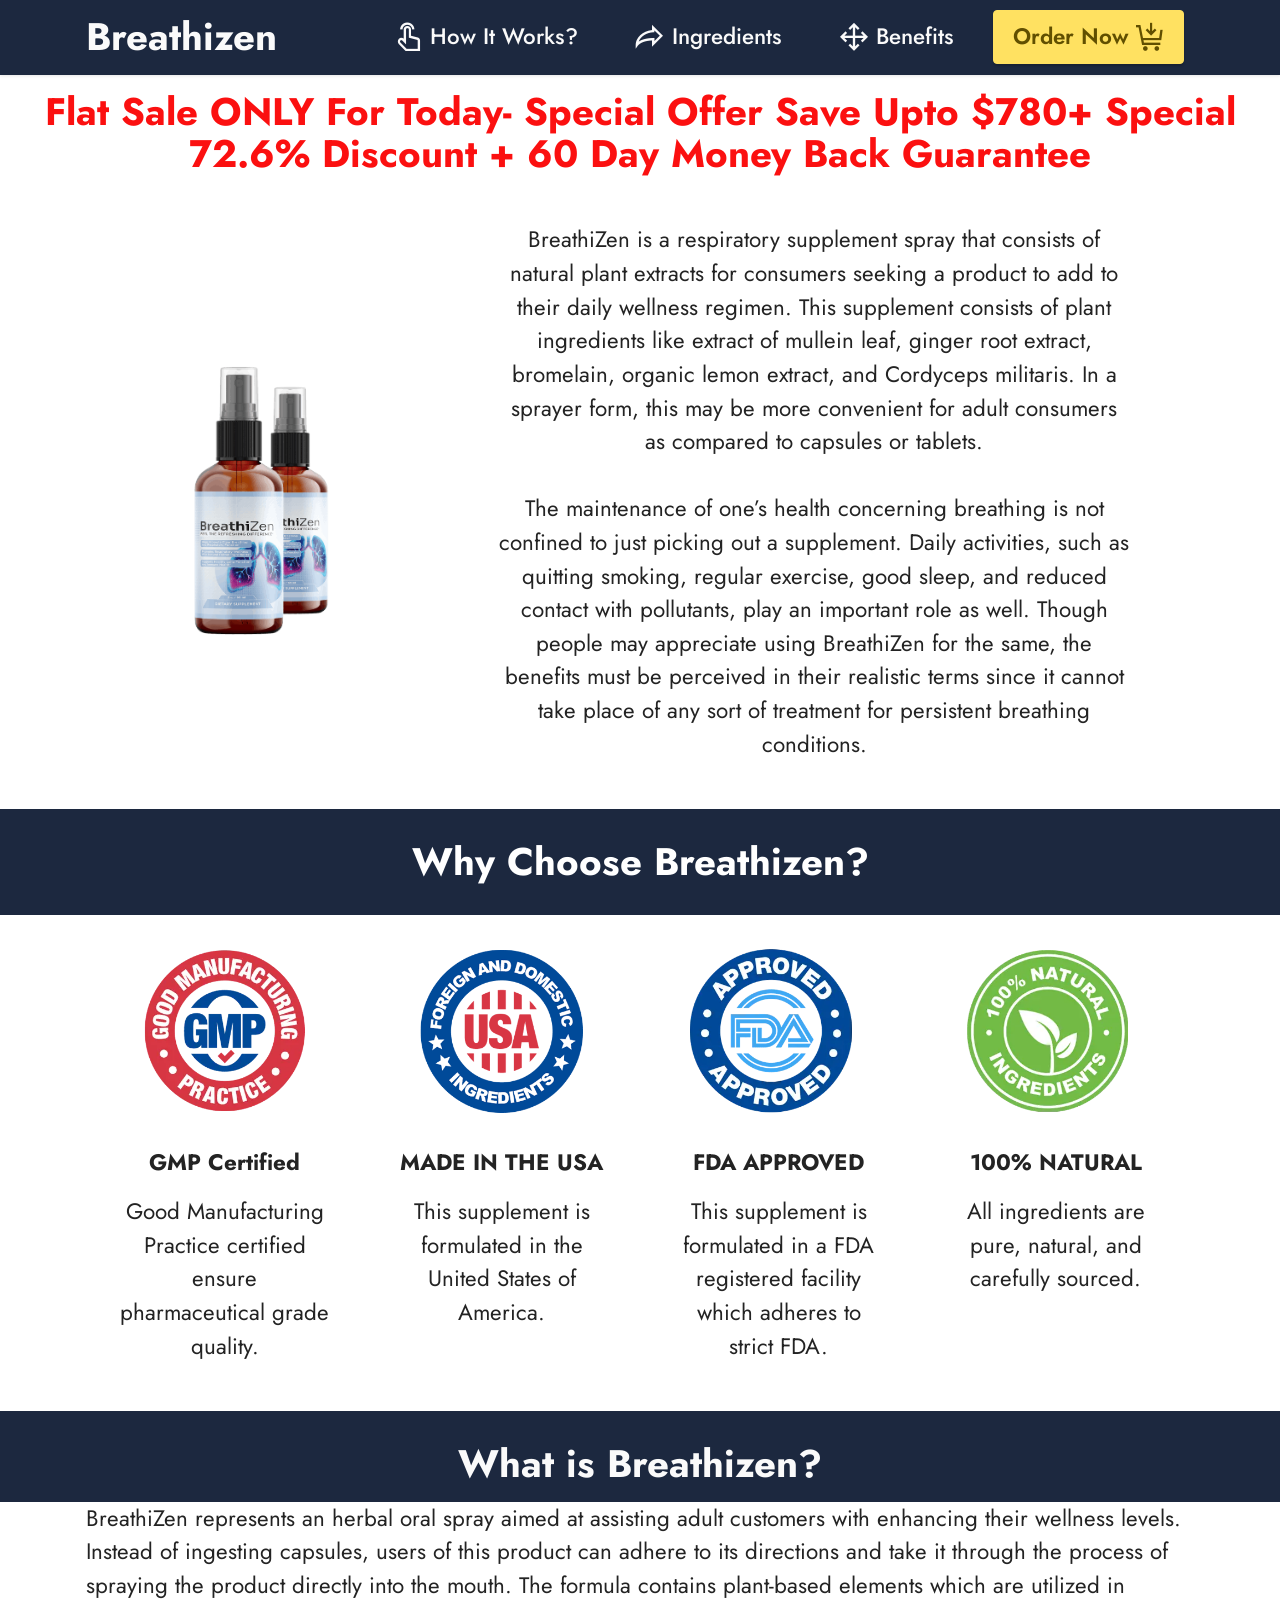
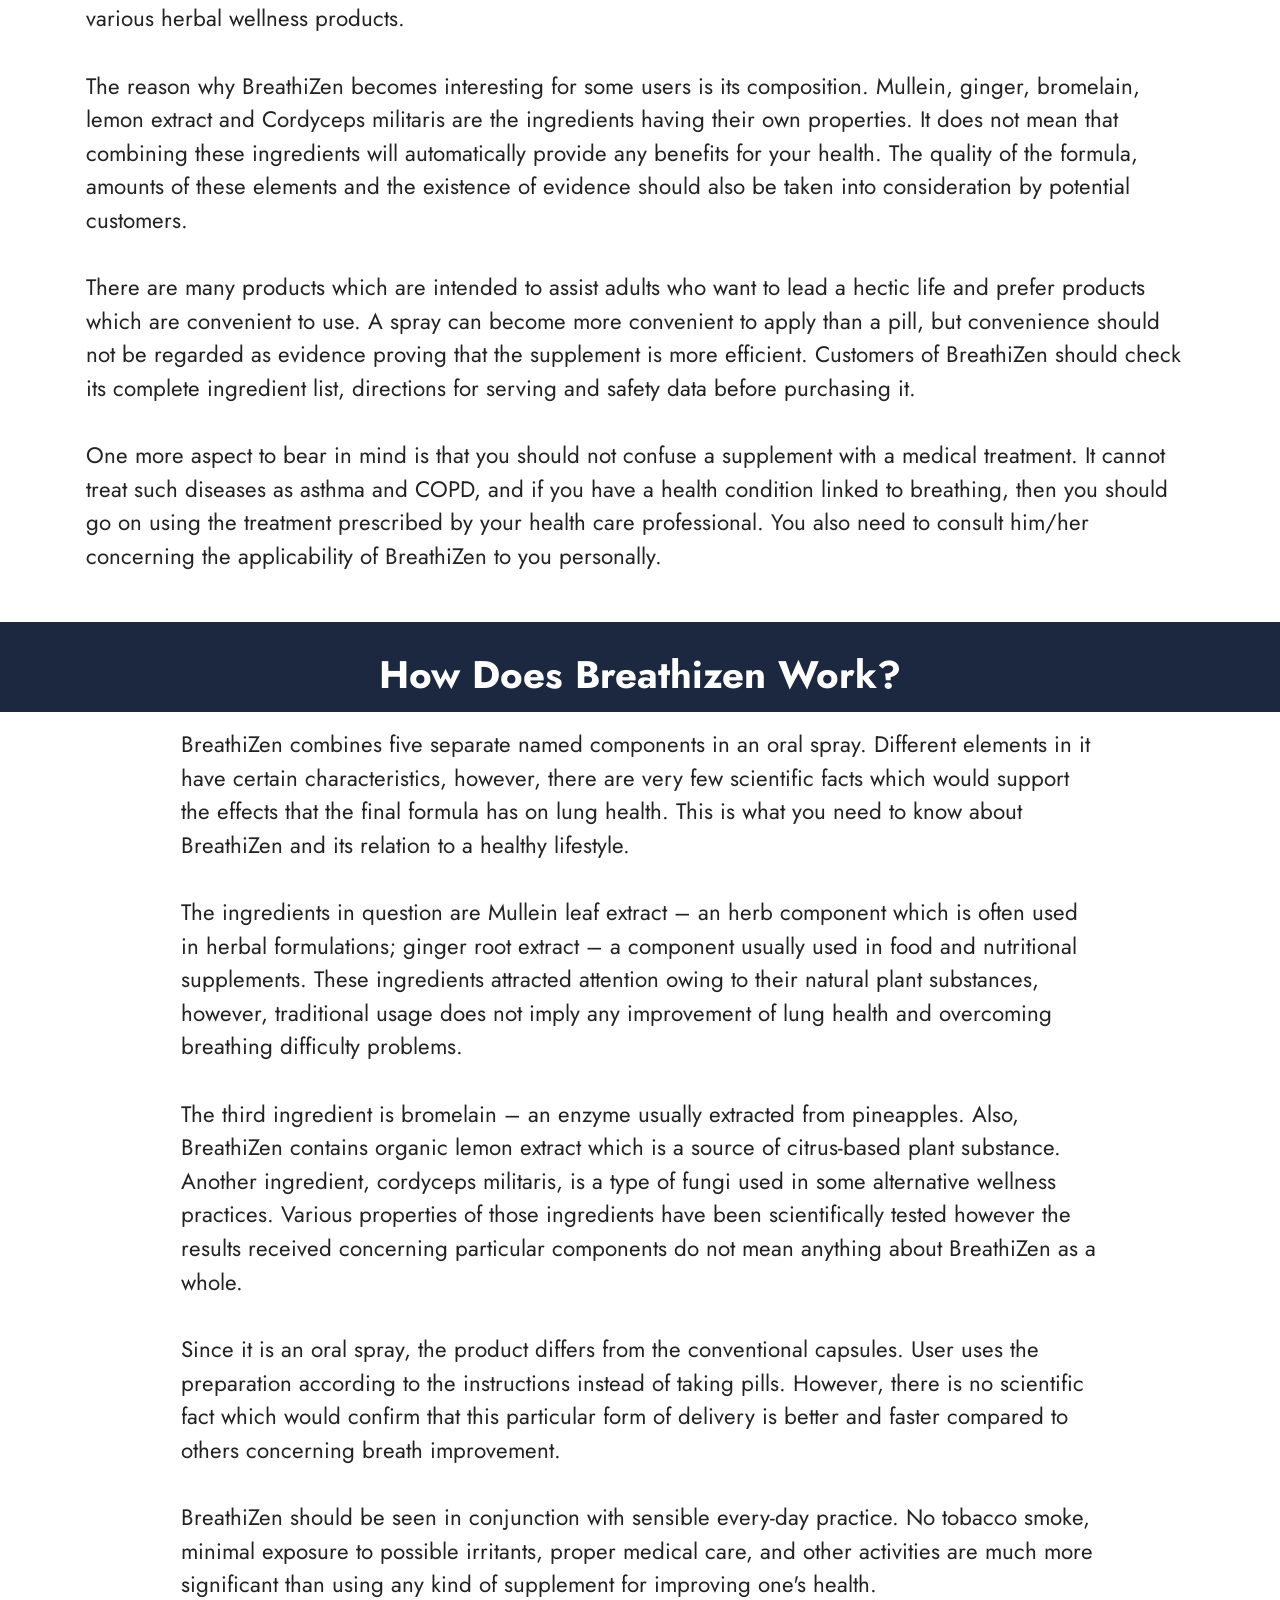
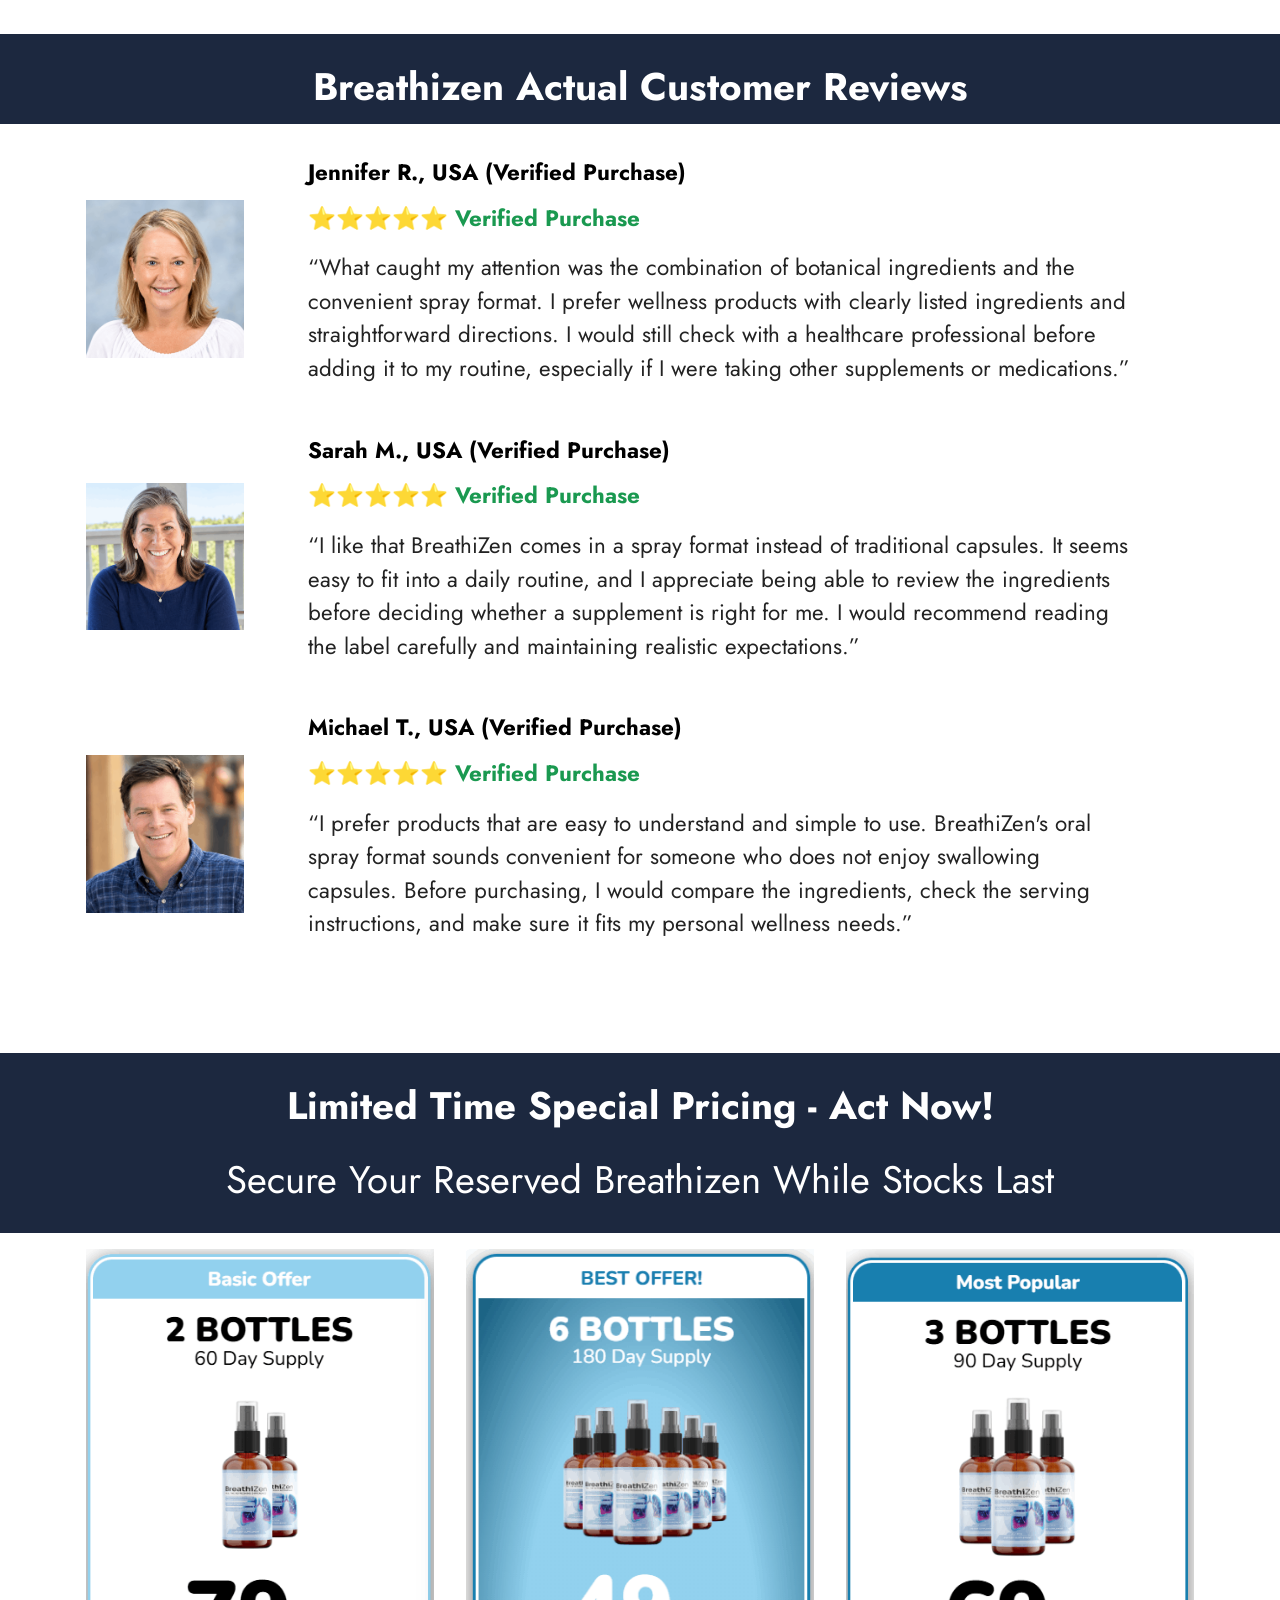
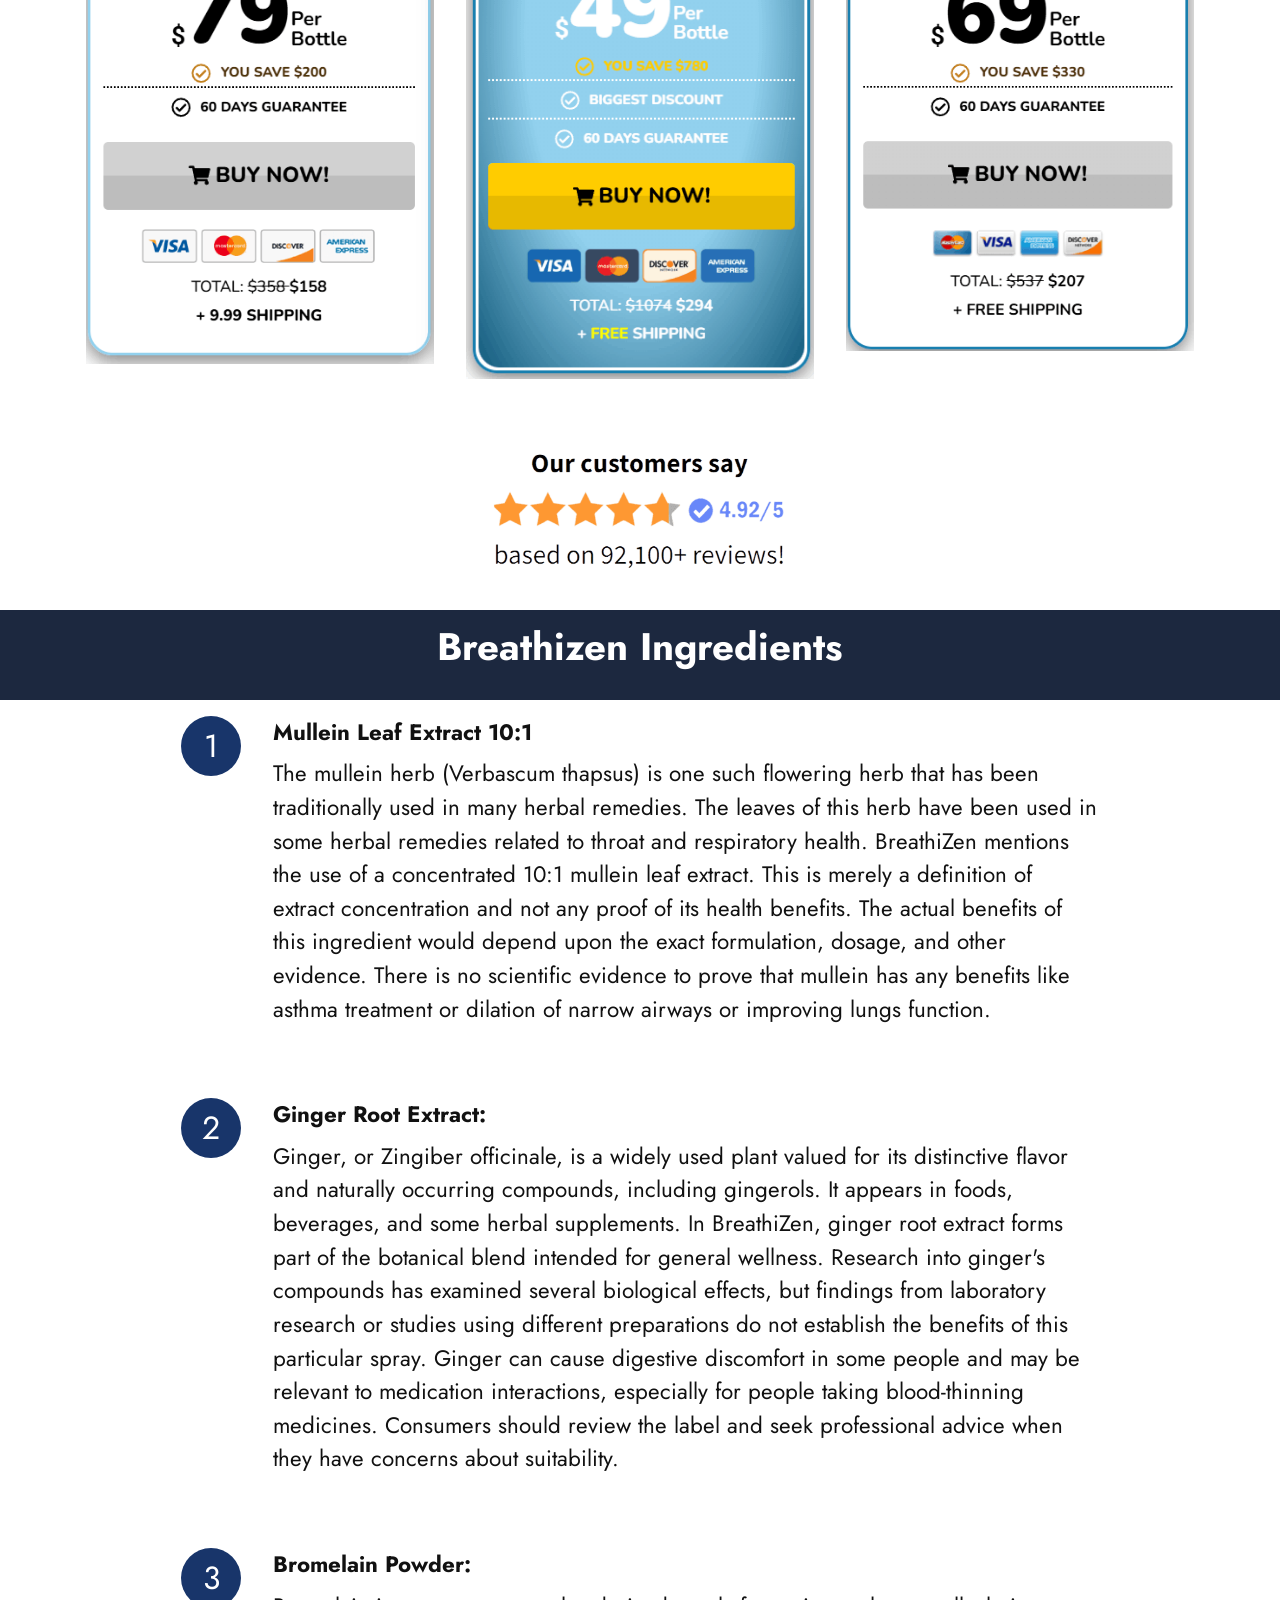
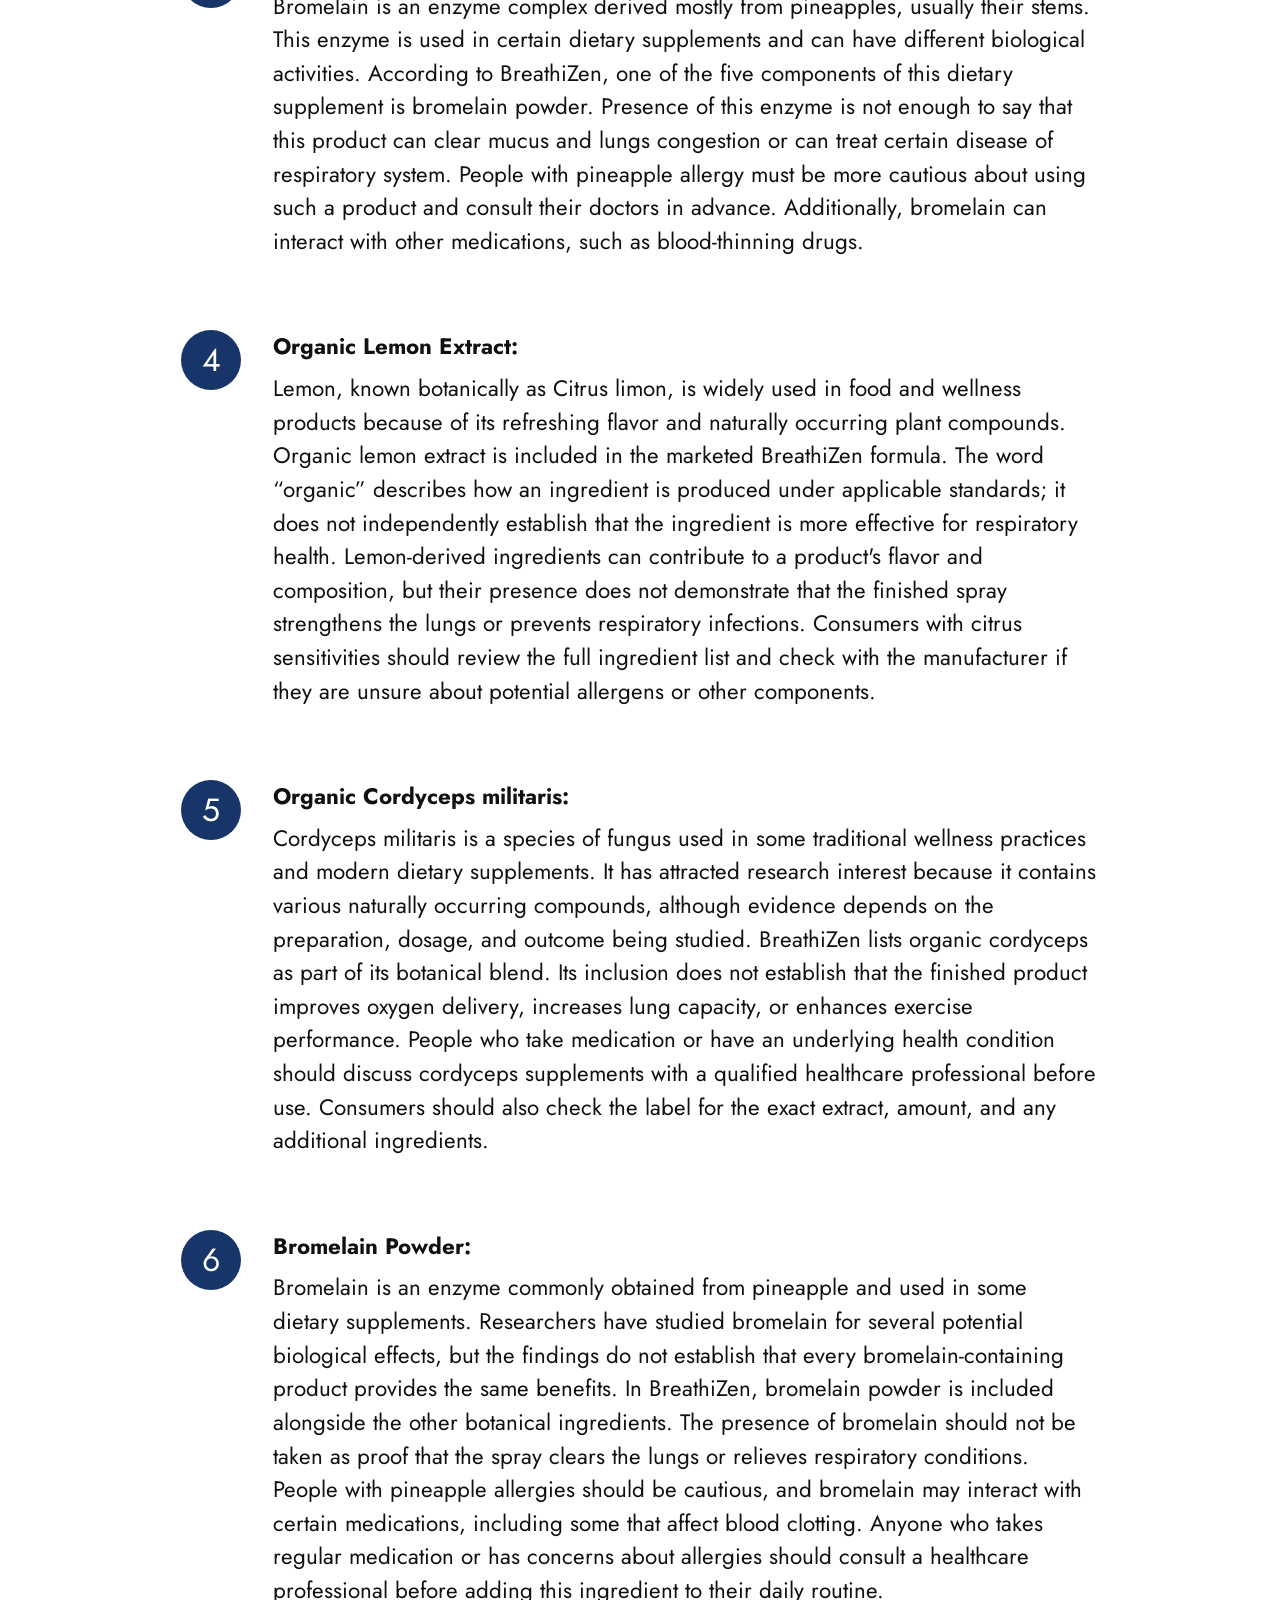
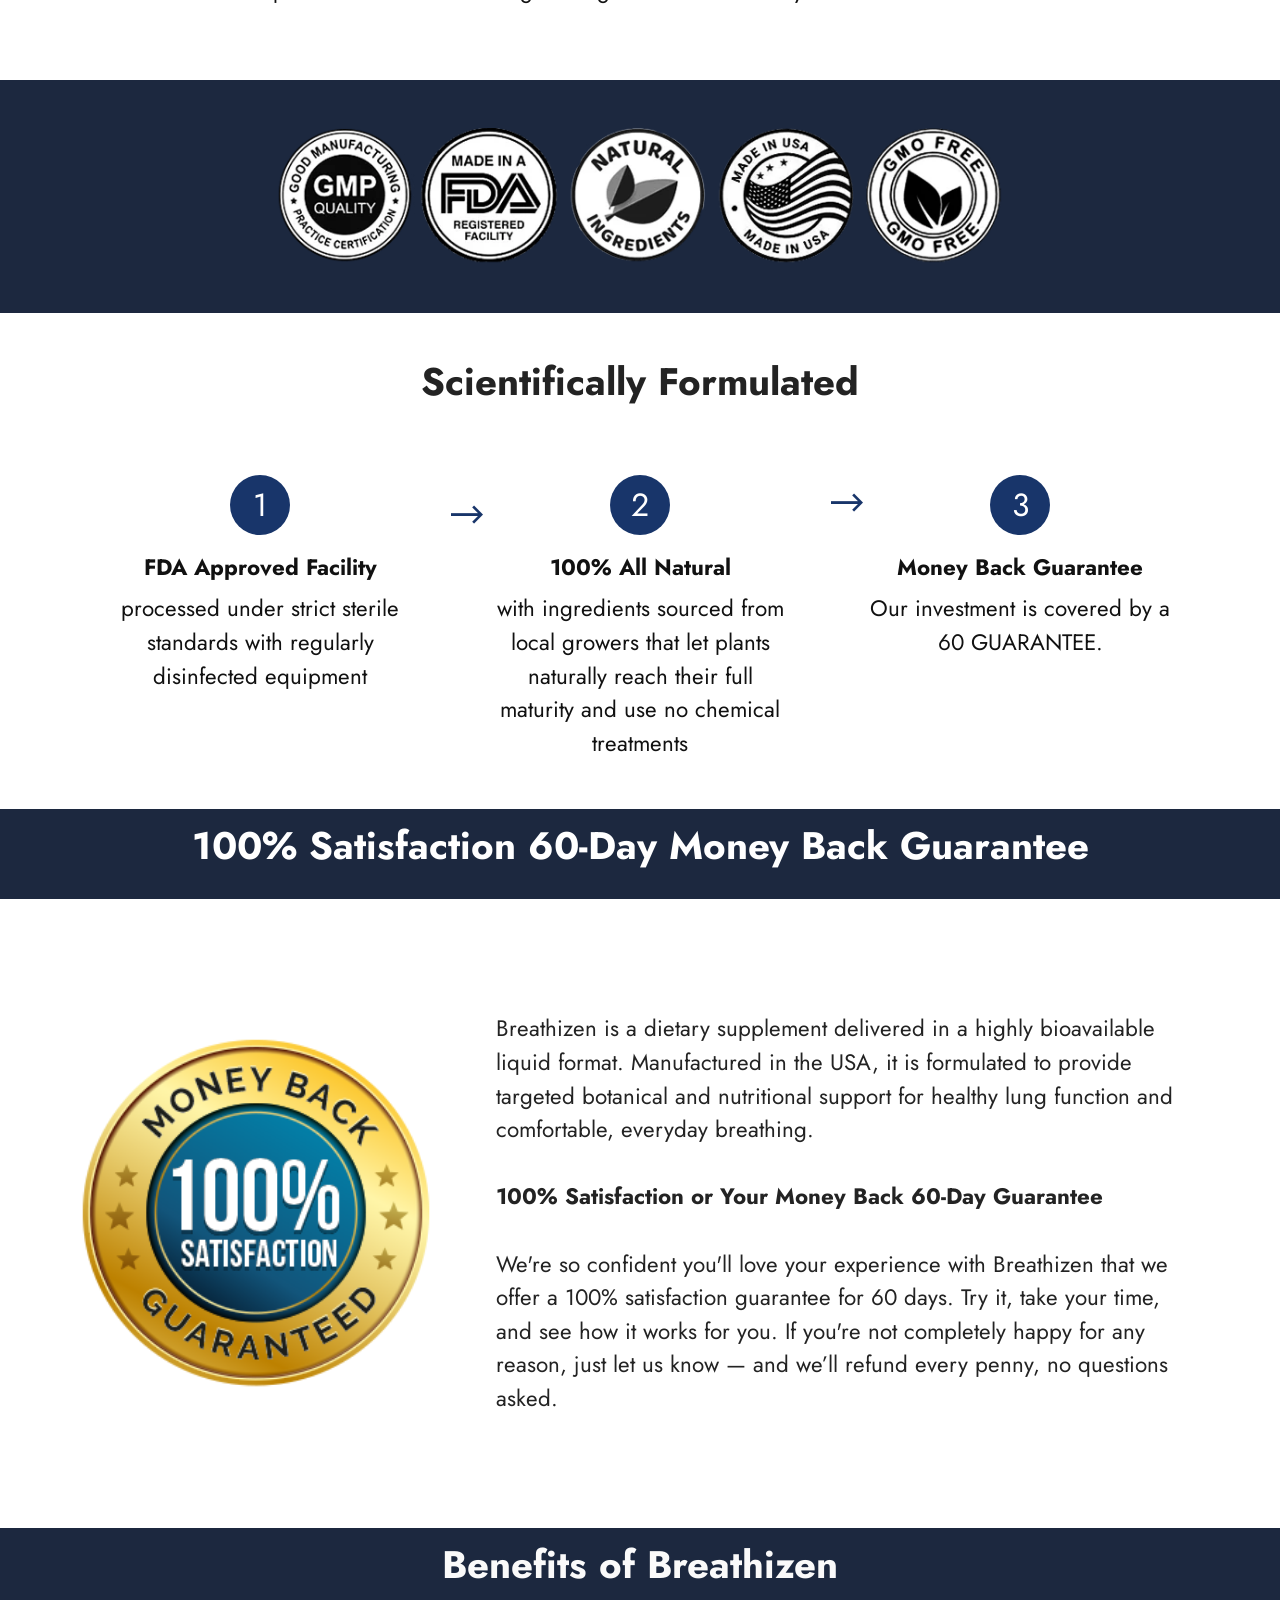
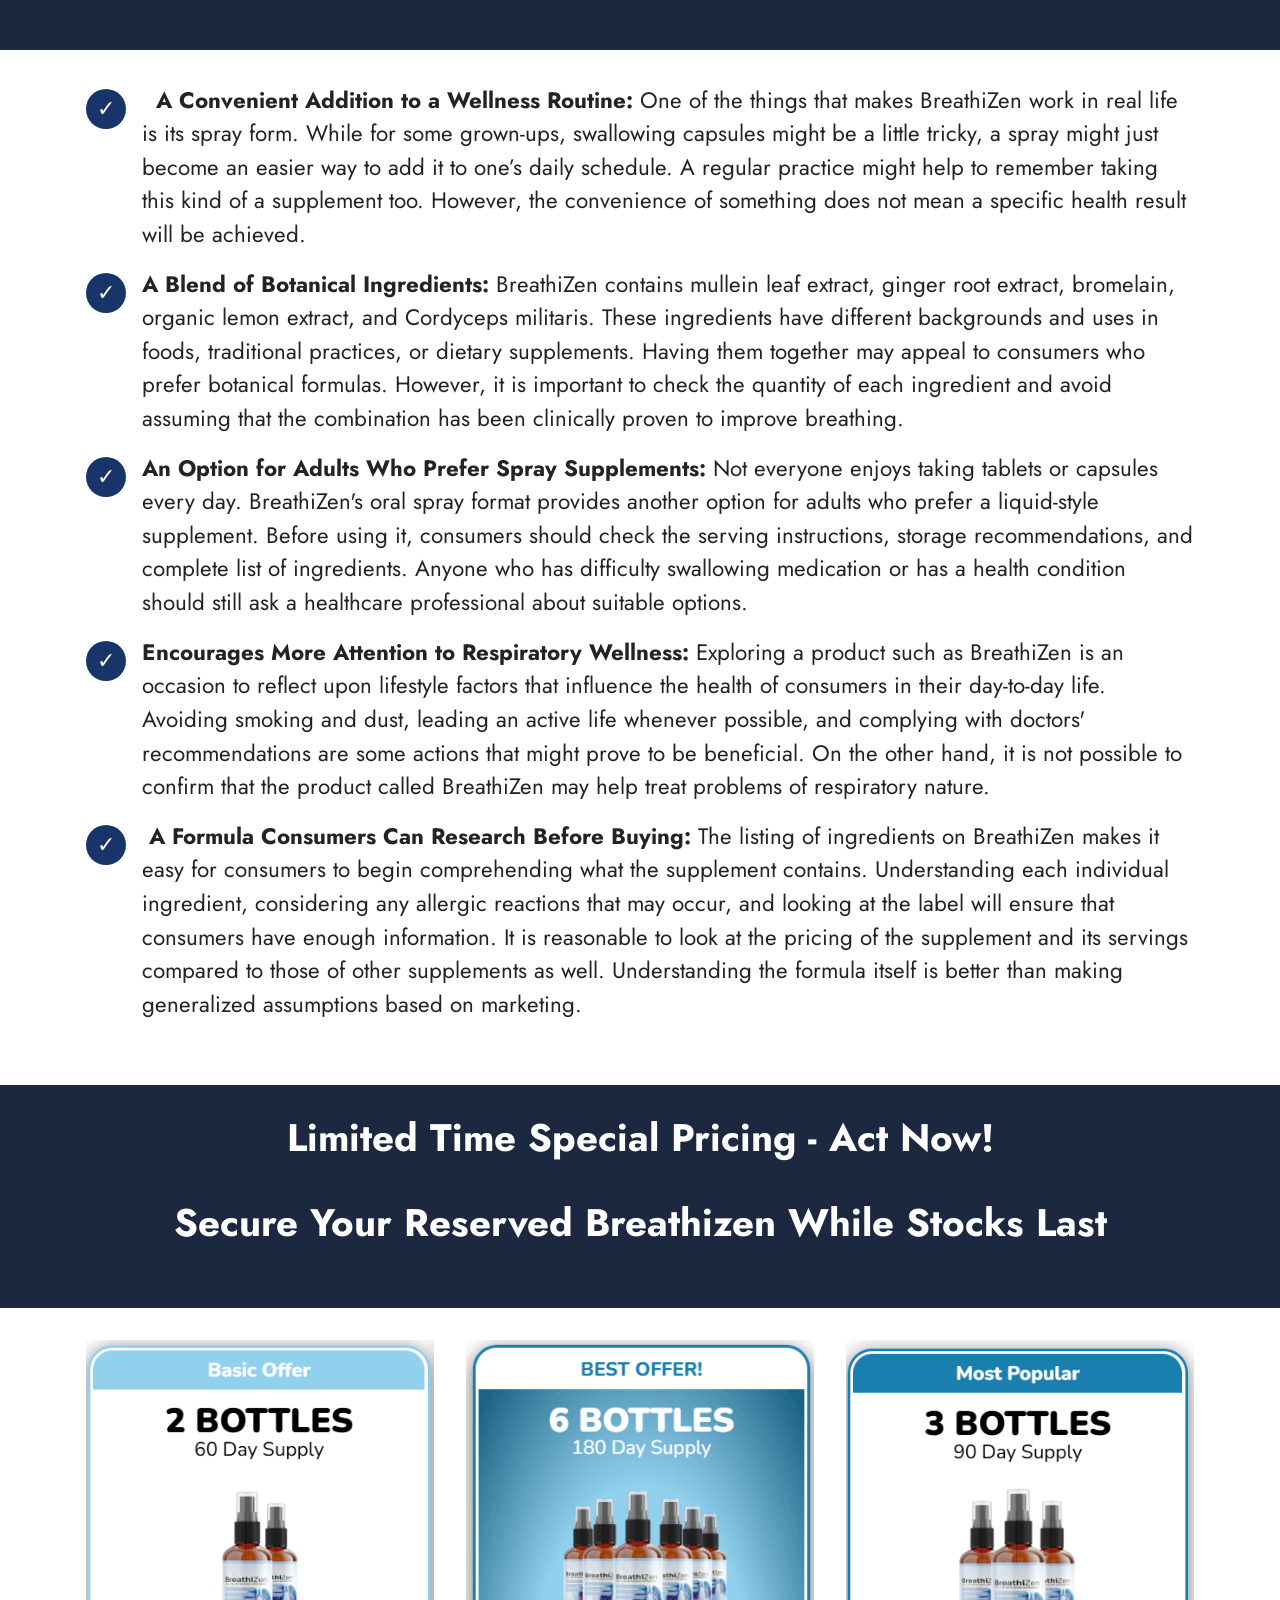
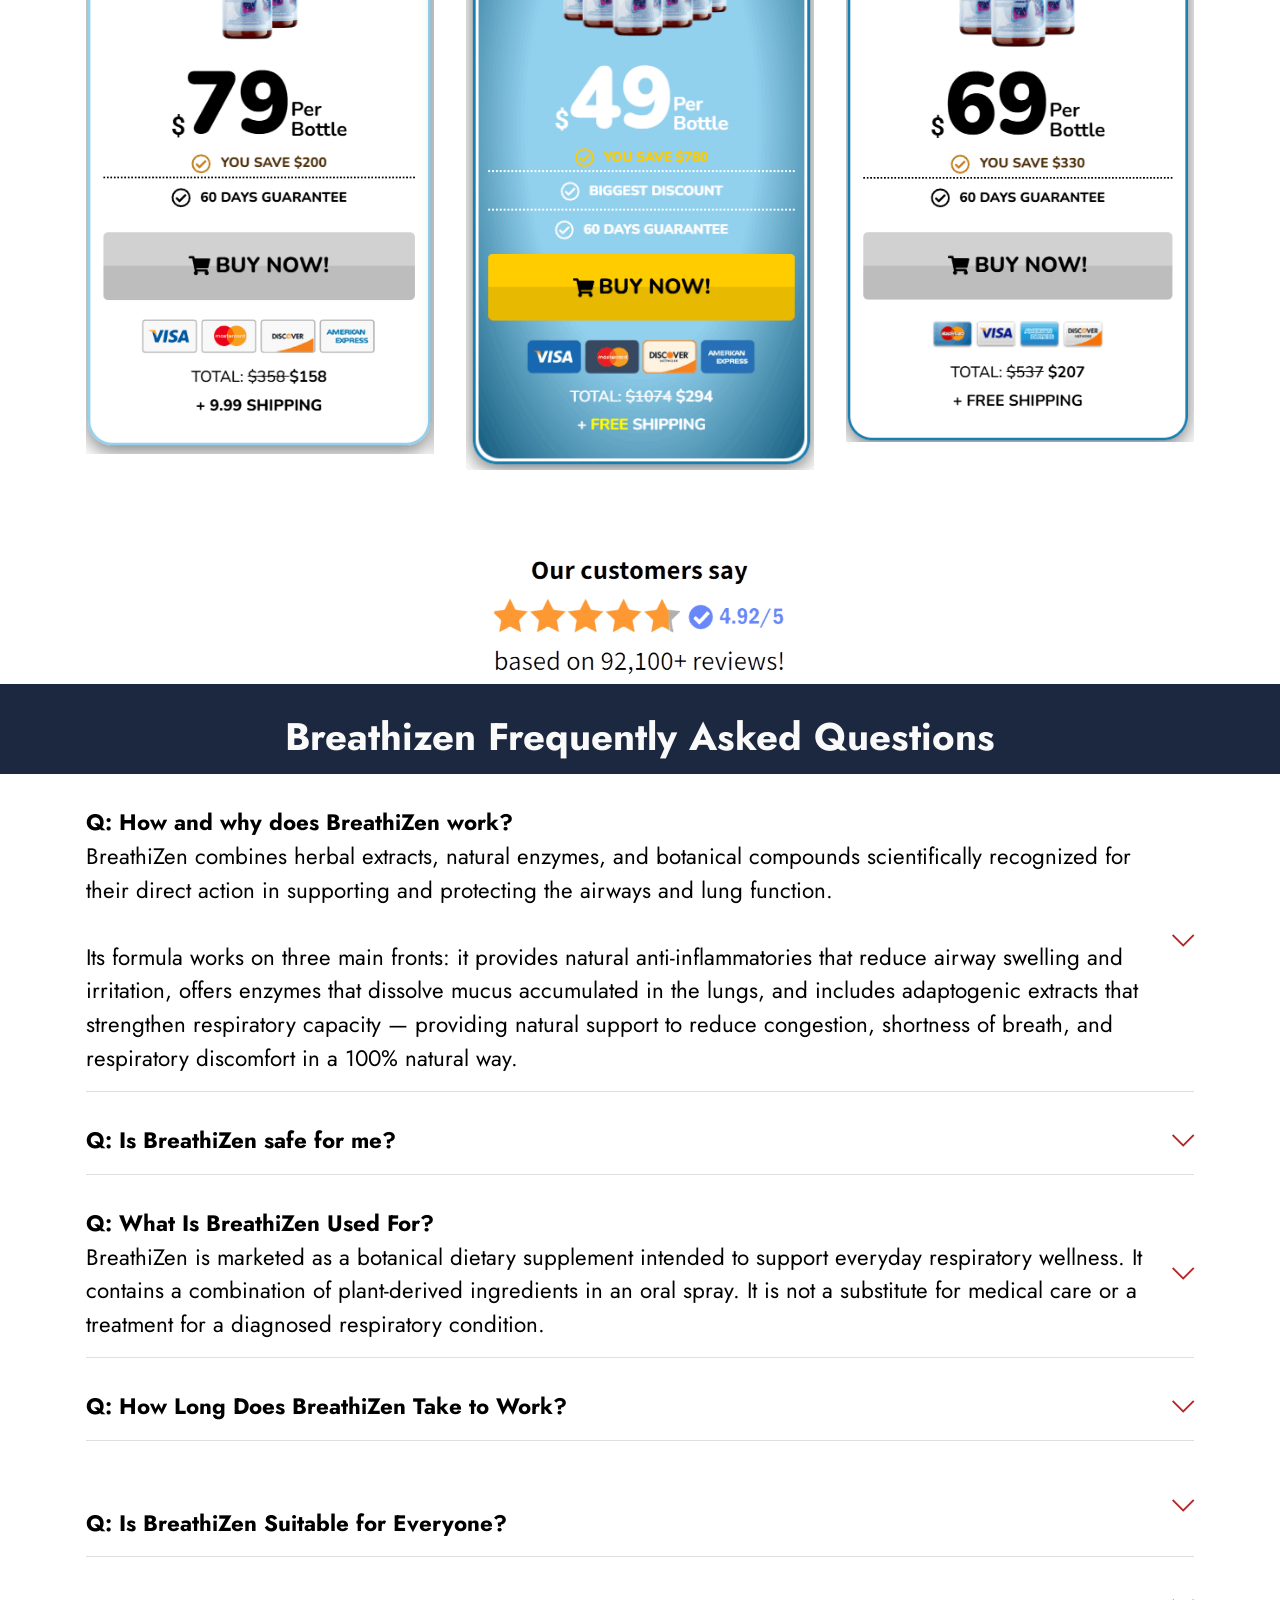
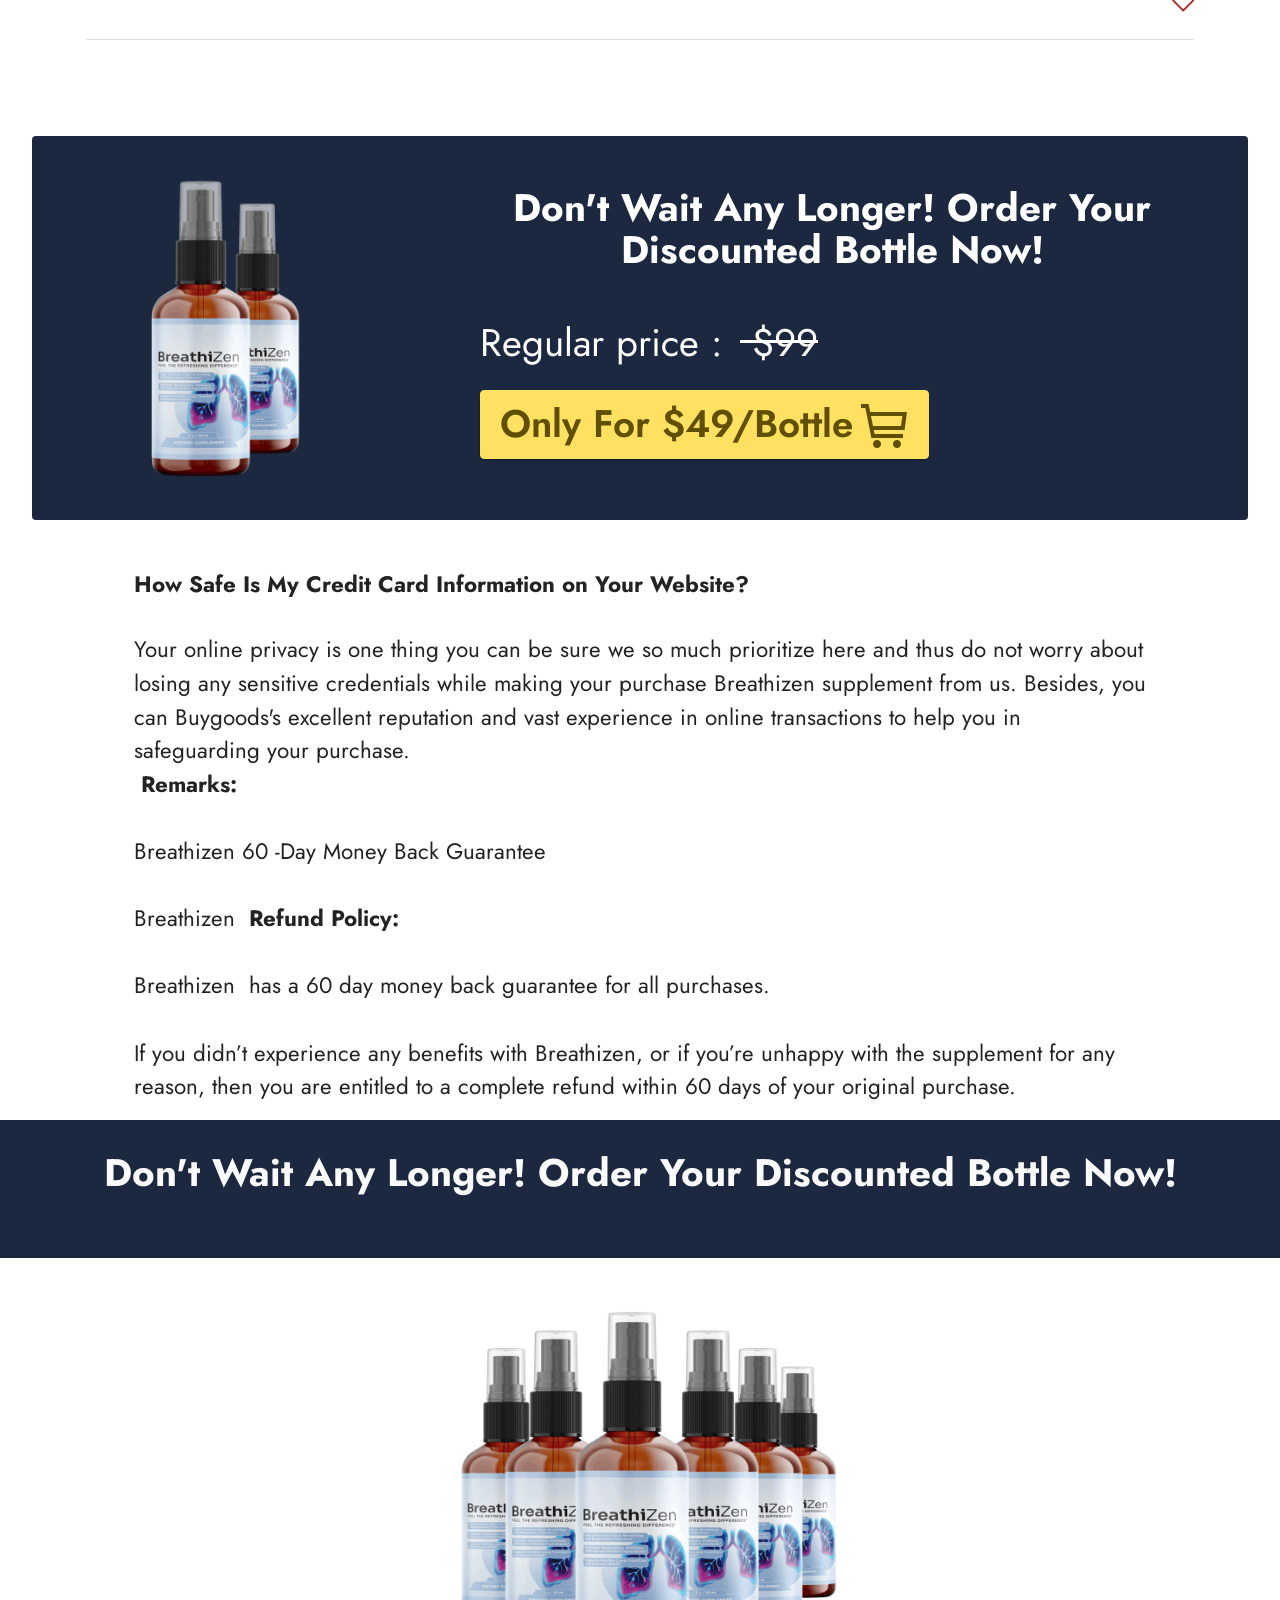
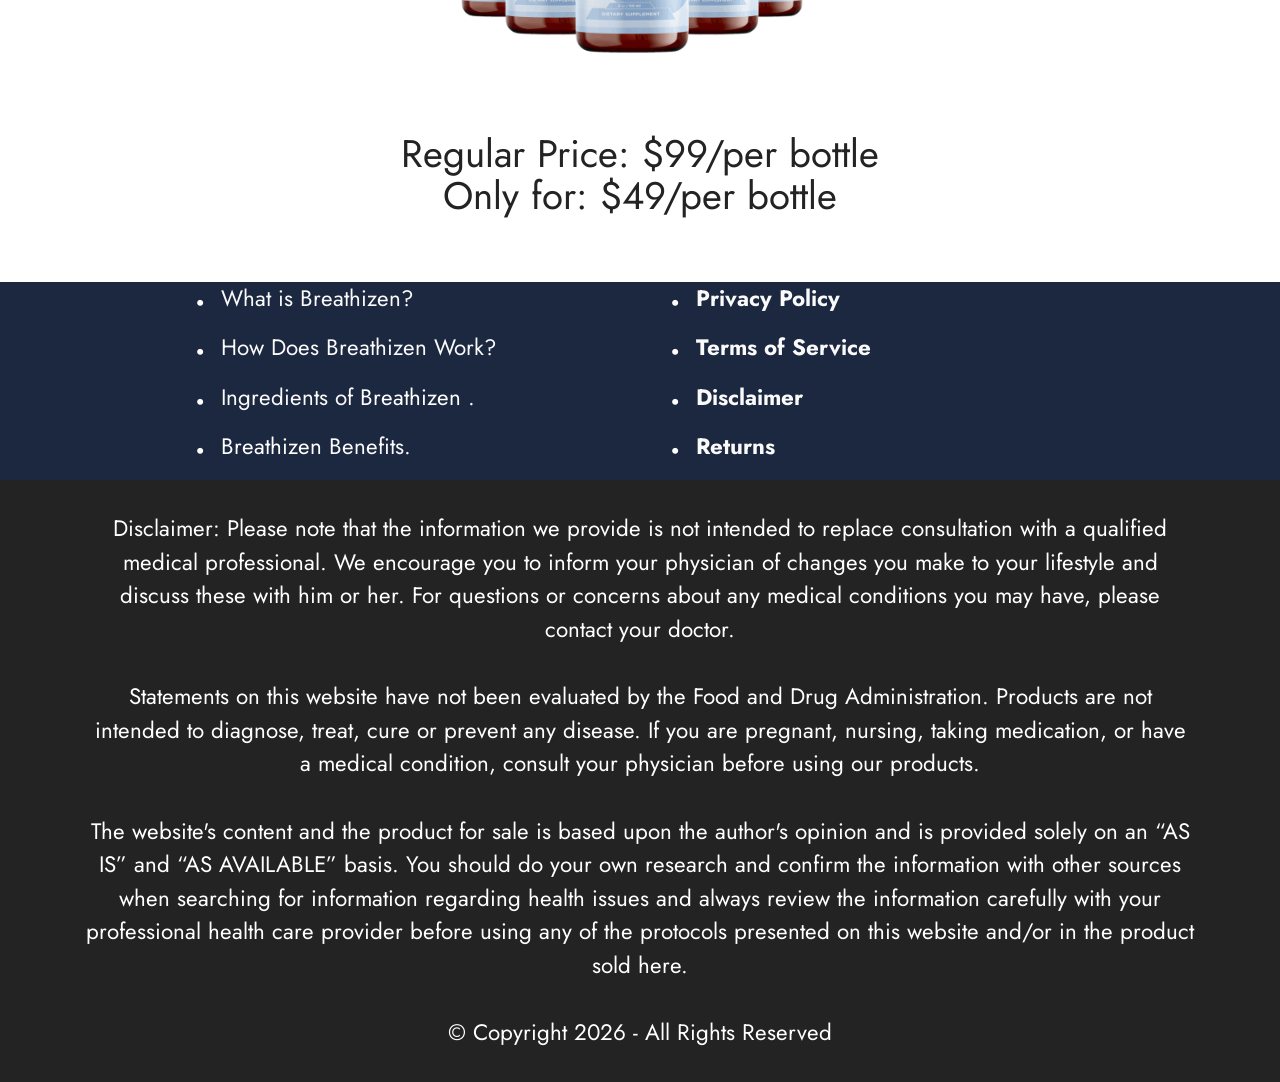
<file: index.html>
<!DOCTYPE html>
<html  lang="en">
<head>
  <!-- Site made with Mobirise Website Builder v6.1.12, https://mobirise.com -->
  <meta charset="UTF-8">
  <meta http-equiv="X-UA-Compatible" content="IE=edge">
  <meta name="generator" content="Mobirise v6.1.12, mobirise.com">
  <meta name="twitter:card" content="summary_large_image"/>
  <meta name="twitter:image:src" content="assets/images/index-meta.png">
  <meta property="og:image" content="assets/images/index-meta.png">
  <meta name="twitter:title" content="BreathiZen Official Website | Natural Breathing Support">
  <meta name="viewport" content="width=device-width, initial-scale=1, minimum-scale=1">
  <link rel="shortcut icon" href="assets/images/2-frascos-128x128.png" type="image/x-icon">
  <meta name="description" content="Visit the BreathiZen Official Website to learn about its ingredients, potential benefits, usage instructions, and how it may support your daily respiratory wellness routine.">
  
  
  <title>BreathiZen Official Website | Natural Breathing Support</title>
  <link rel="stylesheet" href="assets/web/assets/mobirise-icons2/mobirise2.css">
  <link rel="stylesheet" href="assets/web/assets/mobirise-icons/mobirise-icons.css">
  <link rel="stylesheet" href="assets/bootstrap/css/bootstrap.min.css">
  <link rel="stylesheet" href="assets/dropdown/css/style.css">
  <link rel="stylesheet" href="assets/socicon/css/styles.css">
  <link rel="stylesheet" href="assets/theme/css/style.css">
  <link rel="preload" href="https://fonts.googleapis.com/css?family=Jost:100,200,300,400,500,600,700,800,900,100i,200i,300i,400i,500i,600i,700i,800i,900i&display=swap" as="style" onload="this.onload=null;this.rel='stylesheet'">
  <noscript><link rel="stylesheet" href="https://fonts.googleapis.com/css?family=Jost:100,200,300,400,500,600,700,800,900,100i,200i,300i,400i,500i,600i,700i,800i,900i&display=swap"></noscript>
  <link rel="preload" as="style" href="assets/mobirise/css/mbr-additional.css?v=ZN2der"><link rel="stylesheet" href="assets/mobirise/css/mbr-additional.css?v=ZN2der" type="text/css">
<meta name="google-site-verification" content="ojwFFrobrEAdesm8oLR1VNvsSXICQItrODOj1nC4V70" />
	<meta name="msvalidate.01" content="BFED78960371397816FDB9212DADB8CB" />
  
  
  <meta name="keywords" content="Breathizen,Breathizen, Breathizen supplement, Breathizen pills">
 <meta name="author" content="Breathizen">
		
 <link rel="canonical" href="https://www.Breathizen
/" >
</head>
<body>
  
  <section data-bs-version="5.1" class="menu menu2 cid-tB0YZQqaCG" once="menu" id="menu2-0">
    
    <nav class="navbar navbar-dropdown navbar-expand-lg">
        <div class="container">
            <div class="navbar-brand">
                
                <span class="navbar-caption-wrap"><a class="navbar-caption text-white display-2" href="https://mobiri.se">Breathizen  <br></a></span>
            </div>
            <button class="navbar-toggler" type="button" data-toggle="collapse" data-bs-toggle="collapse" data-target="#navbarSupportedContent" data-bs-target="#navbarSupportedContent" aria-controls="navbarNavAltMarkup" aria-expanded="false" aria-label="Toggle navigation">
                <div class="hamburger">
                    <span></span>
                    <span></span>
                    <span></span>
                    <span></span>
                </div>
            </button>
            <div class="collapse navbar-collapse" id="navbarSupportedContent">
                <ul class="navbar-nav nav-dropdown" data-app-modern-menu="true"><li class="nav-item"><a class="nav-link link text-white display-5" href="index.html#header3-1m"><span class="mobi-mbri mobi-mbri-touch mbr-iconfont mbr-iconfont-btn"></span>How It Works?</a></li>
                    <li class="nav-item"><a class="nav-link link text-white text-primary display-5" href="index.html#content4-2q"><span class="mobi-mbri mobi-mbri-share mbr-iconfont mbr-iconfont-btn"></span>
                            Ingredients</a></li>
                    <li class="nav-item"><a class="nav-link link text-white text-primary display-5" href="index.html#features14-2h"><span class="mobi-mbri mobi-mbri-drag-n-drop mbr-iconfont mbr-iconfont-btn"></span>Benefits</a>
                    </li></ul>
                
                <div class="navbar-buttons mbr-section-btn"><a class="btn btn-warning display-7" href="https://mwebvexa.com/13572/2210/2/?"><span class="mobi-mbri mobi-mbri-cart-add mbr-iconfont mbr-iconfont-btn"></span>Order Now</a></div>
            </div>
        </div>
    </nav>
</section>

<section data-bs-version="5.1" class="header3 cid-tB10ubWVri" id="header3-1">

    

    
    

    <div class="align-center container-fluid">
        <div class="row justify-content-center">
            <div class="col-12 col-lg-12">
                <h1 class="mbr-section-title mbr-fonts-style mb-3 display-2"><strong>Flat Sale ONLY For Today- Special Offer Save Upto $780+ Special 72.6% Discount + 60 Day Money Back Guarantee</strong></h1>
                
                
                
            </div>
        </div>
    </div>
</section>

<section data-bs-version="5.1" class="features6 cid-tB15AvPI4t" id="features7-3">
    <!---->
    

    
    
    <div class="container">
        <div class="card-wrapper">
            <div class="row align-items-center">
                <div class="col-12 col-lg-4">
                    <div class="image-wrapper">
                        <a href="https://mwebvexa.com/13572/2210/2/?"><img src="assets/images/2-frascos-815x815.png" alt="Breathizen"></a>
                    </div>
                </div>
                <div class="col-12 col-lg">
                    <div class="text-box">
                        
                        <p class="mbr-text mbr-fonts-style display-5">BreathiZen is a respiratory supplement spray that consists of natural plant extracts for consumers seeking a product to add to their daily wellness regimen. This supplement consists of plant ingredients like extract of mullein leaf, ginger root extract, bromelain, organic lemon extract, and Cordyceps militaris. In a sprayer form, this may be more convenient for adult consumers as compared to capsules or tablets.
<br>
<br>The maintenance of one’s health concerning breathing is not confined to just picking out a supplement. Daily activities, such as quitting smoking, regular exercise, good sleep, and reduced contact with pollutants, play an important role as well. Though people may appreciate using BreathiZen for the same, the benefits must be perceived in their realistic terms since it cannot take place of any sort of treatment for persistent breathing conditions.<br></p>
                        
                        
                    </div>
                </div>
            </div>
        </div>
    </div>
</section>

<section data-bs-version="5.1" class="content4 cid-v9ZbLS1f8Q" id="content4-27">
    

    
    
    <div class="container">
        <div class="row justify-content-center">
            <div class="title col-md-12 col-lg-12">
                <h3 class="mbr-section-title mbr-fonts-style align-center mb-4 display-2"><div><strong></strong></div></h3>
                <h1 class="mbr-section-subtitle align-center mbr-fonts-style mb-4 display-2"><strong>Why Choose Breathizen?</strong></h1>
                
            </div>
        </div>
    </div>
</section>

<section data-bs-version="5.1" class="gallery3 cid-tB9ez4cVTX" id="gallery3-1r">
    
    
    <div class="container">
        
        <div class="row mt-4">
            
            
            <div class="item features-image сol-12 col-md-6 col-lg-3 active">
                <div class="item-wrapper">
                    <div class="item-img">
                        <img src="assets/images/gmp-certified.webp" alt="Breathizen GMP CERTIFIED" data-slide-to="0" data-bs-slide-to="0">
                    </div>
                    <div class="item-content">
                        <h5 class="item-title mbr-fonts-style display-7"><strong>GMP Certified</strong></h5>
                        
                        <p class="mbr-text mbr-fonts-style mt-3 display-7">Good Manufacturing Practice certified ensure pharmaceutical grade quality.</p>
                    </div>
                    
                </div>
            </div><div class="item features-image сol-12 col-md-6 col-lg-3">
                <div class="item-wrapper">
                    <div class="item-img">
                        <img src="assets/images/made-in-usa.webp" alt="Breathizen Made In Usa" data-slide-to="1" data-bs-slide-to="1">
                    </div>
                    <div class="item-content">
                        <h5 class="item-title mbr-fonts-style display-7"><strong>MADE IN THE USA</strong></h5>
                        
                        <p class="mbr-text mbr-fonts-style mt-3 display-7">This supplement is formulated in the United States of America.<br></p>
                    </div>
                    
                </div>
            </div>
            <div class="item features-image сol-12 col-md-6 col-lg-3">
                <div class="item-wrapper">
                    <div class="item-img">
                        <img src="assets/images/fda-approved.webp" alt="Breathizen FDA APPROVED" title="" data-slide-to="2" data-bs-slide-to="2">
                    </div>
                    <div class="item-content">
                        <h5 class="item-title mbr-fonts-style display-7"><strong>FDA APPROVED</strong></h5>
                        
                        <p class="mbr-text mbr-fonts-style mt-3 display-7">This supplement is formulated in a FDA registered facility which adheres to strict FDA.</p>
                    </div>
                    
                </div>
            </div><div class="item features-image сol-12 col-md-6 col-lg-3">
                <div class="item-wrapper">
                    <div class="item-img">
                        <img src="assets/images/all-natural-ingredients.webp" alt="Breathizen 100% NATURAL" data-slide-to="3" data-bs-slide-to="3">
                    </div>
                    <div class="item-content">
                        <h5 class="item-title mbr-fonts-style display-7"><strong>100% NATURAL</strong></h5>
                        
                        <p class="mbr-text mbr-fonts-style mt-3 display-7">All ingredients are pure, natural, and carefully sourced.</p>
                    </div>
                    
                </div>
            </div>
        </div>
    </div>
</section>

<section data-bs-version="5.1" class="header3 cid-tB83YwBUMj" id="header3-1l">

    

    
    

    <div class="align-center container">
        <div class="row justify-content-center">
            <div class="col-12 col-lg-12">
                
                <h2 class="mbr-section-subtitle mbr-fonts-style mb-3 display-2"><strong>What is Breathizen?</strong></h2>
                
                
            </div>
        </div>
    </div>
</section>

<section data-bs-version="5.1" class="content8 cid-tB737Xejsa" id="content8-12">
    
    <div class="container">
        <div class="row justify-content-center">
            <div class="counter-container col-md-12 col-lg-12">
                
                <div class="mbr-text mbr-fonts-style display-7">
                    <div>BreathiZen represents an herbal oral spray aimed at assisting adult customers with enhancing their wellness levels. Instead of ingesting capsules, users of this product can adhere to its directions and take it through the process of spraying the product directly into the mouth. The formula contains plant-based elements which are utilized in various herbal wellness products.</div><div><br></div><div>
</div><div>The reason why BreathiZen becomes interesting for some users is its composition. Mullein, ginger, bromelain, lemon extract and Cordyceps militaris are the ingredients having their own properties. It does not mean that combining these ingredients will automatically provide any benefits for your health. The quality of the formula, amounts of these elements and the existence of evidence should also be taken into consideration by potential customers.</div><div><br></div><div>
</div><div>There are many products which are intended to assist adults who want to lead a hectic life and prefer products which are convenient to use. A spray can become more convenient to apply than a pill, but convenience should not be regarded as evidence proving that the supplement is more efficient. Customers of BreathiZen should check its complete ingredient list, directions for serving and safety data before purchasing it.</div><div><br></div><div>
</div><div>One more aspect to bear in mind is that you should not confuse a supplement with a medical treatment. It cannot treat such diseases as asthma and COPD, and if you have a health condition linked to breathing, then you should go on using the treatment prescribed by your health care professional. You also need to consult him/her concerning the applicability of BreathiZen to you personally.</div><div>
</div><div>
</div><div>
</div><div>
</div><div>
</div><div>
</div><div>
</div><div>
</div><div>
</div><ul>
                    </ul>
                </div>
            </div>
        </div>
    </div>
</section>

<section data-bs-version="5.1" class="header3 cid-tB85bPoWQz" id="header3-1m">

    

    
    

    <div class="align-center container">
        <div class="row justify-content-center">
            <div class="col-12 col-lg-12">
                
                <h2 class="mbr-section-subtitle mbr-fonts-style mb-3 display-2"><strong>How Does Breathizen Work?</strong></h2>
                
                
            </div>
        </div>
    </div>
</section>

<section data-bs-version="5.1" class="content4 cid-vawa0RkZCS" id="content4-2n">
    

    
    
    <div class="container">
        <div class="row justify-content-center">
            <div class="title col-md-12 col-lg-10">
                
                <h4 class="mbr-section-subtitle align-center mbr-fonts-style mb-4 display-7"><div>BreathiZen combines five separate named components in an oral spray. Different elements in it have certain characteristics, however, there are very few scientific facts which would support the effects that the final formula has on lung health. This is what you need to know about BreathiZen and its relation to a healthy lifestyle.</div><br><div>
</div><div>The ingredients in question are Mullein leaf extract – an herb component which is often used in herbal formulations; ginger root extract – a component usually used in food and nutritional supplements. These ingredients attracted attention owing to their natural plant substances, however, traditional usage does not imply any improvement of lung health and overcoming breathing difficulty problems.</div><br><div>
</div><div>The third ingredient is bromelain – an enzyme usually extracted from pineapples. Also, BreathiZen contains organic lemon extract which is a source of citrus-based plant substance. Another ingredient, cordyceps militaris, is a type of fungi used in some alternative wellness practices. Various properties of those ingredients have been scientifically tested however the results received concerning particular components do not mean anything about BreathiZen as a whole.</div><br><div>
</div><div>Since it is an oral spray, the product differs from the conventional capsules. User uses the preparation according to the instructions instead of taking pills. However, there is no scientific fact which would confirm that this particular form of delivery is better and faster compared to others concerning breath improvement.</div><br><div>
</div><div>BreathiZen should be seen in conjunction with sensible every-day practice. No tobacco smoke, minimal exposure to possible irritants, proper medical care, and other activities are much more significant than using any kind of supplement for improving one's health.</div><div><strong>
</strong></div><div><strong>
</strong></div><div><strong>
</strong></div><div><strong>
</strong></div><div><strong>
</strong></div><div><strong>
</strong></div><div><strong>
</strong></div><div><strong>
</strong></div><div>
</div><div>
</div><div>
</div><div>
</div><div>
</div><div>
</div><div>
</div><div><strong>
</strong></div><div>
</div><div>
</div><div>
</div></h4>
                
            </div>
        </div>
    </div>
</section>

<section data-bs-version="5.1" class="header3 cid-v9ZkBNkyiK" id="header3-28">

    

    
    

    <div class="align-center container">
        <div class="row justify-content-center">
            <div class="col-12 col-lg-12">
                
                <h2 class="mbr-section-subtitle mbr-fonts-style mb-3 display-2"><strong>Breathizen Actual Customer Reviews</strong></h2>
                
                
            </div>
        </div>
    </div>
</section>

<section data-bs-version="5.1" class="team2 cid-v9ZkOc0Rxu" xmlns="http://www.w3.org/1999/html" id="team2-29">
    

    
    
    <div class="container">
        <div class="item features-image">
            <div class="item-wrapper">
                <div class="row align-items-center">
                    <div class="col-12 col-md-2">
                        <div class="image-wrapper">
                            <img src="assets/images/54b61f94-a7d2-4eb5-8857-d7d938fe4b70-375x375.png" alt="Jennifer R., USA (Verified Purchase)">
                        </div>
                    </div>
                    <div class="col-12 col-md">
                        <div class="card-box">
                            <h2 class="card-title mbr-fonts-style m-0 mb-3 display-5"><strong>Jennifer R., USA (Verified Purchase)</strong></h2>
                            <h2 class="card-subtitle mbr-fonts-style mb-3 display-5"><strong>⭐⭐⭐⭐⭐ Verified Purchase&nbsp;</strong></h2>
                            <p class="mbr-text mbr-fonts-style display-7">“What caught my attention was the combination of botanical ingredients and the convenient spray format. I prefer wellness products with clearly listed ingredients and straightforward directions. I would still check with a healthcare professional before adding it to my routine, especially if I were taking other supplements or medications.”<br></p>
                            
                        </div>
                    </div>
                </div>
            </div>
        </div>
        <div class="item features-image">
            <div class="item-wrapper">
                <div class="row align-items-center">
                    <div class="col-12 col-md-2">
                        <div class="image-wrapper">
                            <img src="assets/images/70920350-4f3a-40ef-9dd0-350b4f64b960-375x351.png" alt="Sarah M., USA (Verified Purchase)">
                        </div>
                    </div>
                    <div class="col-12 col-md">
                        <div class="card-box">
                            <h2 class="card-title mbr-fonts-style m-0 mb-3 display-7"><strong>Sarah M., USA (Verified Purchase)</strong></h2>
                            <h2 class="card-subtitle mbr-fonts-style mb-3 display-5"><strong>⭐⭐⭐⭐⭐ Verified Purchase&nbsp;</strong></h2>
                            <p class="mbr-text mbr-fonts-style display-7">“I like that BreathiZen comes in a spray format instead of traditional capsules. It seems easy to fit into a daily routine, and I appreciate being able to review the ingredients before deciding whether a supplement is right for me. I would recommend reading the label carefully and maintaining realistic expectations.”<br></p>
                            
                        </div>
                    </div>
                </div>
            </div>
        </div>
        <div class="item features-image">
            <div class="item-wrapper">
                <div class="row align-items-center">
                    <div class="col-12 col-md-2">
                        <div class="image-wrapper">
                            <img src="assets/images/ecb47be6-072c-4293-9206-841664ad2afa-375x375.png" alt="Michael T., USA (Verified Purchase)">
                        </div>
                    </div>
                    <div class="col-12 col-md">
                        <div class="card-box">
                            <h2 class="card-title mbr-fonts-style m-0 mb-3 display-5"><strong>Michael T., USA (Verified Purchase)</strong></h2>
                            <h2 class="card-subtitle mbr-fonts-style mb-3 display-5"><strong>⭐⭐⭐⭐⭐ Verified Purchase&nbsp;</strong></h2>
                            <p class="mbr-text mbr-fonts-style display-7">“I prefer products that are easy to understand and simple to use. BreathiZen's oral spray format sounds convenient for someone who does not enjoy swallowing capsules. Before purchasing, I would compare the ingredients, check the serving instructions, and make sure it fits my personal wellness needs.”<br></p>
                            
                        </div>
                    </div>
                </div>
            </div>
        </div>
    </div>
</section>

<section data-bs-version="5.1" class="content4 cid-tB1yuhcVVi" id="content4-g">
    

    
    
    <div class="container">
        <div class="row justify-content-center">
            <div class="title col-md-12 col-lg-10">
                <h3 class="mbr-section-title mbr-fonts-style align-center mb-4 display-2"><strong>Limited Time Special Pricing - Act Now!</strong></h3>
                <h4 class="mbr-section-subtitle align-center mbr-fonts-style mb-4 display-2">Secure Your  Reserved Breathizen While Stocks Last</h4>
                
            </div>
        </div>
    </div>
</section>

<section data-bs-version="5.1" class="team1 cid-tB1z7NONXX" id="team1-h">
    

    
    
    <div class="container">
        <div class="row justify-content-center">
            
            <div class="col-sm-6 col-lg-4">
                <div class="card-wrap">
                    <div class="image-wrap">
                        <a href="https://mwebvexa.com/13572/2210/2/?"><img src="assets/images/screenshot202026-10-0920234855-400x821.png" alt="Breathizen 2 bottle"></a>
                    </div>
                    <div class="content-wrap">
                        
                        
                        
                        
                        
                    </div>
                </div>
            </div>

            <div class="col-sm-6 col-lg-4">
                <div class="card-wrap">
                    <div class="image-wrap">
                        <a href="https://mwebvexa.com/13572/2210/2/?"><img src="assets/images/screenshot202026-10-0920234925-361x757.png" alt="Breathizen 6 bottle"></a>
                    </div>
                    <div class="content-wrap">
                        
                        
                        
                        
                        
                    </div>
                </div>
            </div>

            <div class="col-sm-6 col-lg-4">
                <div class="card-wrap">
                    <div class="image-wrap">
                        <a href="https://mwebvexa.com/13572/2210/2/?"><img src="assets/images/screenshot202026-10-0920234941-403x813.png" alt="Breathizen 3 bottle"></a>
                    </div>
                    <div class="content-wrap">
                        
                        
                        
                        
                        
                    </div>
                </div>
            </div>

            
        </div>
    </div>
</section>

<section data-bs-version="5.1" class="image3 cid-tB1zGVstSm" id="image3-j">
    

    
    

    <div class="container">
        <div class="row justify-content-center">
            <div class="col-12 col-lg-4">
                <div class="image-wrapper">
                    <img src="assets/images/alpilean-customer-review1-562x217.png" alt="Mobirise Website Builder">
                    
                </div>
            </div>
        </div>
    </div>
</section>

<section data-bs-version="5.1" class="content4 cid-vwl52jDTWq" id="content4-2q">
    

    
    
    <div class="container">
        <div class="row justify-content-center">
            <div class="title col-md-12 col-lg-12">
                <h3 class="mbr-section-title mbr-fonts-style align-center mb-4 display-2"><strong>Breathizen Ingredients</strong></h3>
                
                
            </div>
        </div>
    </div>
</section>

<section data-bs-version="5.1" class="features19 cid-tB6Rwx4pqH" id="features20-x">

    

    
    
    <div class="container">
        <div class="row justify-content-center">
            
            <div class="col-12 col-md-10">
                <div class="item mbr-flex">
                    <div class="icon-box">
                        <span class="step-number mbr-fonts-style display-5">1</span>
                    </div>
                    <div class="text-box">
                        <h4 class="icon-title card-title mbr-black mbr-fonts-style display-7"><strong>Mullein Leaf Extract 10:1</strong></h4>
                        <h5 class="icon-text mbr-black mbr-fonts-style display-7">The mullein herb (Verbascum thapsus) is one such flowering herb that has been traditionally used in many herbal remedies. The leaves of this herb have been used in some herbal remedies related to throat and respiratory health. BreathiZen mentions the use of a concentrated 10:1 mullein leaf extract. This is merely a definition of extract concentration and not any proof of its health benefits. The actual benefits of this ingredient would depend upon the exact formulation, dosage, and other evidence. There is no scientific evidence to prove that mullein has any benefits like asthma treatment or dilation of narrow airways or improving lungs function.</h5>
                    </div>
                </div>
                <div class="item mbr-flex">
                    <div class="icon-box">
                        <span class="step-number mbr-fonts-style display-5">2</span>
                    </div>
                    <div class="text-box">
                        <h4 class="icon-title card-title mbr-black mbr-fonts-style display-7"><strong>Ginger Root Extract:</strong></h4>
                        <h5 class="icon-text mbr-black mbr-fonts-style display-7">Ginger, or Zingiber officinale, is a widely used plant valued for its distinctive flavor and naturally occurring compounds, including gingerols. It appears in foods, beverages, and some herbal supplements. In BreathiZen, ginger root extract forms part of the botanical blend intended for general wellness. Research into ginger's compounds has examined several biological effects, but findings from laboratory research or studies using different preparations do not establish the benefits of this particular spray. Ginger can cause digestive discomfort in some people and may be relevant to medication interactions, especially for people taking blood-thinning medicines. Consumers should review the label and seek professional advice when they have concerns about suitability.</h5>
                    </div>
                </div>
                <div class="item mbr-flex">
                    <div class="icon-box">
                        <span class="step-number mbr-fonts-style display-5">3</span>
                    </div>
                    <div class="text-box">
                        <h4 class="icon-title card-title mbr-black mbr-fonts-style display-7"><strong>Bromelain Powder:</strong></h4>
                        <h5 class="icon-text mbr-black mbr-fonts-style display-7">Bromelain is an enzyme complex derived mostly from pineapples, usually their stems. This enzyme is used in certain dietary supplements and can have different biological activities. According to BreathiZen, one of the five components of this dietary supplement is bromelain powder. Presence of this enzyme is not enough to say that this product can clear mucus and lungs congestion or can treat certain disease of respiratory system. People with pineapple allergy must be more cautious about using such a product and consult their doctors in advance. Additionally, bromelain can interact with other medications, such as blood-thinning drugs.</h5>
                    </div>
                </div>
                <div class="item mbr-flex">
                    <div class="icon-box">
                        <span class="step-number mbr-fonts-style display-5">4</span>
                    </div>
                    <div class="text-box">
                        <h4 class="icon-title card-title mbr-black mbr-fonts-style display-7"><strong>Organic Lemon Extract:</strong></h4>
                        <h5 class="icon-text mbr-black mbr-fonts-style display-7">Lemon, known botanically as Citrus limon, is widely used in food and wellness products because of its refreshing flavor and naturally occurring plant compounds. Organic lemon extract is included in the marketed BreathiZen formula. The word “organic” describes how an ingredient is produced under applicable standards; it does not independently establish that the ingredient is more effective for respiratory health. Lemon-derived ingredients can contribute to a product's flavor and composition, but their presence does not demonstrate that the finished spray strengthens the lungs or prevents respiratory infections. Consumers with citrus sensitivities should review the full ingredient list and check with the manufacturer if they are unsure about potential allergens or other components.</h5>
                    </div>
                </div>
                <div class="item mbr-flex">
                    <div class="icon-box">
                        <span class="step-number mbr-fonts-style display-5">5</span>
                    </div>
                    <div class="text-box">
                        <h4 class="icon-title card-title mbr-black mbr-fonts-style display-7"><strong>Organic Cordyceps militaris:</strong></h4>
                        <h5 class="icon-text mbr-black mbr-fonts-style display-7"><div>Cordyceps militaris is a species of fungus used in some traditional wellness practices and modern dietary supplements. It has attracted research interest because it contains various naturally occurring compounds, although evidence depends on the preparation, dosage, and outcome being studied. BreathiZen lists organic cordyceps as part of its botanical blend. Its inclusion does not establish that the finished product improves oxygen delivery, increases lung capacity, or enhances exercise performance. People who take medication or have an underlying health condition should discuss cordyceps supplements with a qualified healthcare professional before use. Consumers should also check the label for the exact extract, amount, and any additional ingredients.</div></h5>
                    </div>
                </div>
                <div class="item mbr-flex last">
                    <div class="icon-box">
                        <span class="step-number mbr-fonts-style display-5">6</span>
                    </div>
                    <div class="text-box">
                        <h4 class="icon-title card-title mbr-black mbr-fonts-style display-7"><strong>Bromelain Powder:</strong></h4>
                        <h5 class="icon-text mbr-black mbr-fonts-style display-7">Bromelain is an enzyme commonly obtained from pineapple and used in some dietary supplements. Researchers have studied bromelain for several potential biological effects, but the findings do not establish that every bromelain-containing product provides the same benefits. In BreathiZen, bromelain powder is included alongside the other botanical ingredients. The presence of bromelain should not be taken as proof that the spray clears the lungs or relieves respiratory conditions. People with pineapple allergies should be cautious, and bromelain may interact with certain medications, including some that affect blood clotting. Anyone who takes regular medication or has concerns about allergies should consult a healthcare professional before adding this ingredient to their daily routine.</h5>
                    </div>
                </div>
                
                
                
                
            </div>
        </div>
    </div>
</section>

<section data-bs-version="5.1" class="image3 cid-v9Zxr73x7t" id="image3-2c">
    

    
    

    <div class="container">
        <div class="row justify-content-center">
            <div class="col-12 col-lg-8">
                <div class="image-wrapper">
                    <img src="assets/images/prostazen-certificate.webp" alt="Gelagen">
                    
                </div>
            </div>
        </div>
    </div>
</section>

<section data-bs-version="5.1" class="header3 cid-tB85KfdIqc" id="header3-1n">

    

    
    

    <div class="align-center container">
        <div class="row justify-content-center">
            <div class="col-12 col-lg-12">
                
                <h2 class="mbr-section-subtitle mbr-fonts-style mb-3 display-2"><strong>Scientifically Formulated</strong></h2>
                
                
            </div>
        </div>
    </div>
</section>

<section data-bs-version="5.1" class="features24 cid-v9ZyBG0hSb" id="features24-2d">

    

    
    
    <div class="container">
        <div class="row justify-content-center">
            
            <div class="col-12 col-md-6 col-lg-4">
                <div class="item first mbr-flex p-4">
                    <div class="icon-wrap w-100">
                        <div class="icon-box">
                            <span class="step-number mbr-fonts-style display-5">1</span>
                        </div>
                    </div>

                    <div class="text-box">
                        <h4 class="icon-title card-title mbr-black mbr-fonts-style display-7"><strong>FDA Approved Facility</strong></h4>
                        <h5 class="mbr-text mbr-black mbr-fonts-style display-7">processed under strict sterile standards with regularly disinfected equipment</h5>
                    </div>
                </div>
                <!-- <span mbr-icon class="mbr-iconfont mobi-mbri-devices mobi-mbri"></span> -->
            </div>
            <div class="col-12 col-md-6 col-lg-4">
                <div class="item mbr-flex p-4">
                    <div class="icon-wrap w-100">
                        <div class="icon-box">
                            <span class="step-number mbr-fonts-style display-5">2</span>
                        </div>
                    </div>
                    <div class="text-box">
                        <h4 class="icon-title card-title mbr-black mbr-fonts-style display-7"><strong>100% All Natural</strong></h4>
                        <h5 class="mbr-text mbr-black mbr-fonts-style display-7">with ingredients sourced from local growers that let plants naturally reach their full maturity and use no chemical treatments</h5>
                    </div>
                </div>
            </div>
            <div class="col-12 col-md-6 col-lg-4">
                <div class="item mbr-flex p-4">
                    <div class="icon-wrap w-100">
                        <div class="icon-box">
                            <span class="step-number mbr-fonts-style display-5">3</span>
                        </div>
                    </div>
                    <div class="text-box">
                        <h4 class="icon-title card-title mbr-black mbr-fonts-style display-7"><strong>Money Back Guarantee</strong></h4>
                        <h5 class="mbr-text mbr-black mbr-fonts-style display-7">Our investment is covered by a
<div>60 GUARANTEE.</div></h5>
                    </div>
                </div>
            </div>
            
            
            
            
            
        </div>
    </div>
</section>

<section data-bs-version="5.1" class="content4 cid-vwl2ajP2L2" id="content4-2o">
    

    
    
    <div class="container">
        <div class="row justify-content-center">
            <div class="title col-md-12 col-lg-12">
                <h3 class="mbr-section-title mbr-fonts-style align-center mb-4 display-2"><strong>100% Satisfaction 60-Day Money Back Guarantee</strong></h3>
                
                
            </div>
        </div>
    </div>
</section>

<section data-bs-version="5.1" class="features16 cid-v9ZBWFM4os" id="features17-2f">
    

    
    
    <div class="container-fluid">
        <div class="content-wrapper">
            <div class="row align-items-center">
                <div class="col-12 col-lg-4">
                    <div class="image-wrapper">
                        <img src="assets/images/guarantee-badge.webp" alt="VapoCept  180-Day Money Back Guarantee">
                    </div>
                </div>
                <div class="col-12 col-lg">
                    <div class="text-wrapper">
                        
                        <p class="mbr-text mbr-fonts-style mb-4 display-5"><br>Breathizen is a dietary supplement delivered in a highly bioavailable liquid format. Manufactured in the USA, it is formulated to provide targeted botanical and nutritional support for healthy lung function and comfortable, everyday breathing.<br>
<br><strong>100% Satisfaction or Your Money Back 60-Day Guarantee</strong><br>
<br>We're so confident you'll love your experience with Breathizen that we offer a 100% satisfaction guarantee for 60 days. Try it, take your time, and see how it works for you. If you're not completely happy for any reason, just let us know — and we’ll refund every penny, no questions asked.<br></p>
                        
                    </div>
                </div>
            </div>
        </div>
    </div>
</section>

<section data-bs-version="5.1" class="features13 cid-v9ZEPqAqEr" id="features14-2h">
    

    
    
    <div class="container">
        <div class="row">
            <div class="col-12">
                <h3 class="mbr-section-title align-center mb-4 mbr-fonts-style display-2"><strong>Benefits of Breathizen</strong></h3>
            </div>
            <div class="card col-12 col-md-4 col-lg-2 p-3">
                <div class="card-wrapper">
                    <div class="card-box align-center">
                        
                        
                    </div>
                </div>
            </div>
            <div class="card p-3 col-12 col-md-4 col-lg-2">
                <div class="card-wrapper">
                    <div class="card-box align-center">
                        
                        
                    </div>
                </div>
            </div>
            <div class="card p-3 col-12 col-md-4 col-lg-2">
                <div class="card-wrapper">
                    <div class="card-box align-center">
                        
                        
                    </div>
                </div>
            </div>
            <div class="card p-3 col-12 col-md-4 col-lg-2">
                <div class="card-wrapper">
                    <div class="card-box align-center">
                        
                        
                    </div>
                </div>
            </div>
            <div class="card p-3 col-12 col-md-4 col-lg-2">
                <div class="card-wrapper">
                    <div class="card-box align-center">
                        
                        
                    </div>
                </div>
            </div>
            <div class="card p-3 col-12 col-md-4 col-lg-2">
                <div class="card-wrapper">
                    <div class="card-box align-center">
                        
                        
                    </div>
                </div>
            </div>
        </div>
    </div>
</section>

<section data-bs-version="5.1" class="content8 cid-vxy3cl4Dby" id="content8-2t">
    
    <div class="container">
        <div class="row justify-content-center">
            <div class="counter-container col-md-12 col-lg-12">
                
                <div class="mbr-text mbr-fonts-style display-7">
                    <div><strong><br></strong></div><ul>
                        <li><strong style="font-size: 1.4rem;">&nbsp; A Convenient Addition to a Wellness Routine: </strong><span style="font-size: 1.4rem;">One of the things that makes BreathiZen work in real life is its spray form. While for some grown-ups, swallowing capsules might be a little tricky, a spray might just become an easier way to add it to one’s daily schedule. A regular practice might help to remember taking this kind of a supplement too. However, the convenience of something does not mean a specific health result will be achieved.</span></li><li><strong style="font-size: 1.4rem;">A Blend of Botanical Ingredients:</strong><span style="font-size: 1.4rem;">&nbsp;BreathiZen contains mullein leaf extract, ginger root extract, bromelain, organic lemon extract, and Cordyceps militaris. These ingredients have different backgrounds and uses in foods, traditional practices, or dietary supplements. Having them together may appeal to consumers who prefer botanical formulas. However, it is important to check the quantity of each ingredient and avoid assuming that the combination has been clinically proven to improve breathing.</span></li></ul><ul><li><span style="font-size: 1.4rem;"><strong>An Option for Adults Who Prefer Spray Supplements: </strong>Not everyone enjoys taking tablets or capsules every day. BreathiZen's oral spray format provides another option for adults who prefer a liquid-style supplement. Before using it, consumers should check the serving instructions, storage recommendations, and complete list of ingredients. Anyone who has difficulty swallowing medication or has a health condition should still ask a healthcare professional about suitable options.</span></li><li><strong>Encourages More Attention to Respiratory Wellness: </strong>Exploring a product such as BreathiZen is an occasion to reflect upon lifestyle factors that influence the health of consumers in their day-to-day life. Avoiding smoking and dust, leading an active life whenever possible, and complying with doctors' recommendations are some actions that might prove to be beneficial. On the other hand, it is not possible to confirm that the product called BreathiZen may help treat problems of respiratory nature.</li><li><strong>&nbsp;A Formula Consumers Can Research Before Buying: </strong>The listing of ingredients on BreathiZen makes it easy for consumers to begin comprehending what the supplement contains. Understanding each individual ingredient, considering any allergic reactions that may occur, and looking at the label will ensure that consumers have enough information. It is reasonable to look at the pricing of the supplement and its servings compared to those of other supplements as well. Understanding the formula itself is better than making generalized assumptions based on marketing.</li></ul><ul>
                    </ul>
                </div>
            </div>
        </div>
    </div>
</section>

<section data-bs-version="5.1" class="features13 cid-tB76Gmn59F" id="features14-13">
    

    
    
    <div class="container">
        <div class="row">
            <div class="col-12">
                <h3 class="mbr-section-title align-center mb-4 mbr-fonts-style display-2"><strong>Limited Time Special Pricing - Act Now!</strong><br><br><strong>
</strong><div><strong>Secure Your Reserved Breathizen While Stocks Last</strong></div></h3>
            </div>
            <div class="card col-12 col-md-4 col-lg-2 p-3">
                <div class="card-wrapper">
                    <div class="card-box align-center">
                        
                        
                    </div>
                </div>
            </div>
            <div class="card p-3 col-12 col-md-4 col-lg-2">
                <div class="card-wrapper">
                    <div class="card-box align-center">
                        
                        
                    </div>
                </div>
            </div>
            <div class="card p-3 col-12 col-md-4 col-lg-2">
                <div class="card-wrapper">
                    <div class="card-box align-center">
                        
                        
                    </div>
                </div>
            </div>
            <div class="card p-3 col-12 col-md-4 col-lg-2">
                <div class="card-wrapper">
                    <div class="card-box align-center">
                        
                        
                    </div>
                </div>
            </div>
            <div class="card p-3 col-12 col-md-4 col-lg-2">
                <div class="card-wrapper">
                    <div class="card-box align-center">
                        
                        
                    </div>
                </div>
            </div>
            <div class="card p-3 col-12 col-md-4 col-lg-2">
                <div class="card-wrapper">
                    <div class="card-box align-center">
                        
                        
                    </div>
                </div>
            </div>
        </div>
    </div>
</section>

<section data-bs-version="5.1" class="team1 cid-tB77tvzDI1" id="team1-15">
    

    
    
    <div class="container">
        <div class="row justify-content-center">
            
            <div class="col-sm-6 col-lg-4">
                <div class="card-wrap">
                    <div class="image-wrap">
                        <a href="https://mwebvexa.com/13572/2210/2/?"><img src="assets/images/screenshot202026-10-0920234855-400x821.png" alt="Breathizen 2 bottle"></a>
                    </div>
                    <div class="content-wrap">
                        
                        
                        
                        
                        
                    </div>
                </div>
            </div>

            <div class="col-sm-6 col-lg-4">
                <div class="card-wrap">
                    <div class="image-wrap">
                        <a href="https://mwebvexa.com/13572/2210/2/?"><img src="assets/images/screenshot202026-10-0920234925-361x757.png" alt="Breathizen 6 bottle"></a>
                    </div>
                    <div class="content-wrap">
                        
                        
                        
                        
                        
                    </div>
                </div>
            </div>

            <div class="col-sm-6 col-lg-4">
                <div class="card-wrap">
                    <div class="image-wrap">
                        <a href="https://mwebvexa.com/13572/2210/2/?"><img src="assets/images/screenshot202026-10-0920234941-403x813.png" alt="Breathizen 3 bottle"></a>
                    </div>
                    <div class="content-wrap">
                        
                        
                        
                        
                        
                    </div>
                </div>
            </div>

            
        </div>
    </div>
</section>

<section data-bs-version="5.1" class="image3 cid-tB78xBYzBD" id="image3-17">
    

    
    

    <div class="container">
        <div class="row justify-content-center">
            <div class="col-12 col-lg-4">
                <div class="image-wrapper">
                    <img src="assets/images/alpilean-customer-review1-1-562x217.png" alt="Glucotru 5 star ratings">
                    
                </div>
            </div>
        </div>
    </div>
</section>

<section data-bs-version="5.1" class="header3 cid-tB88MG5MRU" id="header3-1p">

    

    
    

    <div class="align-center container">
        <div class="row justify-content-center">
            <div class="col-12 col-lg-12">
                
                <h2 class="mbr-section-subtitle mbr-fonts-style mb-3 display-2"><strong>Breathizen Frequently Asked Questions</strong></h2>
                
                
            </div>
        </div>
    </div>
</section>

<section data-bs-version="5.1" class="content17 cid-tB78ZAKAzC" id="content17-18">

    

    
    
    
    <div class="container">
        
            <div class="row justify-content-center">
                <div class="col-12 col-md-12">
                    
                    
                    <div id="bootstrap-toggle" class="toggle-panel accordionStyles tab-content">
                        <div class="card mb-3">
                            <div class="card-header" role="tab" id="headingOne">
                                <a role="button" class="collapsed panel-title text-black" data-toggle="collapse" data-bs-toggle="collapse" data-core="" href="#collapse1_27" aria-expanded="false" aria-controls="collapse1">
                                    <h6 class="panel-title-edit mbr-fonts-style mb-0 display-7"><div><strong>Q: How and why does BreathiZen work?</strong></div><div>BreathiZen combines herbal extracts, natural enzymes, and botanical compounds scientifically recognized for their direct action in supporting and protecting the airways and lung function.</div><br><div>
</div><div>Its formula works on three main fronts: it provides natural anti-inflammatories that reduce airway swelling and irritation, offers enzymes that dissolve mucus accumulated in the lungs, and includes adaptogenic extracts that strengthen respiratory capacity — providing natural support to reduce congestion, shortness of breath, and respiratory discomfort in a 100% natural way.</div><div>
</div><div>
</div><div>
</div><div>
</div><div>
</div><div>
</div><div>
</div><div><strong>
</strong></div></h6>
                                    <span class="sign mbr-iconfont mbri-arrow-down"></span>
                                </a>
                            </div>
                            <div id="collapse1_27" class="panel-collapse noScroll collapse" role="tabpanel" aria-labelledby="headingOne">
                                <div class="panel-body">
                                    <p class="mbr-fonts-style panel-text display-7"></p>
                                </div>
                            </div>
                        </div>
                        <div class="card mb-3">
                            <div class="card-header" role="tab" id="headingTwo">
                                <a role="button" class="collapsed panel-title text-black" data-toggle="collapse" data-bs-toggle="collapse" data-core="" href="#collapse2_27" aria-expanded="false" aria-controls="collapse2">
                                    <h6 class="panel-title-edit mbr-fonts-style mb-0 display-7"><strong>Q: Is BreathiZen safe for me?</strong></h6>
                                    <span class="sign mbr-iconfont mbri-arrow-down"></span>
                                </a>

                            </div>
                            <div id="collapse2_27" class="panel-collapse noScroll collapse" role="tabpanel" aria-labelledby="headingTwo">
                                <div class="panel-body">
                                    <p class="mbr-fonts-style panel-text display-7">Yes. BreathiZen is produced in the United States in an FDA-registered facility. Its formula contains only naturally derived ingredients, without artificial stimulants and without harmful chemical additives.
<br>
<br>All ingredients are rigorously tested for quality and safety, and no significant side effects have been reported by users.
<br>
<br>However, if you are pregnant, nursing, under the age of 18, or have a known medical condition (especially if you take medications for asthma, COPD, or high blood pressure), we recommend showing the label to your doctor before starting, just as a precaution.<br></p>
                                </div>
                            </div>
                        </div>
                        <div class="card mb-3">
                            <div class="card-header" role="tab" id="headingThree">
                                <a role="button" class="collapsed panel-title text-black" data-toggle="collapse" data-bs-toggle="collapse" data-core="" href="#collapse3_27" aria-expanded="false" aria-controls="collapse3">
                                    <h6 class="panel-title-edit mbr-fonts-style mb-0 display-7"><strong>Q: What Is BreathiZen Used For?</strong><strong><br></strong><div>BreathiZen is marketed as a botanical dietary supplement intended to support everyday respiratory wellness. It contains a combination of plant-derived ingredients in an oral spray. It is not a substitute for medical care or a treatment for a diagnosed respiratory condition.</div><div>
</div><div>
</div><div>
</div><div><strong>
</strong></div></h6>
                                    <span class="sign mbr-iconfont mbri-arrow-down"></span>
                                </a>
                            </div>
                            <div id="collapse3_27" class="panel-collapse noScroll collapse" role="tabpanel" aria-labelledby="headingThree">
                                <div class="panel-body">
                                    <p class="mbr-fonts-style panel-text display-7"></p>
                                </div>
                            </div>
                        </div>
                        <div class="card mb-3">
                            <div class="card-header" role="tab" id="headingThree">
                                <a role="button" class="collapsed panel-title text-black" data-toggle="collapse" data-bs-toggle="collapse" data-core="" href="#collapse4_27" aria-expanded="false" aria-controls="collapse4">
                                    <h6 class="panel-title-edit mbr-fonts-style mb-0 display-7"><strong>Q: How Long Does BreathiZen Take to Work?</strong></h6>
                                    <span class="sign mbr-iconfont mbri-arrow-down"></span>
                                </a>
                            </div>
                            <div id="collapse4_27" class="panel-collapse noScroll collapse" role="tabpanel" aria-labelledby="headingThree">
                                <div class="panel-body">
                                    <p class="mbr-fonts-style panel-text display-7">There is not enough reliable evidence to establish a specific time in which BreathiZen produces noticeable benefits. Individual experiences may differ, and results are not guaranteed. Do not delay medical assessment if you experience ongoing breathing problems.<br></p>
                                </div>
                            </div>
                        </div>
                        <div class="card mb-3">
                            <div class="card-header" role="tab" id="headingThree">
                                <a role="button" class="collapsed panel-title text-black" data-toggle="collapse" data-bs-toggle="collapse" data-core="" href="#collapse5_27" aria-expanded="false" aria-controls="collapse5">
                                   <h6 class="panel-title-edit mbr-fonts-style mb-0 display-7"><strong>
</strong><div><strong><br></strong></div><div><strong>Q: Is BreathiZen Suitable for Everyone?</strong></div></h6>
                                        <span class="mbr-iconfont mobi-mbri-arrow-down mobi-mbri"></span>
                                </a>
                            </div>
                            <div id="collapse5_27" class="panel-collapse noScroll collapse" role="tabpanel" aria-labelledby="headingThree">
                                <div class="panel-body">
                                    <p class="mbr-fonts-style panel-text display-7">No supplement is suitable for everyone. People with allergies, existing medical conditions, or prescription medication use should consult a qualified healthcare professional before taking BreathiZen. Follow the product's age restrictions and safety warnings.</p>
                                </div>
                            </div>
                        </div>
                        <div class="card mb-3">
                            <div class="card-header" role="tab" id="headingThree">
                                <a role="button" class="collapsed panel-title text-black" data-toggle="collapse" data-bs-toggle="collapse" data-core="" href="#collapse6_27" aria-expanded="false" aria-controls="collapse6">
                                    <h6 class="panel-title-edit mbr-fonts-style mb-0 display-7"><div><br></div></h6>
                                    <span class="mbr-iconfont mobi-mbri-arrow-down mobi-mbri"></span>
                                </a>
                            </div>
                            <div id="collapse6_27" class="panel-collapse noScroll collapse" role="tabpanel" aria-labelledby="headingThree">
                                <div class="panel-body">
                                    <p class="mbr-fonts-style panel-text display-7"><strong>Q:&nbsp;Is Synaptigen a medicine?</strong><br>No. Synaptigen is marketed as a dietary supplement, not as a prescription medicine. It should not be used to diagnose, treat, cure, or prevent a disease. The product information itself also carries this type of disclaimer.<br></p>
                                </div>
                            </div>
                        </div>
                    </div>
                </div>
            </div>
        </div>
</section>

<section data-bs-version="5.1" class="features6 cid-tB7b1ZT912" id="features7-1a">
    <!---->
    

    
    
    <div class="container-fluid">
        <div class="card-wrapper">
            <div class="row align-items-center">
                <div class="col-12 col-lg-4">
                    <div class="image-wrapper">
                        <a href="https://mwebvexa.com/13572/2210/2/?"><img src="assets/images/2-frascos-876x876.png" alt="Breathizen"></a>
                    </div>
                </div>
                <div class="col-12 col-lg">
                    <div class="text-box">
                        <h5 class="mbr-title mbr-fonts-style display-2"><strong>Don't Wait Any Longer! Order Your Discounted Bottle Now!</strong><div><div><strong><br></strong></div></div></h5>
                        
                        <div class="cost">
                            <span class="currentcost mbr-fonts-style pr-2 display-2">Regular price :&nbsp;</span>
                            <span class="oldcost mbr-fonts-style display-2">&nbsp;$99</span>
                        </div>
                        <div class="mbr-section-btn pt-3"><a href="https://mwebvexa.com/13572/2210/2/?" class="btn btn-warning display-2"><span class="mobi-mbri mobi-mbri-shopping-cart mbr-iconfont mbr-iconfont-btn"></span>Only For $49/Bottle</a></div>
                    </div>
                </div>
            </div>
        </div>
    </div>
</section>

<section data-bs-version="5.1" class="content4 cid-tB7cKEntAa" id="content4-1b">
    

    
    
    <div class="container">
        <div class="row justify-content-center">
            <div class="title col-md-12 col-lg-12">
                
                
                
            </div>
        </div>
    </div>
</section>

<section data-bs-version="5.1" class="content5 cid-tB7ggl8pAB" id="content5-1e">
    
    <div class="container">
        <div class="row justify-content-center">
            <div class="col-md-12 col-lg-11">
                
                <h4 class="mbr-section-subtitle mbr-fonts-style mb-4 display-5"><strong>How Safe Is My Credit Card Information on Your Website?</strong></h4>
                <p class="mbr-text mbr-fonts-style display-7">Your online privacy is one thing you can be sure we so much prioritize here and thus do not worry about losing any sensitive credentials while making your purchase Breathizen supplement from us. Besides, you can Buygoods's excellent reputation and vast experience in online transactions to help you in safeguarding your purchase.
<br><strong>&nbsp;Remarks:</strong><br><strong><br></strong>Breathizen 60 -Day Money Back Guarantee<br><br>Breathizen &nbsp;<strong>Refund Policy:</strong><br><br>Breathizen &nbsp;has a 60 day money back guarantee for all purchases.<br><br>If you didn’t experience any benefits with Breathizen, or if you’re unhappy with the supplement for any reason, then you are entitled to a complete refund within 60 days of your original purchase.&nbsp;<br></p>
            </div>
        </div>
    </div>
</section>

<section data-bs-version="5.1" class="features13 cid-v9ZRG1jozq" id="features14-2k">
    

    
    
    <div class="container">
        <div class="row">
            <div class="col-12">
                <h3 class="mbr-section-title align-center mb-4 mbr-fonts-style display-2"><strong>Don't Wait Any Longer! Order Your Discounted Bottle Now!</strong></h3>
            </div>
            <div class="card col-12 col-md-4 col-lg-2 p-3">
                <div class="card-wrapper">
                    <div class="card-box align-center">
                        
                        
                    </div>
                </div>
            </div>
            <div class="card p-3 col-12 col-md-4 col-lg-2">
                <div class="card-wrapper">
                    <div class="card-box align-center">
                        
                        
                    </div>
                </div>
            </div>
            <div class="card p-3 col-12 col-md-4 col-lg-2">
                <div class="card-wrapper">
                    <div class="card-box align-center">
                        
                        
                    </div>
                </div>
            </div>
            <div class="card p-3 col-12 col-md-4 col-lg-2">
                <div class="card-wrapper">
                    <div class="card-box align-center">
                        
                        
                    </div>
                </div>
            </div>
            <div class="card p-3 col-12 col-md-4 col-lg-2">
                <div class="card-wrapper">
                    <div class="card-box align-center">
                        
                        
                    </div>
                </div>
            </div>
            <div class="card p-3 col-12 col-md-4 col-lg-2">
                <div class="card-wrapper">
                    <div class="card-box align-center">
                        
                        
                    </div>
                </div>
            </div>
        </div>
    </div>
</section>

<section data-bs-version="5.1" class="image3 cid-v9ZSbM3qgc" id="image3-2l">
    

    
    

    <div class="container">
        <div class="row justify-content-center">
            <div class="col-12 col-lg-5">
                <div class="image-wrapper">
                    <a href="https://mwebvexa.com/13572/2210/2/?"><img src="assets/images/6-frascos-1-1024x1024.png" alt="Breathizen"></a>
                    
                </div>
            </div>
        </div>
    </div>
</section>

<section data-bs-version="5.1" class="features13 cid-v9ZTTjiZzR" id="features14-2m">
    

    
    
    <div class="container">
        <div class="row">
            <div class="col-12">
                <h3 class="mbr-section-title align-center mb-4 mbr-fonts-style display-2">Regular Price: $99/per bottle
<div>Only for: $49/per bottle</div><div><strong>
</strong></div></h3>
            </div>
            <div class="card col-12 col-md-4 col-lg-2 p-3">
                <div class="card-wrapper">
                    <div class="card-box align-center">
                        
                        
                    </div>
                </div>
            </div>
            <div class="card p-3 col-12 col-md-4 col-lg-2">
                <div class="card-wrapper">
                    <div class="card-box align-center">
                        
                        
                    </div>
                </div>
            </div>
            <div class="card p-3 col-12 col-md-4 col-lg-2">
                <div class="card-wrapper">
                    <div class="card-box align-center">
                        
                        
                    </div>
                </div>
            </div>
            <div class="card p-3 col-12 col-md-4 col-lg-2">
                <div class="card-wrapper">
                    <div class="card-box align-center">
                        
                        
                    </div>
                </div>
            </div>
            <div class="card p-3 col-12 col-md-4 col-lg-2">
                <div class="card-wrapper">
                    <div class="card-box align-center">
                        
                        
                    </div>
                </div>
            </div>
            <div class="card p-3 col-12 col-md-4 col-lg-2">
                <div class="card-wrapper">
                    <div class="card-box align-center">
                        
                        
                    </div>
                </div>
            </div>
        </div>
    </div>
</section>

<section data-bs-version="5.1" class="content13 cid-tB7Yu884tX" id="content13-1f">
    

    
    
    <div class="container">
        <div class="row justify-content-center">
            
        </div>
        <div class="row justify-content-center">
            <div class="col-md-12 col-lg-10">
                <div class="row justify-content-center">
                    <div class="col-12 col-lg-6">
                        <ul class="list mbr-fonts-style display-7">
                            <li><a href="index.html#header3-1l" class="text-white">What is Breathizen?</a> 
</li><li><a href="index.html#header3-1m" class="text-white text-primary">How Does Breathizen Work?</a>
</li><li><a href="index.html#content4-2q" class="text-white text-primary">Ingredients of </a>Breathizen .</li><li>Breathizen<a href="index.html#features14-2h" class="text-white text-primary">&nbsp;Benefits.</a></li>
                        </ul>
                    </div>
                    <div class="col-12 col-lg-6">
                        <ul class="list mbr-fonts-style display-7">
                            <li><a href="https://yourorderwasconfirmed.com/privacy-policies/" class="text-white text-primary"><strong>Privacy Policy</strong></a></li><li><a href="https://yourorderwasconfirmed.com/terms-of-service/" class="text-white text-primary"><strong>Terms of Service</strong></a></li><li><a href="https://yourorderwasconfirmed.com/disclaimer/" class="text-white text-primary"><strong>Disclaimer</strong></a></li><li><a href="https://yourorderwasconfirmed.com/returns/" class="text-white text-primary"><strong>Returns</strong></a></li>
                        </ul>
                    </div>
                </div>
            </div>
        </div>
    </div>
</section>

<section data-bs-version="5.1" class="content4 cid-tB7Zpny08V" id="content4-1g">
    

    
    
    <div class="container">
        <div class="row justify-content-center">
            <div class="title col-md-12 col-lg-12">
                
                <h4 class="mbr-section-subtitle align-center mbr-fonts-style mb-4 display-7"><div>Disclaimer: Please note that the information we provide is not intended to replace consultation with a qualified medical professional. We encourage you to inform your physician of changes you make to your lifestyle and discuss these with him or her. For questions or concerns about any medical conditions you may have, please contact your doctor.
</div><div>
</div><div><span style="font-size: 1.4rem;"><br></span></div><div><span style="font-size: 1.4rem;">Statements on this website have not been evaluated by the Food and Drug Administration. Products are not intended to diagnose, treat, cure or prevent any disease. If you are pregnant, nursing, taking medication, or have a medical condition, consult your physician before using our products.
</span></div><div><span style="font-size: 1.4rem;"><br></span></div><div><span style="font-size: 1.4rem;">The website's content and the product for sale is based upon the author's opinion and is provided solely on an “AS IS” and “AS AVAILABLE” basis. You should do your own research and confirm the information with other sources when searching for information regarding health issues and always review the information carefully with your professional health care provider before using any of the protocols presented on this website and/or in the product sold here.</span></div><br><div><span style="font-size: 1.4rem;">© Copyright 2026 - All Rights Reserved</span><br></div></h4>
                
            </div>
        </div>
    </div>
<script src="assets/bootstrap/js/bootstrap.bundle.min.js"></script>  <script src="assets/smoothscroll/smooth-scroll.js"></script>  <script src="assets/ytplayer/index.js"></script>  <script src="assets/dropdown/js/navbar-dropdown.js"></script>  <script src="assets/mbr-switch-arrow/mbr-switch-arrow.js"></script>  <script src="assets/theme/js/script.js"></script>  
  
  
</body>
</html>
</file>
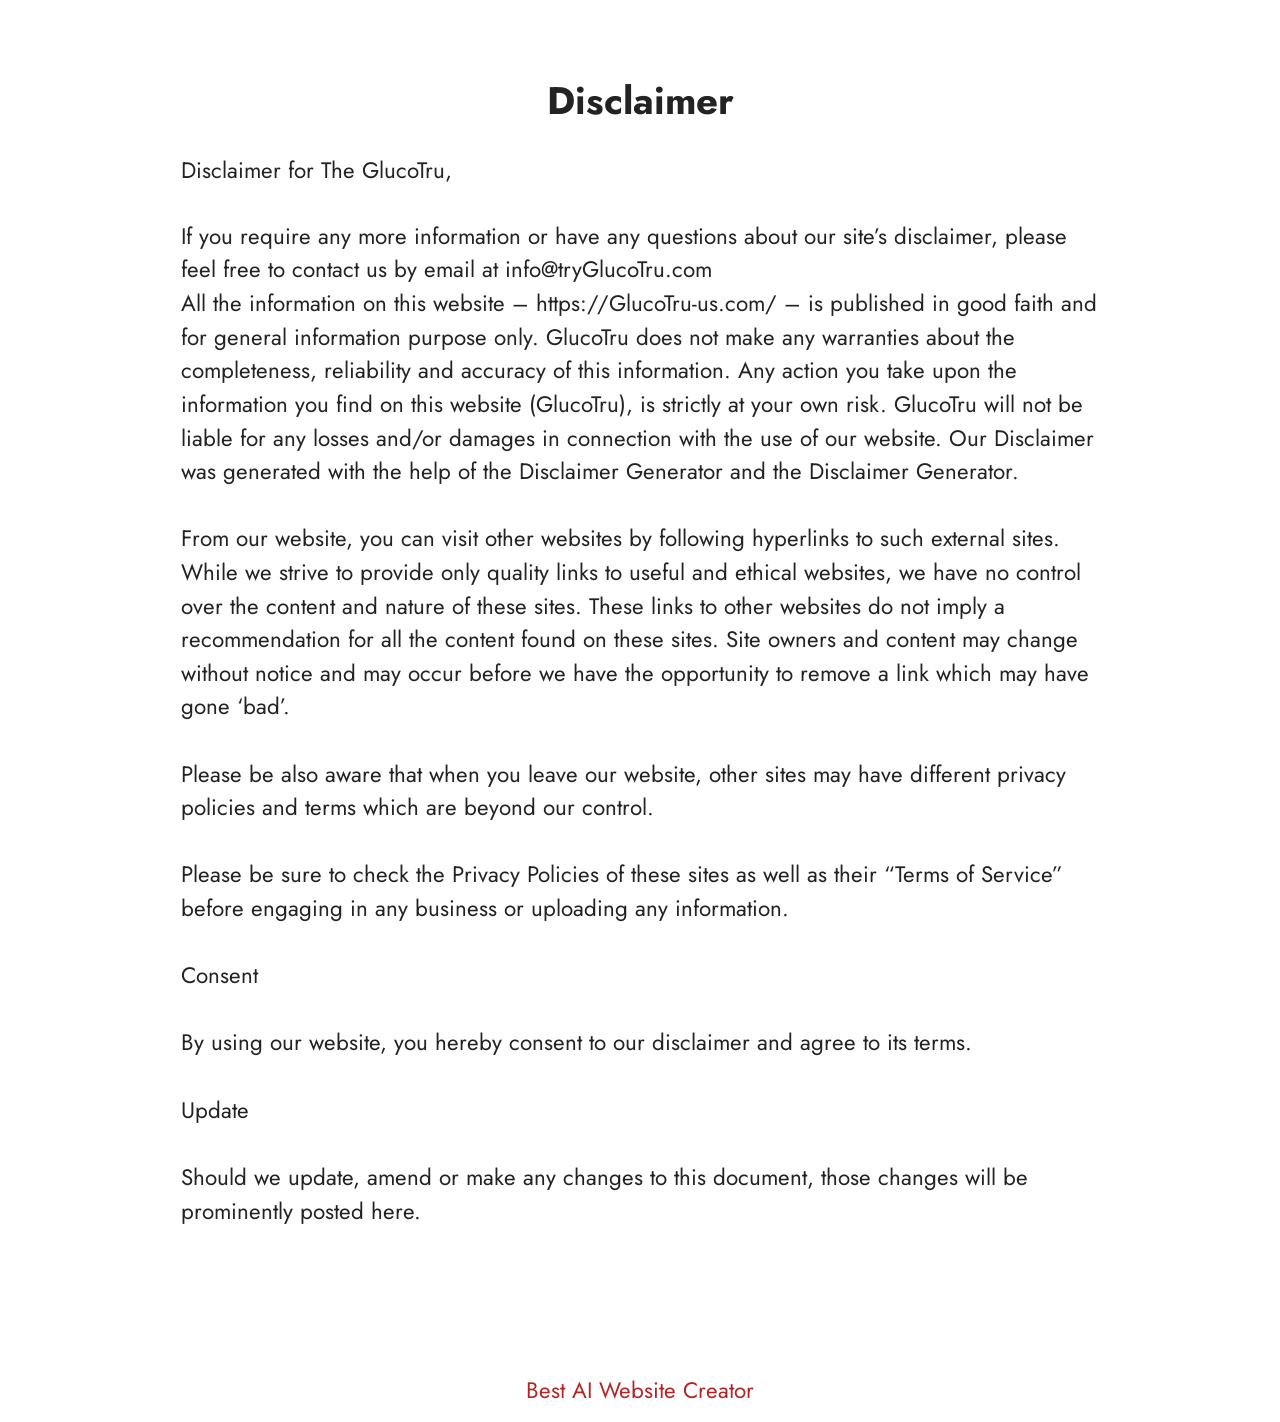
<file: Disclaimer.html>
<!DOCTYPE html>
<html  lang="en">
<head>
  <!-- Site made with Mobirise Website Builder v6.1.12, https://mobirise.com -->
  <meta charset="UTF-8">
  <meta http-equiv="X-UA-Compatible" content="IE=edge">
  <meta name="generator" content="Mobirise v6.1.12, mobirise.com">
  <meta name="viewport" content="width=device-width, initial-scale=1, minimum-scale=1">
  <link rel="shortcut icon" href="assets/images/2-frascos-128x128.png" type="image/x-icon">
  <meta name="description" content="Disclaimer For Glucotru">
  
  
  <title>Disclaimer</title>
  <link rel="stylesheet" href="assets/bootstrap/css/bootstrap.min.css">
  <link rel="stylesheet" href="assets/theme/css/style.css">
  <link rel="preload" href="https://fonts.googleapis.com/css?family=Jost:100,200,300,400,500,600,700,800,900,100i,200i,300i,400i,500i,600i,700i,800i,900i&display=swap" as="style" onload="this.onload=null;this.rel='stylesheet'">
  <noscript><link rel="stylesheet" href="https://fonts.googleapis.com/css?family=Jost:100,200,300,400,500,600,700,800,900,100i,200i,300i,400i,500i,600i,700i,800i,900i&display=swap"></noscript>
  <link rel="preload" as="style" href="assets/mobirise/css/mbr-additional.css?v=nOoRdX"><link rel="stylesheet" href="assets/mobirise/css/mbr-additional.css?v=nOoRdX" type="text/css">

  
  
  
</head>
<body>
  
  <section data-bs-version="5.1" class="content5 cid-tBuMj9hDkk" id="content5-1y">
    
    <div class="container">
        <div class="row justify-content-center">
            <div class="col-md-12 col-lg-10">
                <h3 class="mbr-section-title mbr-fonts-style mb-4 display-2">
                    <strong>Disclaimer</strong>
                </h3>
                <h4 class="mbr-section-subtitle mbr-fonts-style mb-4 display-5">Disclaimer for The GlucoTru,</h4>
                <p class="mbr-text mbr-fonts-style display-7">If you require any more information or have any questions about our site’s disclaimer, please feel free to contact us by email at info@tryGlucoTru.com
<br>All the information on this website – https://GlucoTru-us.com/ – is published in good faith and for general information purpose only. GlucoTru does not make any warranties about the completeness, reliability and accuracy of this information. Any action you take upon the information you find on this website (GlucoTru), is strictly at your own risk. GlucoTru will not be liable for any losses and/or damages in connection with the use of our website. Our Disclaimer was generated with the help of the Disclaimer Generator and the Disclaimer Generator.
<br>
<br>From our website, you can visit other websites by following hyperlinks to such external sites. While we strive to provide only quality links to useful and ethical websites, we have no control over the content and nature of these sites. These links to other websites do not imply a recommendation for all the content found on these sites. Site owners and content may change without notice and may occur before we have the opportunity to remove a link which may have gone ‘bad’.
<br>
<br>Please be also aware that when you leave our website, other sites may have different privacy policies and terms which are beyond our control.
<br>
<br>Please be sure to check the Privacy Policies of these sites as well as their “Terms of Service” before engaging in any business or uploading any information.
<br>
<br>Consent
<br>
<br>By using our website, you hereby consent to our disclaimer and agree to its terms.
<br>
<br>Update
<br>
<br>Should we update, amend or make any changes to this document, those changes will be prominently posted here.<br><br></p>
            </div>
        </div>
    </div>
</section><section class="display-7" style="padding: 0;align-items: center;justify-content: center;flex-wrap: wrap;    align-content: center;display: flex;position: relative;height: 4rem;"><a href="https://mobiri.se/4815952" style="flex: 1 1;height: 4rem;position: absolute;width: 100%;z-index: 1;"><img alt="" style="height: 4rem;" src="[data-uri]"></a><p style="margin: 0;text-align: center;" class="display-7">&#8204;</p><a style="z-index:1" href="https://mobirise.com/builder/ai-website-creator.html">Best AI Website Creator</a></section><script src="assets/bootstrap/js/bootstrap.bundle.min.js"></script>  <script src="assets/smoothscroll/smooth-scroll.js"></script>  <script src="assets/ytplayer/index.js"></script>  <script src="assets/theme/js/script.js"></script>  
  
  
</body>
</html>
</file>
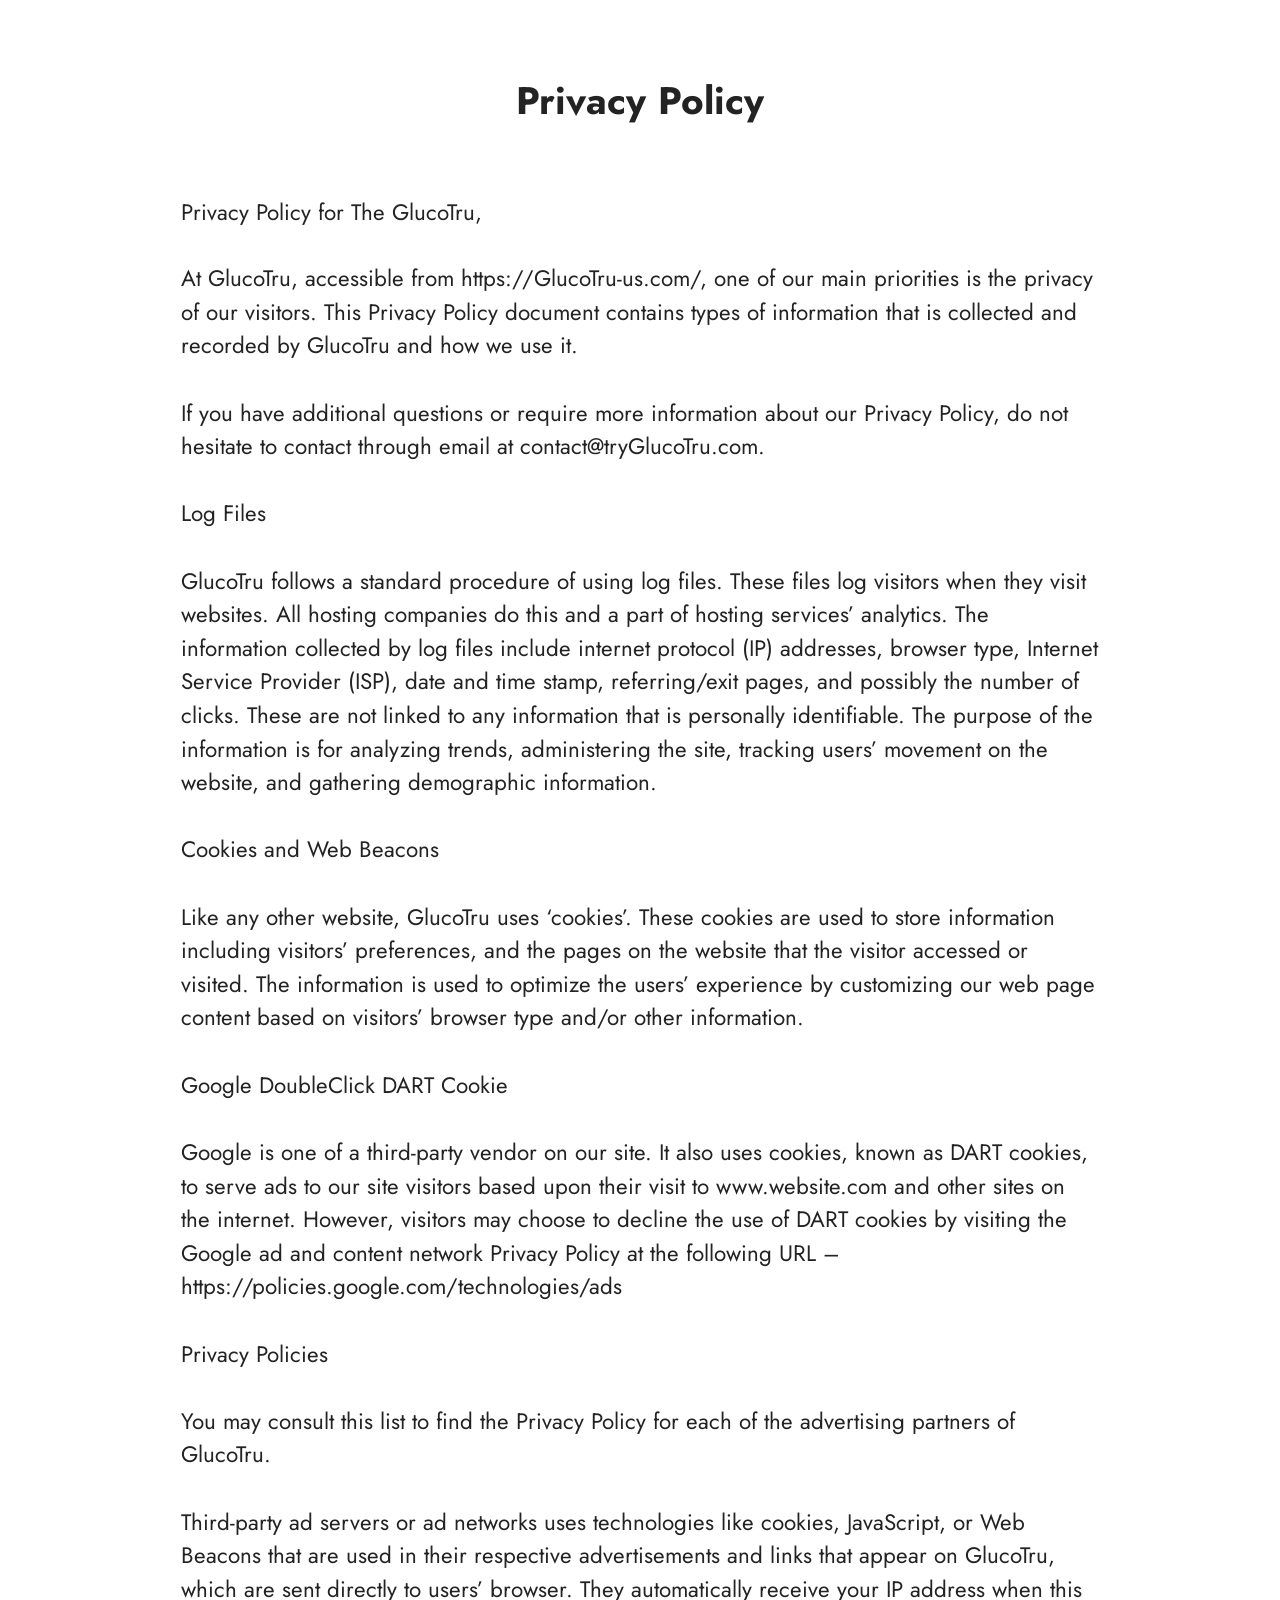
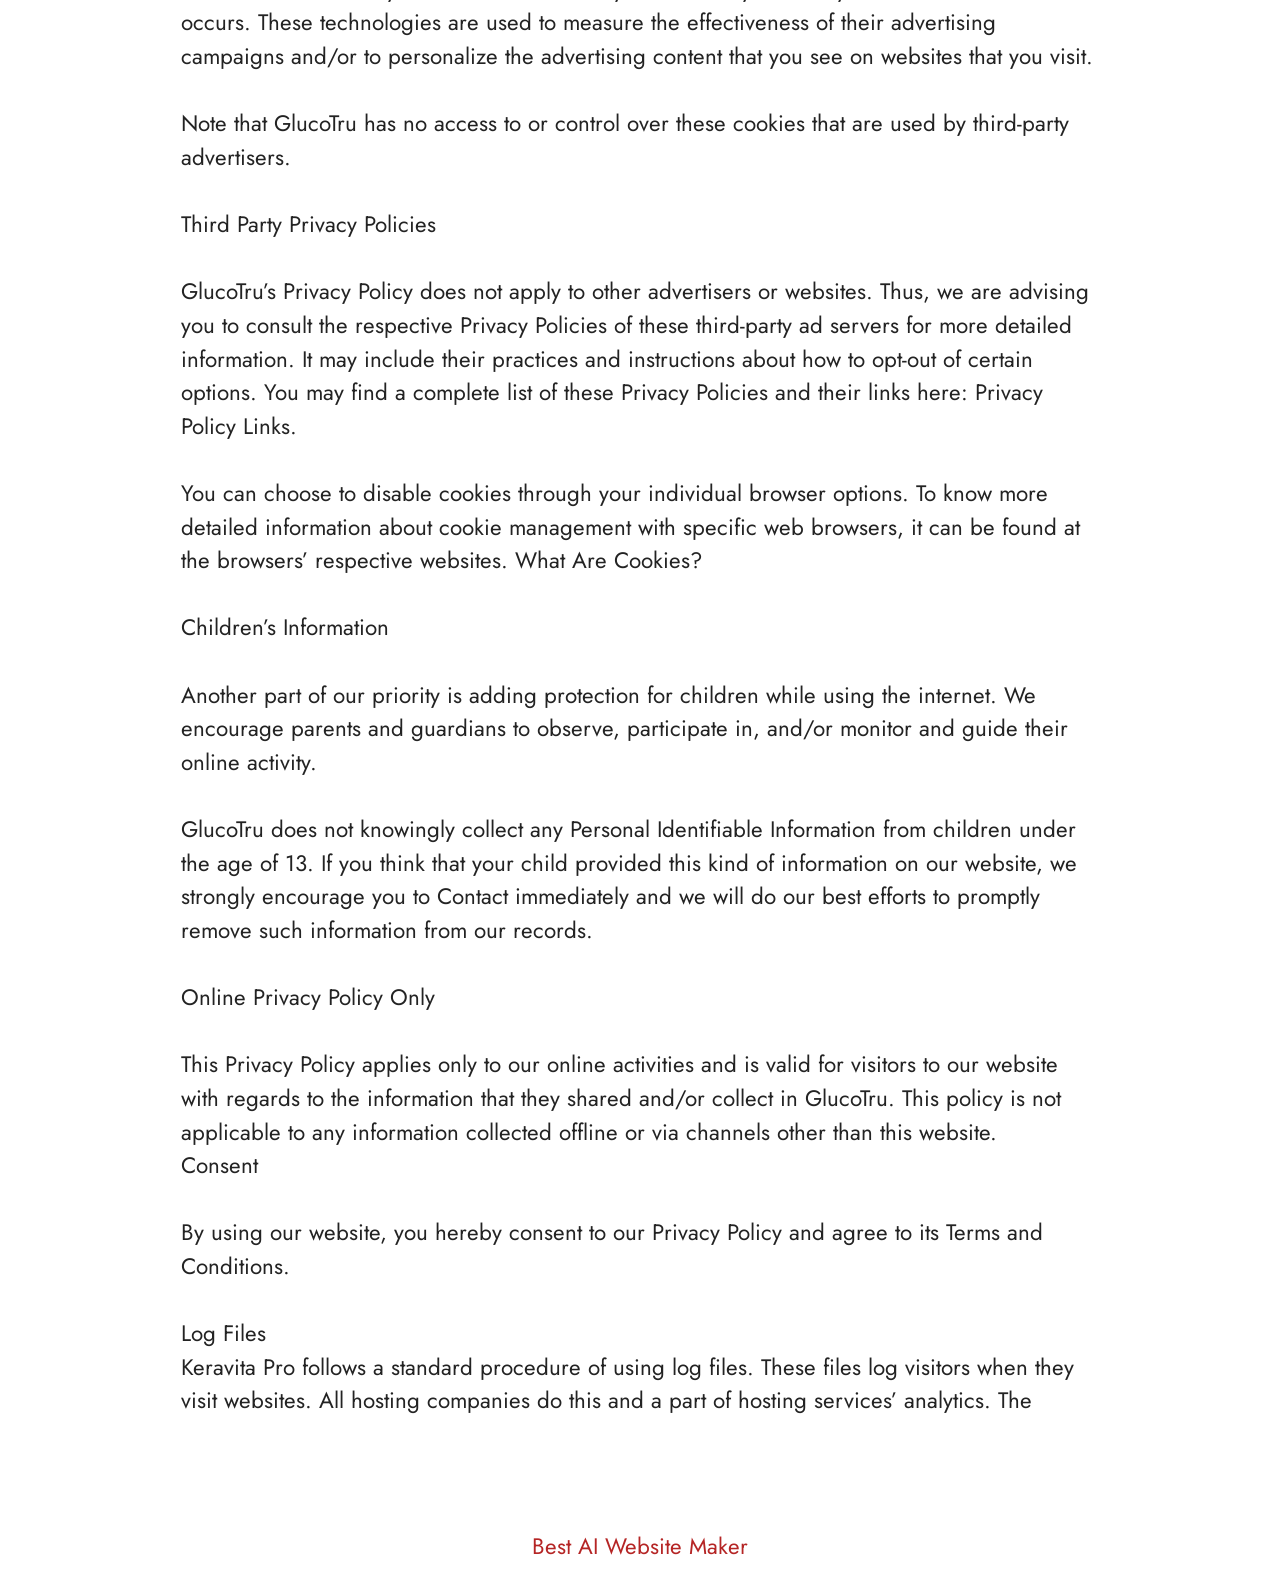
<file: privacy-policy.html>
<!DOCTYPE html>
<html  lang="en">
<head>
  <!-- Site made with Mobirise Website Builder v6.1.12, https://mobirise.com -->
  <meta charset="UTF-8">
  <meta http-equiv="X-UA-Compatible" content="IE=edge">
  <meta name="generator" content="Mobirise v6.1.12, mobirise.com">
  <meta name="viewport" content="width=device-width, initial-scale=1, minimum-scale=1">
  <link rel="shortcut icon" href="assets/images/2-frascos-128x128.png" type="image/x-icon">
  <meta name="description" content="Privacy Policy For Glucotru">
  
  
  <title>Privacy Policy</title>
  <link rel="stylesheet" href="assets/bootstrap/css/bootstrap.min.css">
  <link rel="stylesheet" href="assets/theme/css/style.css">
  <link rel="preload" href="https://fonts.googleapis.com/css?family=Jost:100,200,300,400,500,600,700,800,900,100i,200i,300i,400i,500i,600i,700i,800i,900i&display=swap" as="style" onload="this.onload=null;this.rel='stylesheet'">
  <noscript><link rel="stylesheet" href="https://fonts.googleapis.com/css?family=Jost:100,200,300,400,500,600,700,800,900,100i,200i,300i,400i,500i,600i,700i,800i,900i&display=swap"></noscript>
  <link rel="preload" as="style" href="assets/mobirise/css/mbr-additional.css?v=NZDwnN"><link rel="stylesheet" href="assets/mobirise/css/mbr-additional.css?v=NZDwnN" type="text/css">

  
  
  
</head>
<body>
  
  <section data-bs-version="5.1" class="content5 cid-tBuMPzdHFY" id="content5-1z">
    
    <div class="container">
        <div class="row justify-content-center">
            <div class="col-md-12 col-lg-10">
                <h3 class="mbr-section-title mbr-fonts-style mb-4 display-2"><strong>Privacy Policy
</strong><div><strong><br></strong></div></h3>
                <h4 class="mbr-section-subtitle mbr-fonts-style mb-4 display-5">Privacy Policy for The GlucoTru,</h4>
                <p class="mbr-text mbr-fonts-style display-7">At GlucoTru, accessible from https://GlucoTru-us.com/, one of our main priorities is the privacy of our visitors. This Privacy Policy document contains types of information that is collected and recorded by GlucoTru and how we use it.
<br>
<br>If you have additional questions or require more information about our Privacy Policy, do not hesitate to contact through email at contact@tryGlucoTru.com.
<br>
<br>Log Files
<br>
<br>GlucoTru follows a standard procedure of using log files. These files log visitors when they visit websites. All hosting companies do this and a part of hosting services’ analytics. The information collected by log files include internet protocol (IP) addresses, browser type, Internet Service Provider (ISP), date and time stamp, referring/exit pages, and possibly the number of clicks. These are not linked to any information that is personally identifiable. The purpose of the information is for analyzing trends, administering the site, tracking users’ movement on the website, and gathering demographic information.
<br>
<br>Cookies and Web Beacons
<br>
<br>Like any other website, GlucoTru uses ‘cookies’. These cookies are used to store information including visitors’ preferences, and the pages on the website that the visitor accessed or visited. The information is used to optimize the users’ experience by customizing our web page content based on visitors’ browser type and/or other information.
<br>
<br>Google DoubleClick DART Cookie
<br>
<br>Google is one of a third-party vendor on our site. It also uses cookies, known as DART cookies, to serve ads to our site visitors based upon their visit to www.website.com and other sites on the internet. However, visitors may choose to decline the use of DART cookies by visiting the Google ad and content network Privacy Policy at the following URL – https://policies.google.com/technologies/ads
<br>
<br>Privacy Policies
<br>
<br>You may consult this list to find the Privacy Policy for each of the advertising partners of GlucoTru.
<br>
<br>Third-party ad servers or ad networks uses technologies like cookies, JavaScript, or Web Beacons that are used in their respective advertisements and links that appear on GlucoTru, which are sent directly to users’ browser. They automatically receive your IP address when this occurs. These technologies are used to measure the effectiveness of their advertising campaigns and/or to personalize the advertising content that you see on websites that you visit.
<br>
<br>Note that GlucoTru has no access to or control over these cookies that are used by third-party advertisers.
<br>
<br>Third Party Privacy Policies
<br>
<br>GlucoTru’s Privacy Policy does not apply to other advertisers or websites. Thus, we are advising you to consult the respective Privacy Policies of these third-party ad servers for more detailed information. It may include their practices and instructions about how to opt-out of certain options. You may find a complete list of these Privacy Policies and their links here: Privacy Policy Links.
<br>
<br>You can choose to disable cookies through your individual browser options. To know more detailed information about cookie management with specific web browsers, it can be found at the browsers’ respective websites. What Are Cookies?
<br>
<br>Children’s Information
<br>
<br>Another part of our priority is adding protection for children while using the internet. We encourage parents and guardians to observe, participate in, and/or monitor and guide their online activity.
<br>
<br>GlucoTru does not knowingly collect any Personal Identifiable Information from children under the age of 13. If you think that your child provided this kind of information on our website, we strongly encourage you to Contact immediately and we will do our best efforts to promptly remove such information from our records.
<br>
<br>Online Privacy Policy Only
<br>
<br>This Privacy Policy applies only to our online activities and is valid for visitors to our website with regards to the information that they shared and/or collect in GlucoTru. This policy is not applicable to any information collected offline or via channels other than this website.
<br>Consent
<br>
<br>By using our website, you hereby consent to our Privacy Policy and agree to its Terms and Conditions.<br>
<br>Log Files
<br>Keravita Pro follows a standard procedure of using log files. These files log visitors when they visit websites. All hosting companies do this and a part of hosting services’ analytics. The&nbsp;</p>
            </div>
        </div>
    </div>
</section><section class="display-7" style="padding: 0;align-items: center;justify-content: center;flex-wrap: wrap;    align-content: center;display: flex;position: relative;height: 4rem;"><a href="https://mobiri.se/4815952" style="flex: 1 1;height: 4rem;position: absolute;width: 100%;z-index: 1;"><img alt="" style="height: 4rem;" src="[data-uri]"></a><p style="margin: 0;text-align: center;" class="display-7">&#8204;</p><a style="z-index:1" href="https://mobirise.com/builder/ai-website-maker.html">Best AI Website Maker</a></section><script src="assets/bootstrap/js/bootstrap.bundle.min.js"></script>  <script src="assets/smoothscroll/smooth-scroll.js"></script>  <script src="assets/ytplayer/index.js"></script>  <script src="assets/theme/js/script.js"></script>  
  
  
</body>
</html>
</file>
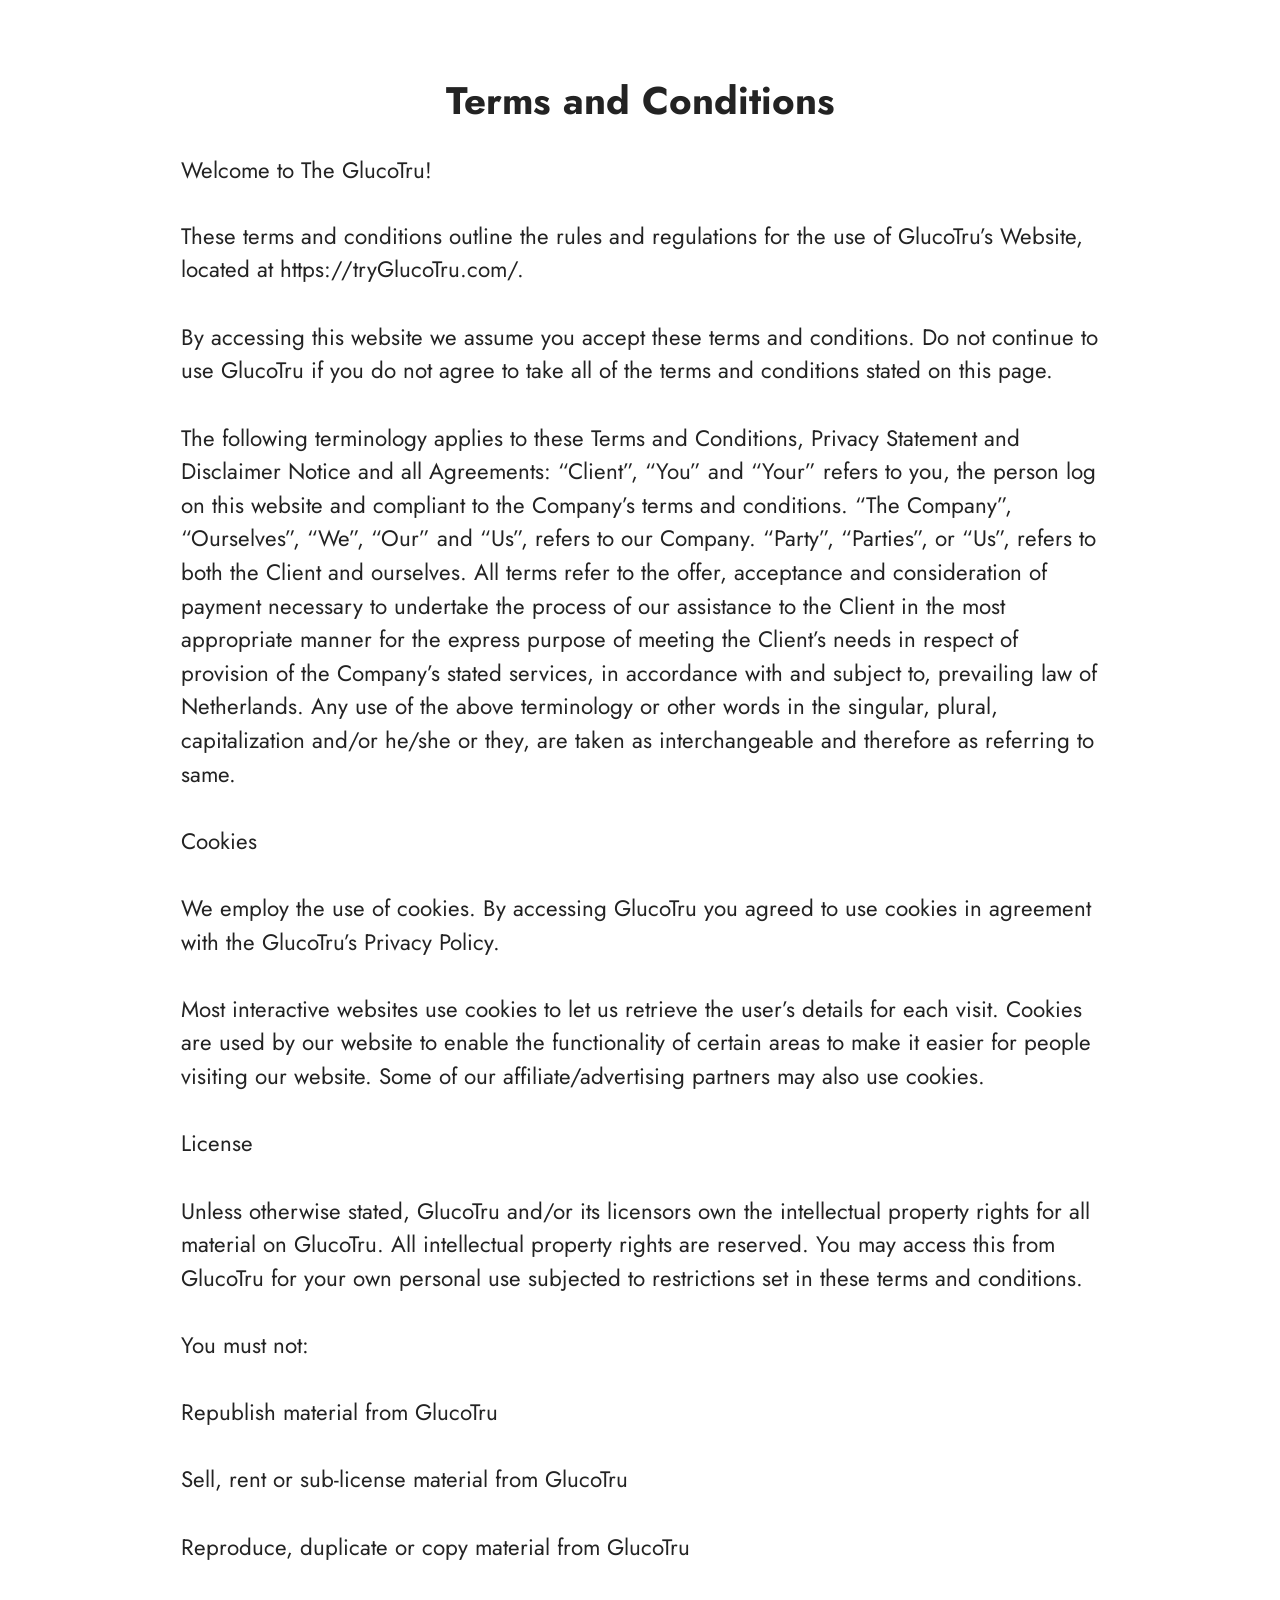
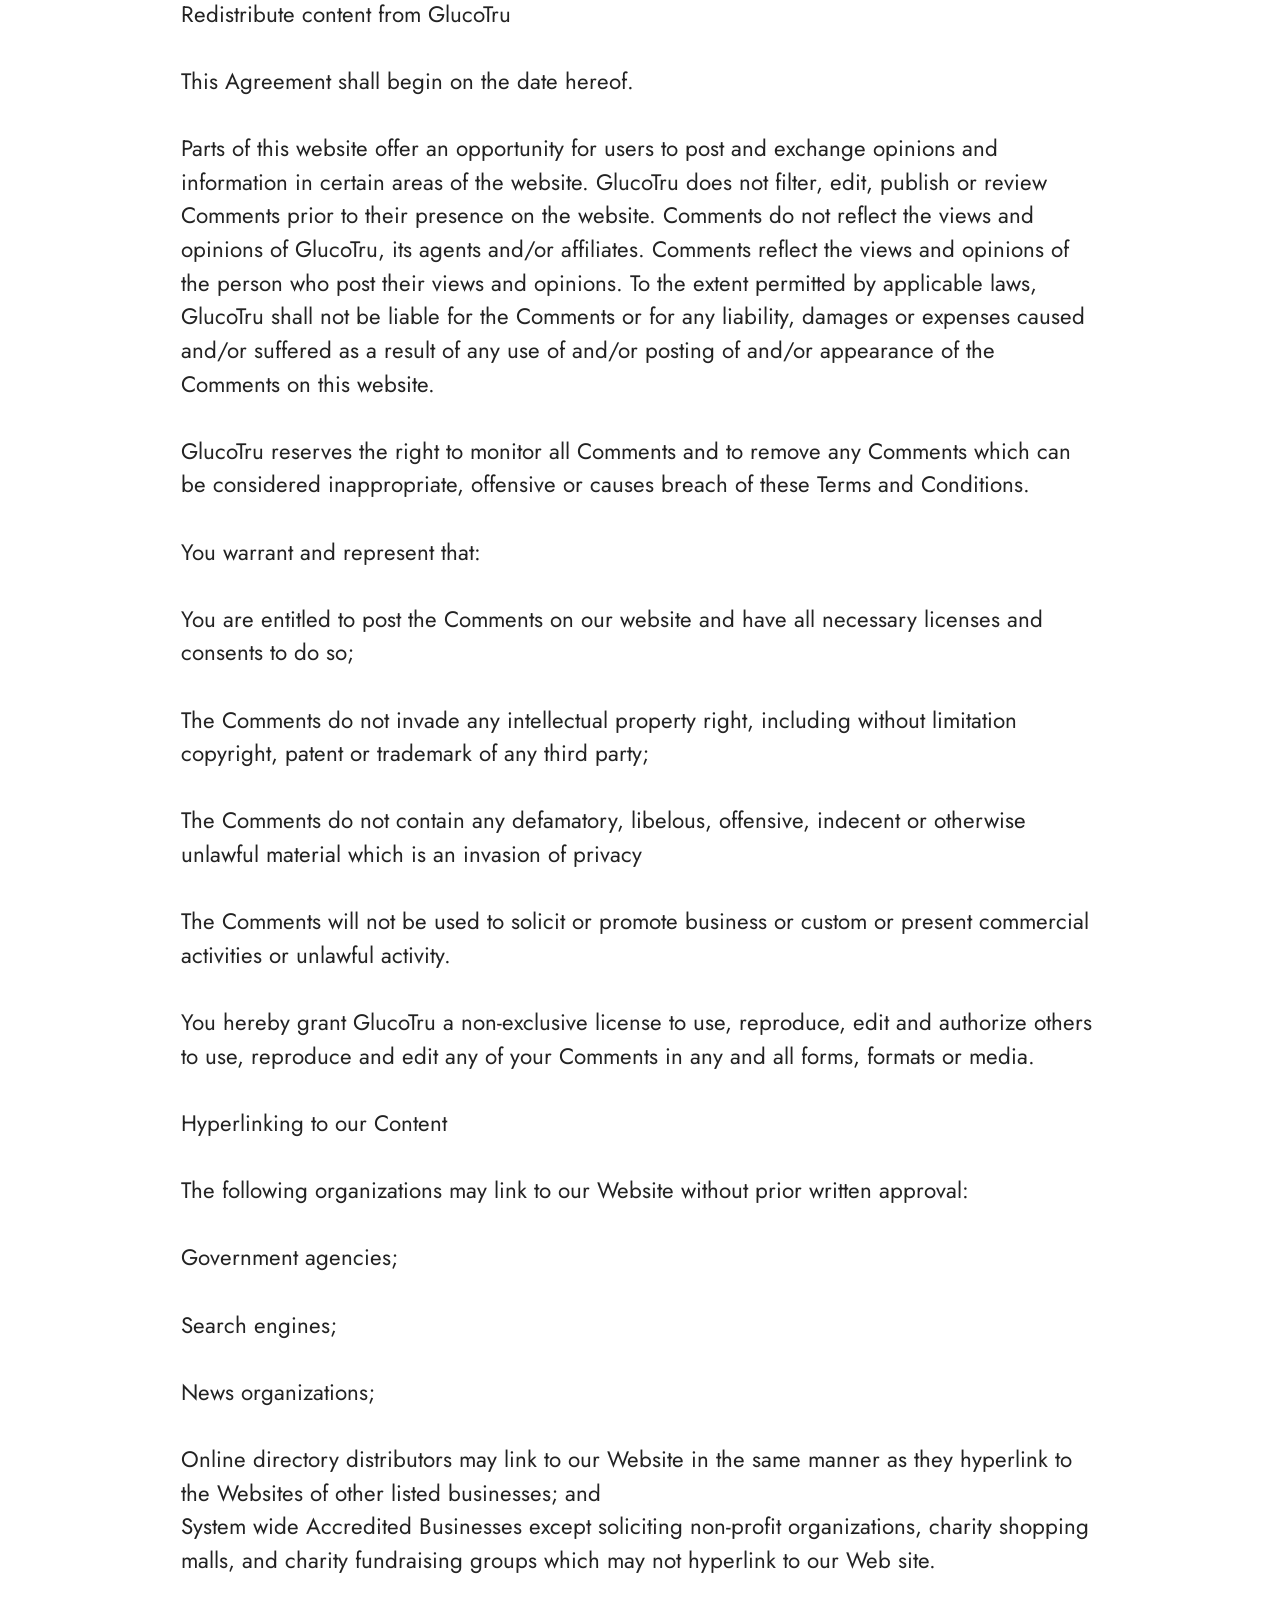
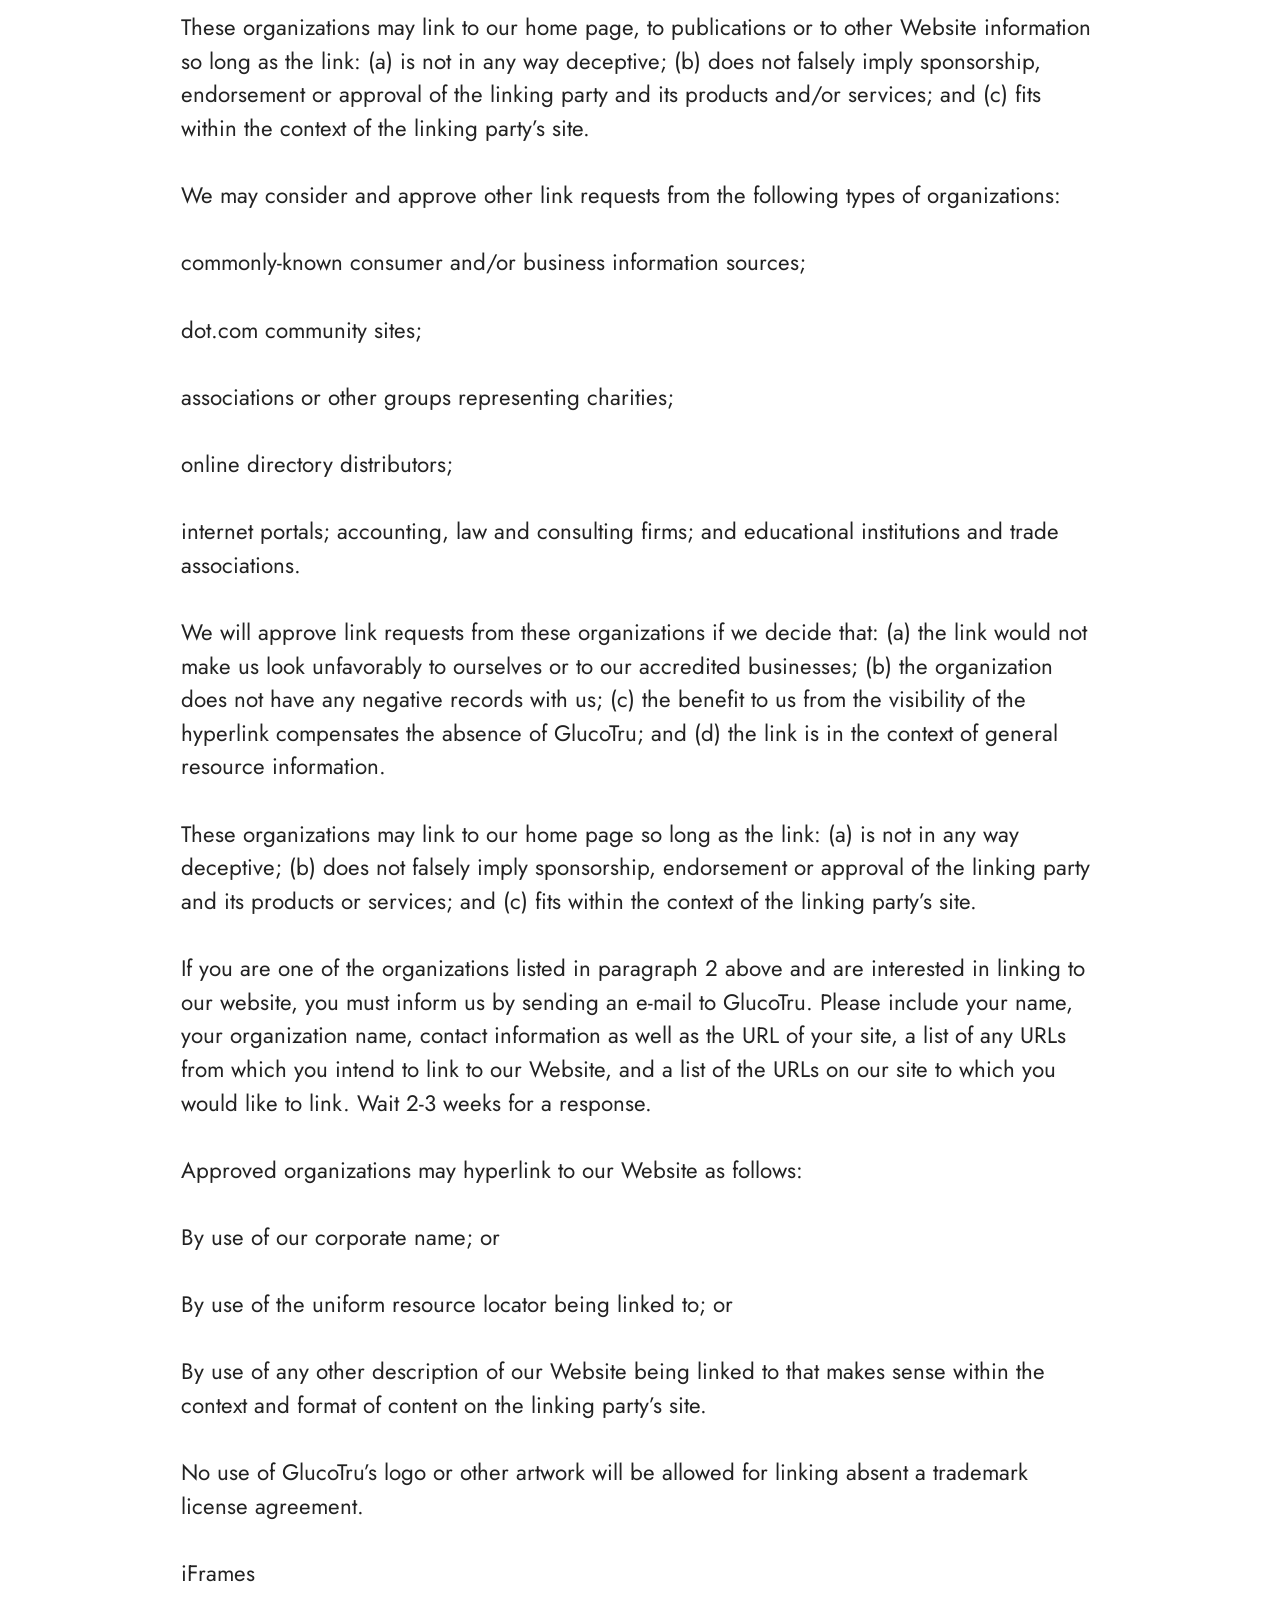
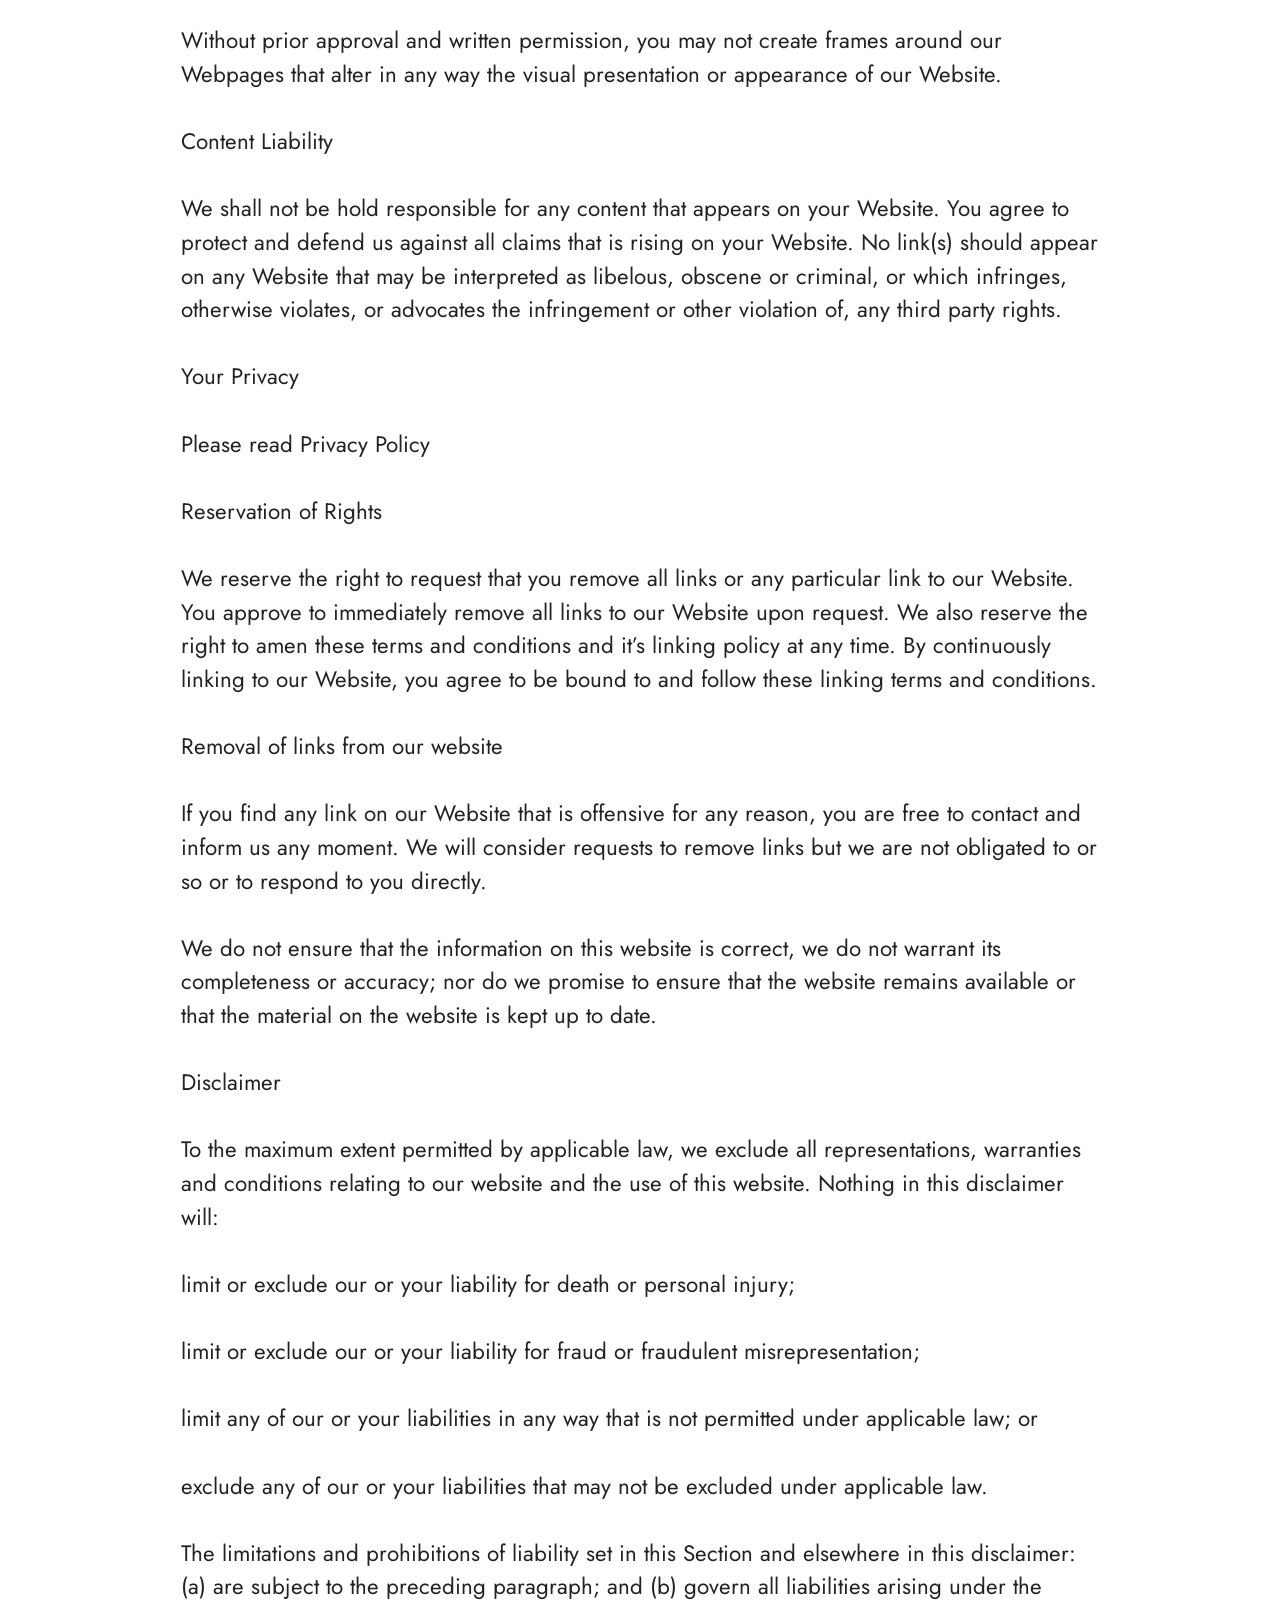
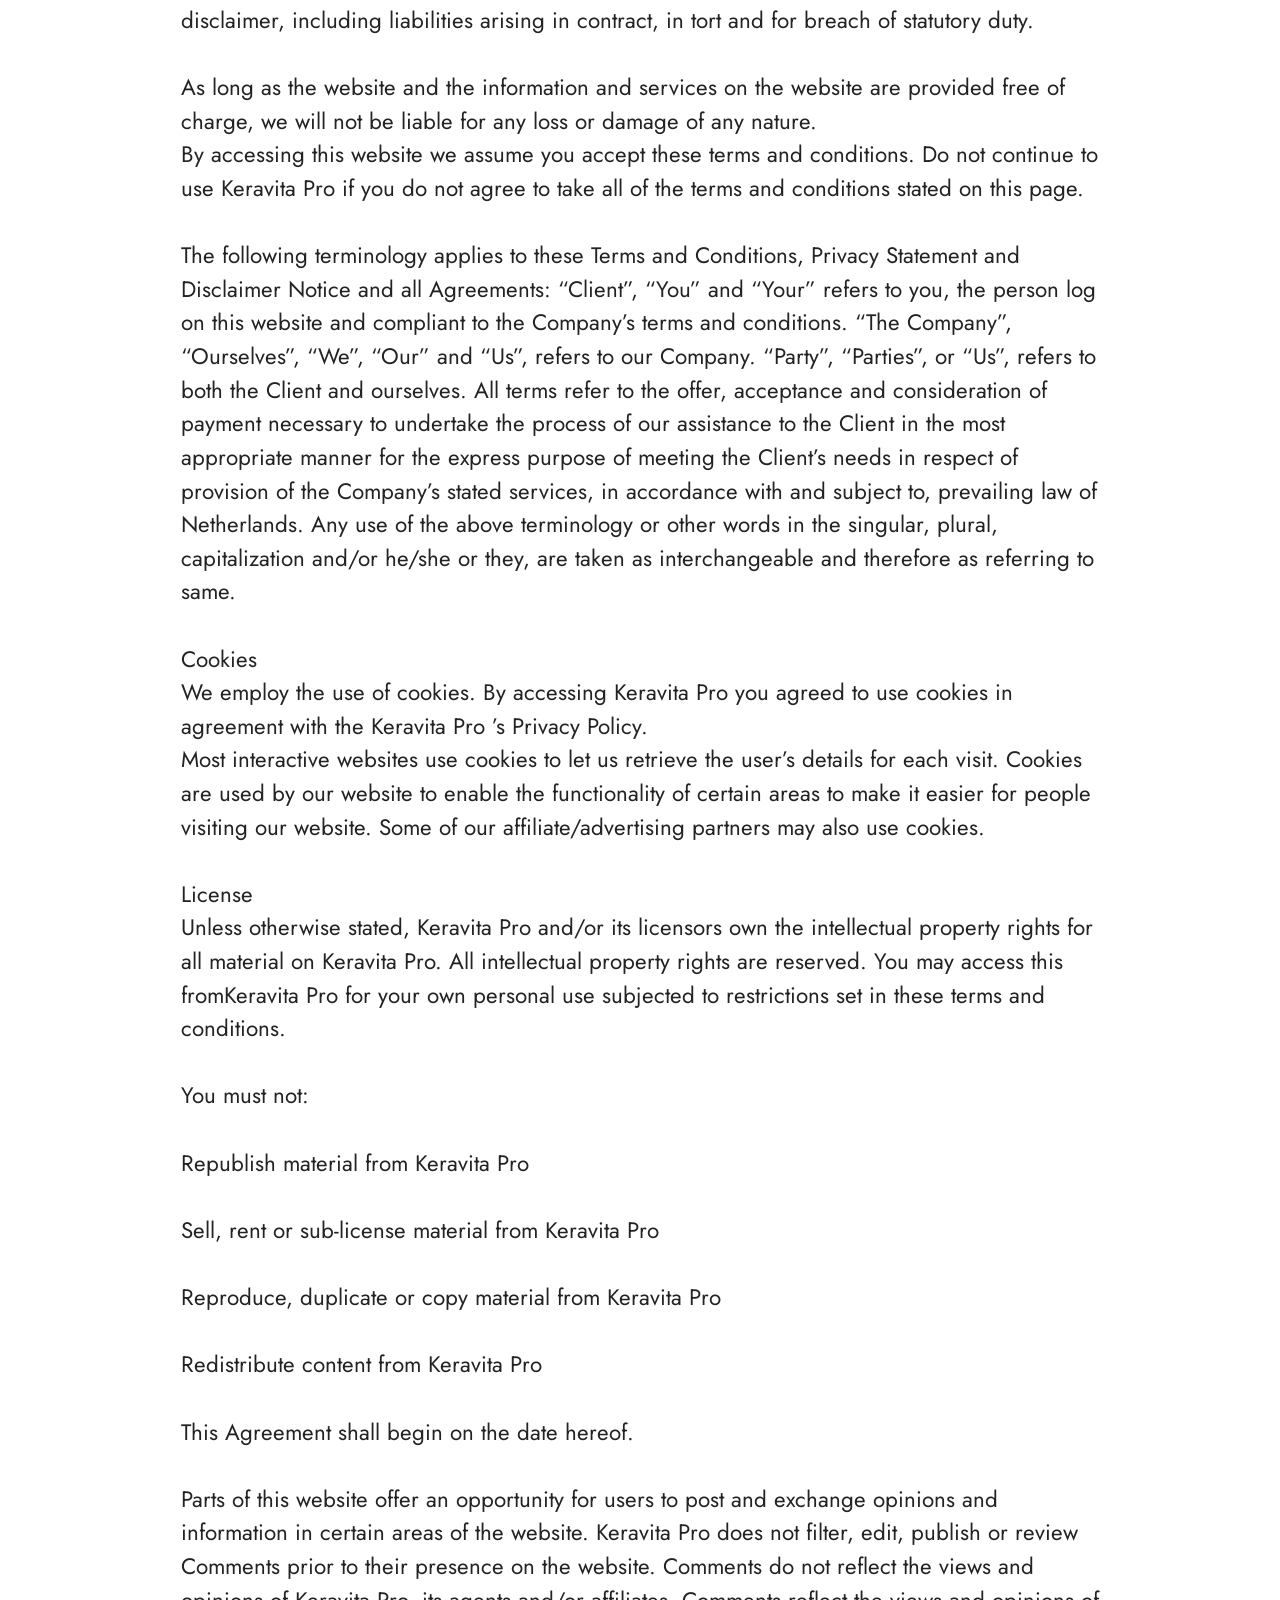
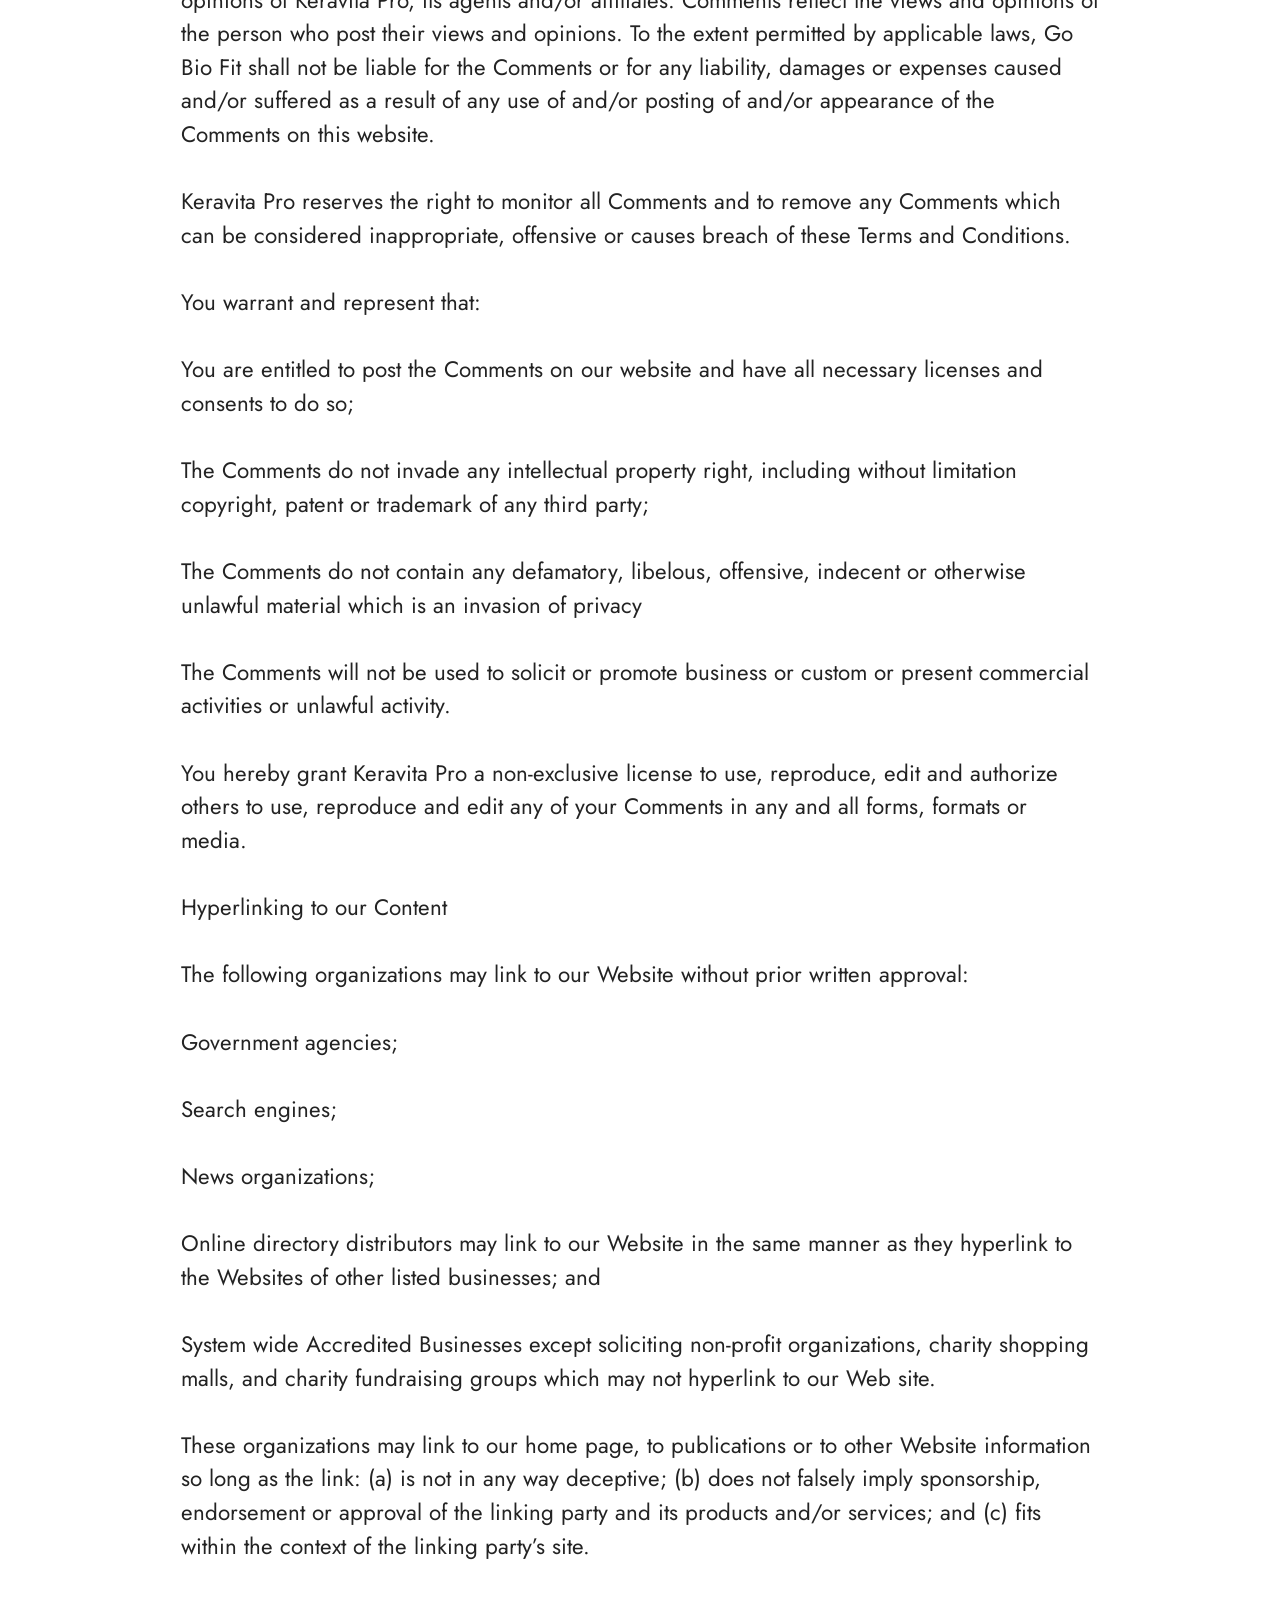
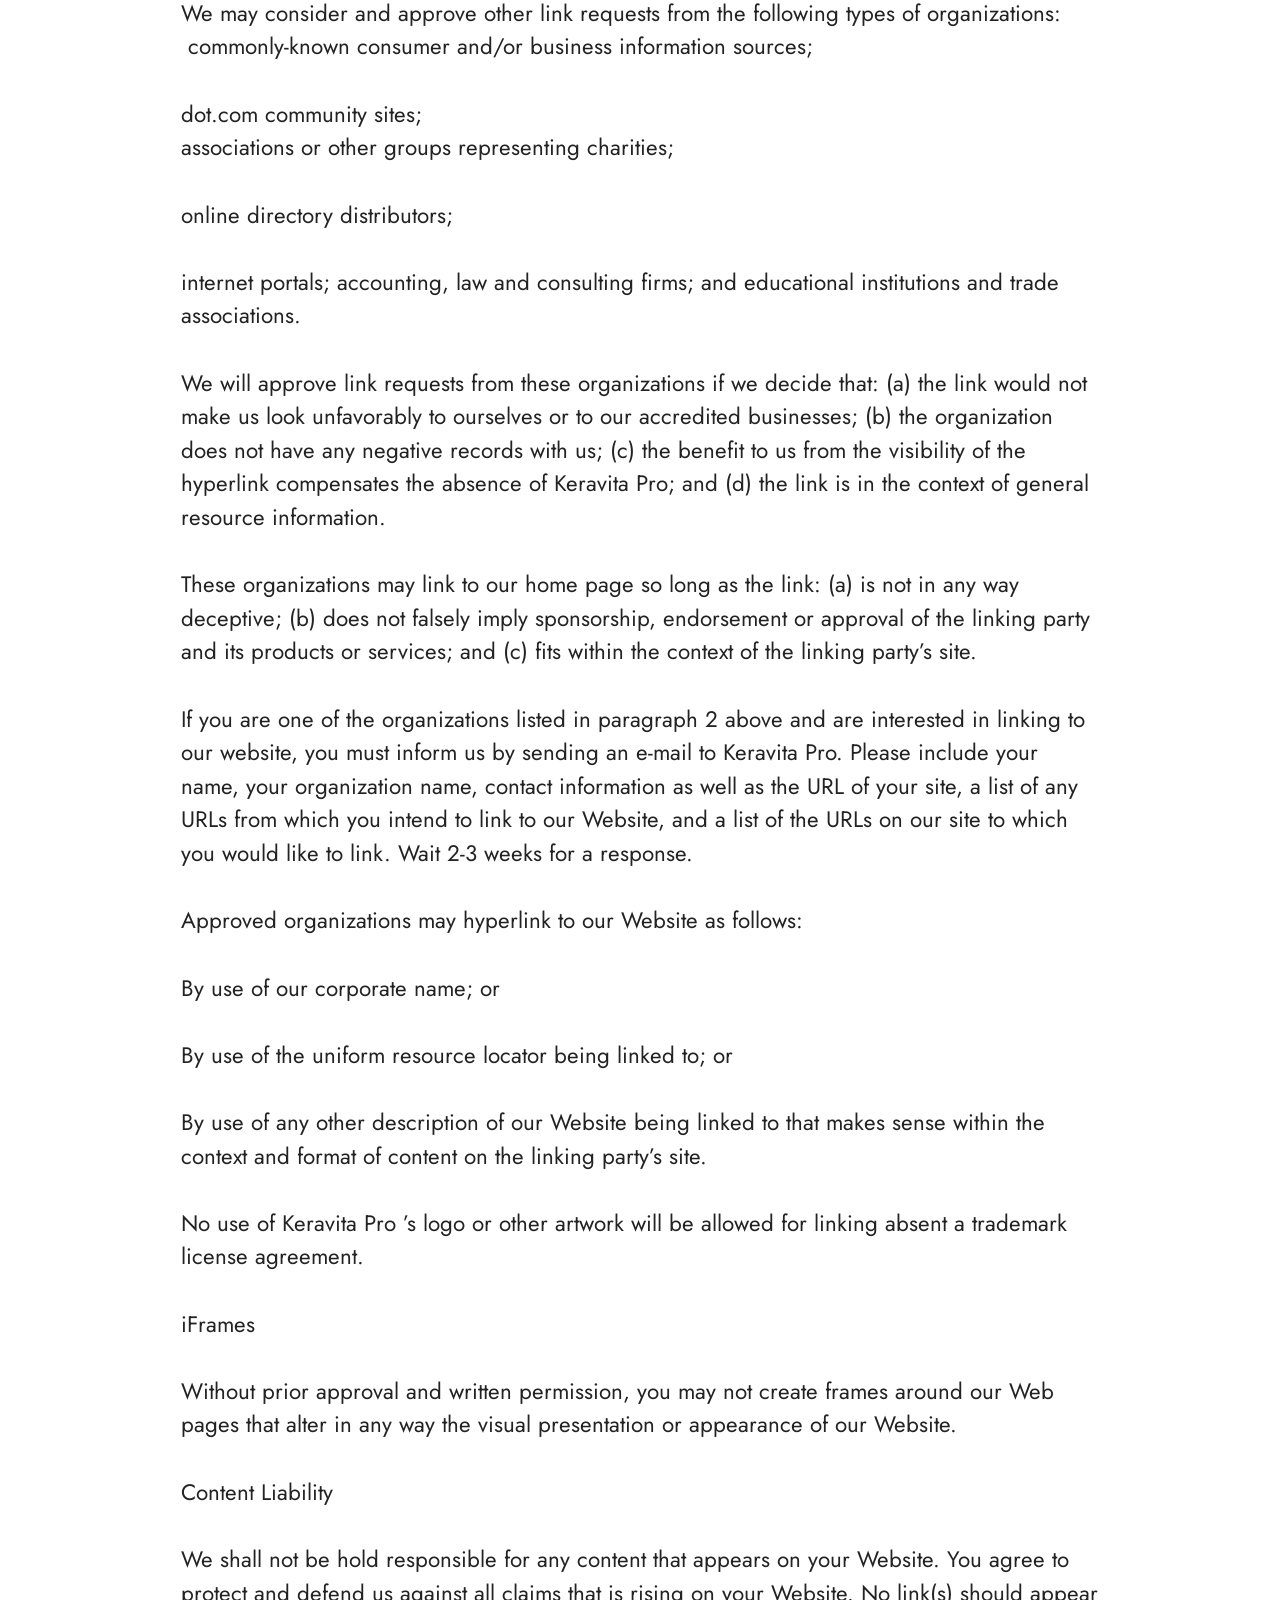
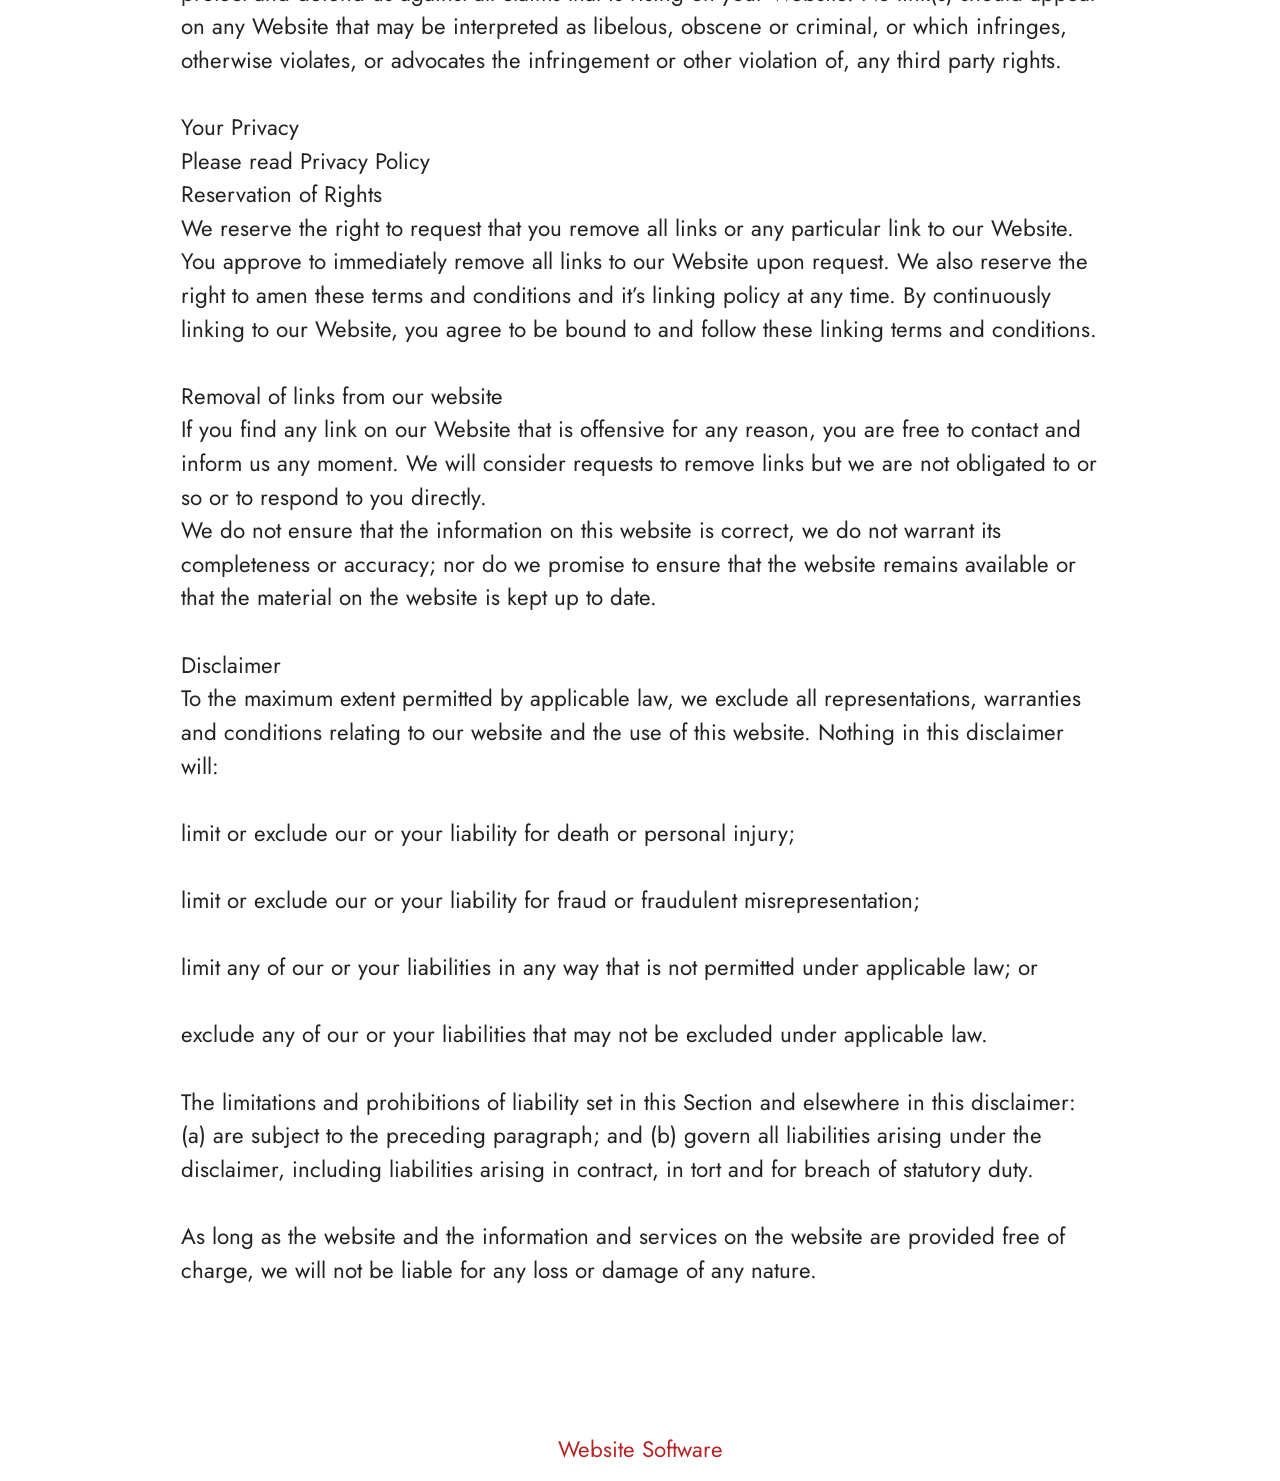
<file: Terms.html>
<!DOCTYPE html>
<html  lang="en">
<head>
  <!-- Site made with Mobirise Website Builder v6.1.12, https://mobirise.com -->
  <meta charset="UTF-8">
  <meta http-equiv="X-UA-Compatible" content="IE=edge">
  <meta name="generator" content="Mobirise v6.1.12, mobirise.com">
  <meta name="viewport" content="width=device-width, initial-scale=1, minimum-scale=1">
  <link rel="shortcut icon" href="assets/images/2-frascos-128x128.png" type="image/x-icon">
  <meta name="description" content="Terms For Glucotru">
  
  
  <title>Terms</title>
  <link rel="stylesheet" href="assets/bootstrap/css/bootstrap.min.css">
  <link rel="stylesheet" href="assets/theme/css/style.css">
  <link rel="preload" href="https://fonts.googleapis.com/css?family=Jost:100,200,300,400,500,600,700,800,900,100i,200i,300i,400i,500i,600i,700i,800i,900i&display=swap" as="style" onload="this.onload=null;this.rel='stylesheet'">
  <noscript><link rel="stylesheet" href="https://fonts.googleapis.com/css?family=Jost:100,200,300,400,500,600,700,800,900,100i,200i,300i,400i,500i,600i,700i,800i,900i&display=swap"></noscript>
  <link rel="preload" as="style" href="assets/mobirise/css/mbr-additional.css?v=AAMCB2"><link rel="stylesheet" href="assets/mobirise/css/mbr-additional.css?v=AAMCB2" type="text/css">

  
  
  
</head>
<body>
  
  <section data-bs-version="5.1" class="content5 cid-tBuOj1XZ1f" id="content5-20">
    
    <div class="container">
        <div class="row justify-content-center">
            <div class="col-md-12 col-lg-10">
                <h3 class="mbr-section-title mbr-fonts-style mb-4 display-2"><strong>Terms and Conditions</strong></h3>
                <h4 class="mbr-section-subtitle mbr-fonts-style mb-4 display-5">Welcome to The GlucoTru!</h4>
                <p class="mbr-text mbr-fonts-style display-7">These terms and conditions outline the rules and regulations for the use of GlucoTru’s Website, located at https://tryGlucoTru.com/.
<br>
<br>By accessing this website we assume you accept these terms and conditions. Do not continue to use GlucoTru if you do not agree to take all of the terms and conditions stated on this page.
<br>
<br>The following terminology applies to these Terms and Conditions, Privacy Statement and Disclaimer Notice and all Agreements: “Client”, “You” and “Your” refers to you, the person log on this website and compliant to the Company’s terms and conditions. “The Company”, “Ourselves”, “We”, “Our” and “Us”, refers to our Company. “Party”, “Parties”, or “Us”, refers to both the Client and ourselves. All terms refer to the offer, acceptance and consideration of payment necessary to undertake the process of our assistance to the Client in the most appropriate manner for the express purpose of meeting the Client’s needs in respect of provision of the Company’s stated services, in accordance with and subject to, prevailing law of Netherlands. Any use of the above terminology or other words in the singular, plural, capitalization and/or he/she or they, are taken as interchangeable and therefore as referring to same.
<br>
<br>Cookies
<br>
<br>We employ the use of cookies. By accessing GlucoTru you agreed to use cookies in agreement with the GlucoTru’s Privacy Policy.
<br>
<br>Most interactive websites use cookies to let us retrieve the user’s details for each visit. Cookies are used by our website to enable the functionality of certain areas to make it easier for people visiting our website. Some of our affiliate/advertising partners may also use cookies.
<br>
<br>License
<br>
<br>Unless otherwise stated, GlucoTru and/or its licensors own the intellectual property rights for all material on GlucoTru. All intellectual property rights are reserved. You may access this from GlucoTru for your own personal use subjected to restrictions set in these terms and conditions.
<br>
<br>You must not:
<br>
<br>Republish material from GlucoTru
<br>
<br>Sell, rent or sub-license material from GlucoTru
<br>
<br>Reproduce, duplicate or copy material from GlucoTru
<br>
<br>Redistribute content from GlucoTru
<br>
<br>This Agreement shall begin on the date hereof.
<br>
<br>Parts of this website offer an opportunity for users to post and exchange opinions and information in certain areas of the website. GlucoTru does not filter, edit, publish or review Comments prior to their presence on the website. Comments do not reflect the views and opinions of GlucoTru, its agents and/or affiliates. Comments reflect the views and opinions of the person who post their views and opinions. To the extent permitted by applicable laws, GlucoTru shall not be liable for the Comments or for any liability, damages or expenses caused and/or suffered as a result of any use of and/or posting of and/or appearance of the Comments on this website.
<br>
<br>GlucoTru reserves the right to monitor all Comments and to remove any Comments which can be considered inappropriate, offensive or causes breach of these Terms and Conditions.
<br>
<br>You warrant and represent that:
<br>
<br>You are entitled to post the Comments on our website and have all necessary licenses and consents to do so;
<br>
<br>The Comments do not invade any intellectual property right, including without limitation copyright, patent or trademark of any third party;
<br>
<br>The Comments do not contain any defamatory, libelous, offensive, indecent or otherwise unlawful material which is an invasion of privacy
<br>
<br>The Comments will not be used to solicit or promote business or custom or present commercial activities or unlawful activity.
<br>
<br>You hereby grant GlucoTru a non-exclusive license to use, reproduce, edit and authorize others to use, reproduce and edit any of your Comments in any and all forms, formats or media.
<br>
<br>Hyperlinking to our Content
<br>
<br>The following organizations may link to our Website without prior written approval:
<br>
<br>Government agencies;
<br>
<br>Search engines;
<br>
<br>News organizations;
<br>
<br>Online directory distributors may link to our Website in the same manner as they hyperlink to the Websites of other listed businesses; and
<br>System wide Accredited Businesses except soliciting non-profit organizations, charity shopping malls, and charity fundraising groups which may not hyperlink to our Web site.
<br>
<br>These organizations may link to our home page, to publications or to other Website information so long as the link: (a) is not in any way deceptive; (b) does not falsely imply sponsorship, endorsement or approval of the linking party and its products and/or services; and (c) fits within the context of the linking party’s site.
<br>
<br>We may consider and approve other link requests from the following types of organizations:
<br>
<br>commonly-known consumer and/or business information sources;
<br>
<br>dot.com community sites;
<br>
<br>associations or other groups representing charities;
<br>
<br>online directory distributors;
<br>
<br>internet portals; accounting, law and consulting firms; and educational institutions and trade associations.
<br>
<br>We will approve link requests from these organizations if we decide that: (a) the link would not make us look unfavorably to ourselves or to our accredited businesses; (b) the organization does not have any negative records with us; (c) the benefit to us from the visibility of the hyperlink compensates the absence of GlucoTru; and (d) the link is in the context of general resource information.
<br>
<br>These organizations may link to our home page so long as the link: (a) is not in any way deceptive; (b) does not falsely imply sponsorship, endorsement or approval of the linking party and its products or services; and (c) fits within the context of the linking party’s site.
<br>
<br>If you are one of the organizations listed in paragraph 2 above and are interested in linking to our website, you must inform us by sending an e-mail to GlucoTru. Please include your name, your organization name, contact information as well as the URL of your site, a list of any URLs from which you intend to link to our Website, and a list of the URLs on our site to which you would like to link. Wait 2-3 weeks for a response.
<br>
<br>Approved organizations may hyperlink to our Website as follows:
<br>
<br>By use of our corporate name; or
<br>
<br>By use of the uniform resource locator being linked to; or
<br>
<br>By use of any other description of our Website being linked to that makes sense within the context and format of content on the linking party’s site.
<br>
<br>No use of GlucoTru’s logo or other artwork will be allowed for linking absent a trademark license agreement.
<br>
<br>iFrames
<br>
<br>Without prior approval and written permission, you may not create frames around our Webpages that alter in any way the visual presentation or appearance of our Website.
<br>
<br>Content Liability
<br>
<br>We shall not be hold responsible for any content that appears on your Website. You agree to protect and defend us against all claims that is rising on your Website. No link(s) should appear on any Website that may be interpreted as libelous, obscene or criminal, or which infringes, otherwise violates, or advocates the infringement or other violation of, any third party rights.
<br>
<br>Your Privacy
<br>
<br>Please read Privacy Policy
<br>
<br>Reservation of Rights
<br>
<br>We reserve the right to request that you remove all links or any particular link to our Website. You approve to immediately remove all links to our Website upon request. We also reserve the right to amen these terms and conditions and it’s linking policy at any time. By continuously linking to our Website, you agree to be bound to and follow these linking terms and conditions.
<br>
<br>Removal of links from our website
<br>
<br>If you find any link on our Website that is offensive for any reason, you are free to contact and inform us any moment. We will consider requests to remove links but we are not obligated to or so or to respond to you directly.
<br>
<br>We do not ensure that the information on this website is correct, we do not warrant its completeness or accuracy; nor do we promise to ensure that the website remains available or that the material on the website is kept up to date.
<br>
<br>Disclaimer
<br>
<br>To the maximum extent permitted by applicable law, we exclude all representations, warranties and conditions relating to our website and the use of this website. Nothing in this disclaimer will:
<br>
<br>limit or exclude our or your liability for death or personal injury;
<br>
<br>limit or exclude our or your liability for fraud or fraudulent misrepresentation;
<br>
<br>limit any of our or your liabilities in any way that is not permitted under applicable law; or
<br>
<br>exclude any of our or your liabilities that may not be excluded under applicable law.
<br>
<br>The limitations and prohibitions of liability set in this Section and elsewhere in this disclaimer: (a) are subject to the preceding paragraph; and (b) govern all liabilities arising under the disclaimer, including liabilities arising in contract, in tort and for breach of statutory duty.
<br>
<br>As long as the website and the information and services on the website are provided free of charge, we will not be liable for any loss or damage of any nature.<br>By accessing this website we assume you accept these terms and conditions. Do not continue to use Keravita Pro if you do not agree to take all of the terms and conditions stated on this page.
<br><br>The following terminology applies to these Terms and Conditions, Privacy Statement and Disclaimer Notice and all Agreements: “Client”, “You” and “Your” refers to you, the person log on this website and compliant to the Company’s terms and conditions. “The Company”, “Ourselves”, “We”, “Our” and “Us”, refers to our Company. “Party”, “Parties”, or “Us”, refers to both the Client and ourselves. All terms refer to the offer, acceptance and consideration of payment necessary to undertake the process of our assistance to the Client in the most appropriate manner for the express purpose of meeting the Client’s needs in respect of provision of the Company’s stated services, in accordance with and subject to, prevailing law of Netherlands. Any use of the above terminology or other words in the singular, plural, capitalization and/or he/she or they, are taken as interchangeable and therefore as referring to same.
<br><br>Cookies<br>We employ the use of cookies. By accessing Keravita Pro you agreed to use cookies in agreement with the Keravita Pro ’s Privacy Policy.<br>Most interactive websites use cookies to let us retrieve the user’s details for each visit. Cookies are used by our website to enable the functionality of certain areas to make it easier for people visiting our website. Some of our affiliate/advertising partners may also use cookies.
<br><br>License
<br>Unless otherwise stated, Keravita Pro and/or its licensors own the intellectual property rights for all material on Keravita Pro. All intellectual property rights are reserved. You may access this fromKeravita Pro for your own personal use subjected to restrictions set in these terms and conditions.
<br><br>You must not:
<br><br>Republish material from Keravita Pro
<br>
<br>Sell, rent or sub-license material from Keravita Pro
<br><br>Reproduce, duplicate or copy material from Keravita Pro
<br><br>Redistribute content from Keravita Pro
<br><br>This Agreement shall begin on the date hereof.
<br><br>Parts of this website offer an opportunity for users to post and exchange opinions and information in certain areas of the website. Keravita Pro does not filter, edit, publish or review Comments prior to their presence on the website. Comments do not reflect the views and opinions of Keravita Pro, its agents and/or affiliates. Comments reflect the views and opinions of the person who post their views and opinions. To the extent permitted by applicable laws, Go Bio Fit shall not be liable for the Comments or for any liability, damages or expenses caused and/or suffered as a result of any use of and/or posting of and/or appearance of the Comments on this website.
<br>
<br>Keravita Pro reserves the right to monitor all Comments and to remove any Comments which can be considered inappropriate, offensive or causes breach of these Terms and Conditions.
<br><br>You warrant and represent that:
<br>
<br>You are entitled to post the Comments on our website and have all necessary licenses and consents to do so;<br><br>The Comments do not invade any intellectual property right, including without limitation copyright, patent or trademark of any third party;
<br><br>The Comments do not contain any defamatory, libelous, offensive, indecent or otherwise unlawful material which is an invasion of privacy
<br><br>The Comments will not be used to solicit or promote business or custom or present commercial activities or unlawful activity.
<br><br>You hereby grant Keravita Pro a non-exclusive license to use, reproduce, edit and authorize others to use, reproduce and edit any of your Comments in any and all forms, formats or media.
<br><br>Hyperlinking to our Content
<br><br>The following organizations may link to our Website without prior written approval:
<br><br>Government agencies;
<br>
<br>Search engines;
<br><br>News organizations;
<br><br>Online directory distributors may link to our Website in the same manner as they hyperlink to the Websites of other listed businesses; and
<br><br>System wide Accredited Businesses except soliciting non-profit organizations, charity shopping malls, and charity fundraising groups which may not hyperlink to our Web site.
<br><br>These organizations may link to our home page, to publications or to other Website information so long as the link: (a) is not in any way deceptive; (b) does not falsely imply sponsorship, endorsement or approval of the linking party and its products and/or services; and (c) fits within the context of the linking party’s site.
<br><br>We may consider and approve other link requests from the following types of organizations:
<br>&nbsp;commonly-known consumer and/or business information sources;
<br><br>dot.com community sites;
<br>associations or other groups representing charities;<br><br>online directory distributors;
<br><br>internet portals; accounting, law and consulting firms; and educational institutions and trade associations.
<br>
<br>We will approve link requests from these organizations if we decide that: (a) the link would not make us look unfavorably to ourselves or to our accredited businesses; (b) the organization does not have any negative records with us; (c) the benefit to us from the visibility of the hyperlink compensates the absence of Keravita Pro; and (d) the link is in the context of general resource information.
<br><br>These organizations may link to our home page so long as the link: (a) is not in any way deceptive; (b) does not falsely imply sponsorship, endorsement or approval of the linking party and its products or services; and (c) fits within the context of the linking party’s site.
<br>
<br>If you are one of the organizations listed in paragraph 2 above and are interested in linking to our website, you must inform us by sending an e-mail to Keravita Pro. Please include your name, your organization name, contact information as well as the URL of your site, a list of any URLs from which you intend to link to our Website, and a list of the URLs on our site to which you would like to link. Wait 2-3 weeks for a response.
<br><br>Approved organizations may hyperlink to our Website as follows:
<br><br>By use of our corporate name; or
<br><br>By use of the uniform resource locator being linked to; or
<br><br>By use of any other description of our Website being linked to that makes sense within the context and format of content on the linking party’s site.
<br><br>No use of Keravita Pro ’s logo or other artwork will be allowed for linking absent a trademark license agreement.
<br><br>iFrames
<br><br>Without prior approval and written permission, you may not create frames around our Web pages that alter in any way the visual presentation or appearance of our Website.
<br><br>Content Liability
<br><br>We shall not be hold responsible for any content that appears on your Website. You agree to protect and defend us against all claims that is rising on your Website. No link(s) should appear on any Website that may be interpreted as libelous, obscene or criminal, or which infringes, otherwise violates, or advocates the infringement or other violation of, any third party rights.
<br>
<br>Your Privacy
<br>Please read Privacy Policy<br>Reservation of Rights<br>We reserve the right to request that you remove all links or any particular link to our Website. You approve to immediately remove all links to our Website upon request. We also reserve the right to amen these terms and conditions and it’s linking policy at any time. By continuously linking to our Website, you agree to be bound to and follow these linking terms and conditions.
<br><br>Removal of links from our website<br>If you find any link on our Website that is offensive for any reason, you are free to contact and inform us any moment. We will consider requests to remove links but we are not obligated to or so or to respond to you directly.
<br>We do not ensure that the information on this website is correct, we do not warrant its completeness or accuracy; nor do we promise to ensure that the website remains available or that the material on the website is kept up to date.
<br><br>Disclaimer<br>To the maximum extent permitted by applicable law, we exclude all representations, warranties and conditions relating to our website and the use of this website. Nothing in this disclaimer will:
<br>
<br>limit or exclude our or your liability for death or personal injury;
<br><br>limit or exclude our or your liability for fraud or fraudulent misrepresentation;
<br><br>limit any of our or your liabilities in any way that is not permitted under applicable law; or
<br>
<br>exclude any of our or your liabilities that may not be excluded under applicable law.
<br><br>The limitations and prohibitions of liability set in this Section and elsewhere in this disclaimer: (a) are subject to the preceding paragraph; and (b) govern all liabilities arising under the disclaimer, including liabilities arising in contract, in tort and for breach of statutory duty.
<br>
<br>As long as the website and the information and services on the website are provided free of charge, we will not be liable for any loss or damage of any nature.<br><br></p>
            </div>
        </div>
    </div>
</section><section class="display-7" style="padding: 0;align-items: center;justify-content: center;flex-wrap: wrap;    align-content: center;display: flex;position: relative;height: 4rem;"><a href="https://mobiri.se/4815952" style="flex: 1 1;height: 4rem;position: absolute;width: 100%;z-index: 1;"><img alt="" style="height: 4rem;" src="[data-uri]"></a><p style="margin: 0;text-align: center;" class="display-7">&#8204;</p><a style="z-index:1" href="https://mobirise.com"> Website Software</a></section><script src="assets/bootstrap/js/bootstrap.bundle.min.js"></script>  <script src="assets/smoothscroll/smooth-scroll.js"></script>  <script src="assets/ytplayer/index.js"></script>  <script src="assets/theme/js/script.js"></script>  
  
  
</body>
</html>
</file>
<file: assets/web/assets/mobirise-icons2/mobirise2.css>
@font-face {
  font-family: 'Moririse2';
  font-display: swap;
  src:  url('mobirise2.eot?f2bix4');
  src:  url('mobirise2.eot?f2bix4#iefix') format('embedded-opentype'),
    url('mobirise2.woff2?f2bix4') format('woff2'),
    url('mobirise2.woff?f2bix4') format('woff'),
    url('mobirise2.ttf?f2bix4') format('truetype'),
    url('mobirise2.svg?f2bix4#mobirise2') format('svg');
  font-weight: normal;
  font-style: normal;
}

[class^="mobi-"], [class*=" mobi-"] {
  /* use !important to prevent issues with browser extensions that change fonts */
  font-family: 'Moririse2' !important;
  speak: none;
  font-style: normal;
  font-weight: normal;
  font-variant: normal;
  text-transform: none;
  line-height: 1;

  /* Better Font Rendering =========== */
  -webkit-font-smoothing: antialiased;
  -moz-osx-font-smoothing: grayscale;
}

.mobi-mbri-add-submenu:before {
  content: "\e900";
}
.mobi-mbri-alert:before {
  content: "\e901";
}
.mobi-mbri-align-center:before {
  content: "\e902";
}
.mobi-mbri-align-justify:before {
  content: "\e903";
}
.mobi-mbri-align-left:before {
  content: "\e904";
}
.mobi-mbri-align-right:before {
  content: "\e905";
}
.mobi-mbri-android:before {
  content: "\e906";
}
.mobi-mbri-apple:before {
  content: "\e907";
}
.mobi-mbri-arrow-down:before {
  content: "\e908";
}
.mobi-mbri-arrow-next:before {
  content: "\e909";
}
.mobi-mbri-arrow-prev:before {
  content: "\e90a";
}
.mobi-mbri-arrow-up:before {
  content: "\e90b";
}
.mobi-mbri-bold:before {
  content: "\e90c";
}
.mobi-mbri-bookmark:before {
  content: "\e90d";
}
.mobi-mbri-bootstrap:before {
  content: "\e90e";
}
.mobi-mbri-briefcase:before {
  content: "\e90f";
}
.mobi-mbri-browse:before {
  content: "\e910";
}
.mobi-mbri-bulleted-list:before {
  content: "\e911";
}
.mobi-mbri-calendar:before {
  content: "\e912";
}
.mobi-mbri-camera:before {
  content: "\e913";
}
.mobi-mbri-cart-add:before {
  content: "\e914";
}
.mobi-mbri-cart-full:before {
  content: "\e915";
}
.mobi-mbri-cash:before {
  content: "\e916";
}
.mobi-mbri-change-style:before {
  content: "\e917";
}
.mobi-mbri-chat:before {
  content: "\e918";
}
.mobi-mbri-clock:before {
  content: "\e919";
}
.mobi-mbri-close:before {
  content: "\e91a";
}
.mobi-mbri-cloud:before {
  content: "\e91b";
}
.mobi-mbri-code:before {
  content: "\e91c";
}
.mobi-mbri-contact-form:before {
  content: "\e91d";
}
.mobi-mbri-credit-card:before {
  content: "\e91e";
}
.mobi-mbri-cursor-click:before {
  content: "\e91f";
}
.mobi-mbri-cust-feedback:before {
  content: "\e920";
}
.mobi-mbri-database:before {
  content: "\e921";
}
.mobi-mbri-delivery:before {
  content: "\e922";
}
.mobi-mbri-desktop:before {
  content: "\e923";
}
.mobi-mbri-devices:before {
  content: "\e924";
}
.mobi-mbri-down:before {
  content: "\e925";
}
.mobi-mbri-download-2:before {
  content: "\e926";
}
.mobi-mbri-download:before {
  content: "\e927";
}
.mobi-mbri-drag-n-drop-2:before {
  content: "\e928";
}
.mobi-mbri-drag-n-drop:before {
  content: "\e929";
}
.mobi-mbri-edit-2:before {
  content: "\e92a";
}
.mobi-mbri-edit:before {
  content: "\e92b";
}
.mobi-mbri-error:before {
  content: "\e92c";
}
.mobi-mbri-extension:before {
  content: "\e92d";
}
.mobi-mbri-features:before {
  content: "\e92e";
}
.mobi-mbri-file:before {
  content: "\e92f";
}
.mobi-mbri-flag:before {
  content: "\e930";
}
.mobi-mbri-folder:before {
  content: "\e931";
}
.mobi-mbri-gift:before {
  content: "\e932";
}
.mobi-mbri-github:before {
  content: "\e933";
}
.mobi-mbri-globe-2:before {
  content: "\e934";
}
.mobi-mbri-globe:before {
  content: "\e935";
}
.mobi-mbri-growing-chart:before {
  content: "\e936";
}
.mobi-mbri-hearth:before {
  content: "\e937";
}
.mobi-mbri-help:before {
  content: "\e938";
}
.mobi-mbri-home:before {
  content: "\e939";
}
.mobi-mbri-hot-cup:before {
  content: "\e93a";
}
.mobi-mbri-idea:before {
  content: "\e93b";
}
.mobi-mbri-image-gallery:before {
  content: "\e93c";
}
.mobi-mbri-image-slider:before {
  content: "\e93d";
}
.mobi-mbri-info:before {
  content: "\e93e";
}
.mobi-mbri-italic:before {
  content: "\e93f";
}
.mobi-mbri-key:before {
  content: "\e940";
}
.mobi-mbri-laptop:before {
  content: "\e941";
}
.mobi-mbri-layers:before {
  content: "\e942";
}
.mobi-mbri-left-right:before {
  content: "\e943";
}
.mobi-mbri-left:before {
  content: "\e944";
}
.mobi-mbri-letter:before {
  content: "\e945";
}
.mobi-mbri-like:before {
  content: "\e946";
}
.mobi-mbri-link:before {
  content: "\e947";
}
.mobi-mbri-lock:before {
  content: "\e948";
}
.mobi-mbri-login:before {
  content: "\e949";
}
.mobi-mbri-logout:before {
  content: "\e94a";
}
.mobi-mbri-magic-stick:before {
  content: "\e94b";
}
.mobi-mbri-map-pin:before {
  content: "\e94c";
}
.mobi-mbri-menu:before {
  content: "\e94d";
}
.mobi-mbri-mobile-2:before {
  content: "\e94e";
}
.mobi-mbri-mobile-horizontal:before {
  content: "\e94f";
}
.mobi-mbri-mobile:before {
  content: "\e950";
}
.mobi-mbri-mobirise:before {
  content: "\e951";
}
.mobi-mbri-more-horizontal:before {
  content: "\e952";
}
.mobi-mbri-more-vertical:before {
  content: "\e953";
}
.mobi-mbri-music:before {
  content: "\e954";
}
.mobi-mbri-new-file:before {
  content: "\e955";
}
.mobi-mbri-numbered-list:before {
  content: "\e956";
}
.mobi-mbri-opened-folder:before {
  content: "\e957";
}
.mobi-mbri-pages:before {
  content: "\e958";
}
.mobi-mbri-paper-plane:before {
  content: "\e959";
}
.mobi-mbri-paperclip:before {
  content: "\e95a";
}
.mobi-mbri-phone:before {
  content: "\e95b";
}
.mobi-mbri-photo:before {
  content: "\e95c";
}
.mobi-mbri-photos:before {
  content: "\e95d";
}
.mobi-mbri-pin:before {
  content: "\e95e";
}
.mobi-mbri-play:before {
  content: "\e95f";
}
.mobi-mbri-plus:before {
  content: "\e960";
}
.mobi-mbri-preview:before {
  content: "\e961";
}
.mobi-mbri-print:before {
  content: "\e962";
}
.mobi-mbri-protect:before {
  content: "\e963";
}
.mobi-mbri-question:before {
  content: "\e964";
}
.mobi-mbri-quote-left:before {
  content: "\e965";
}
.mobi-mbri-quote-right:before {
  content: "\e966";
}
.mobi-mbri-redo:before {
  content: "\e967";
}
.mobi-mbri-refresh:before {
  content: "\e968";
}
.mobi-mbri-responsive-2:before {
  content: "\e969";
}
.mobi-mbri-responsive:before {
  content: "\e96a";
}
.mobi-mbri-right:before {
  content: "\e96b";
}
.mobi-mbri-rocket:before {
  content: "\e96c";
}
.mobi-mbri-sad-face:before {
  content: "\e96d";
}
.mobi-mbri-sale:before {
  content: "\e96e";
}
.mobi-mbri-save:before {
  content: "\e96f";
}
.mobi-mbri-search:before {
  content: "\e970";
}
.mobi-mbri-setting-2:before {
  content: "\e971";
}
.mobi-mbri-setting-3:before {
  content: "\e972";
}
.mobi-mbri-setting:before {
  content: "\e973";
}
.mobi-mbri-share:before {
  content: "\e974";
}
.mobi-mbri-shopping-bag:before {
  content: "\e975";
}
.mobi-mbri-shopping-basket:before {
  content: "\e976";
}
.mobi-mbri-shopping-cart:before {
  content: "\e977";
}
.mobi-mbri-sites:before {
  content: "\e978";
}
.mobi-mbri-smile-face:before {
  content: "\e979";
}
.mobi-mbri-speed:before {
  content: "\e97a";
}
.mobi-mbri-star:before {
  content: "\e97b";
}
.mobi-mbri-success:before {
  content: "\e97c";
}
.mobi-mbri-sun:before {
  content: "\e97d";
}
.mobi-mbri-sun2:before {
  content: "\e97e";
}
.mobi-mbri-tablet-vertical:before {
  content: "\e97f";
}
.mobi-mbri-tablet:before {
  content: "\e980";
}
.mobi-mbri-target:before {
  content: "\e981";
}
.mobi-mbri-timer:before {
  content: "\e982";
}
.mobi-mbri-to-ftp:before {
  content: "\e983";
}
.mobi-mbri-to-local-drive:before {
  content: "\e984";
}
.mobi-mbri-touch-swipe:before {
  content: "\e985";
}
.mobi-mbri-touch:before {
  content: "\e986";
}
.mobi-mbri-trash:before {
  content: "\e987";
}
.mobi-mbri-underline:before {
  content: "\e988";
}
.mobi-mbri-undo:before {
  content: "\e989";
}
.mobi-mbri-unlink:before {
  content: "\e98a";
}
.mobi-mbri-unlock:before {
  content: "\e98b";
}
.mobi-mbri-up-down:before {
  content: "\e98c";
}
.mobi-mbri-up:before {
  content: "\e98d";
}
.mobi-mbri-update:before {
  content: "\e98e";
}
.mobi-mbri-upload-2:before {
  content: "\e98f";
}
.mobi-mbri-upload:before {
  content: "\e990";
}
.mobi-mbri-user-2:before {
  content: "\e991";
}
.mobi-mbri-user:before {
  content: "\e992";
}
.mobi-mbri-users:before {
  content: "\e993";
}
.mobi-mbri-video-play:before {
  content: "\e994";
}
.mobi-mbri-video:before {
  content: "\e995";
}
.mobi-mbri-watch:before {
  content: "\e996";
}
.mobi-mbri-website-theme-2:before {
  content: "\e997";
}
.mobi-mbri-website-theme:before {
  content: "\e998";
}
.mobi-mbri-wifi:before {
  content: "\e999";
}
.mobi-mbri-windows:before {
  content: "\e99a";
}
.mobi-mbri-zoom-in:before {
  content: "\e99b";
}
.mobi-mbri-zoom-out:before {
  content: "\e99c";
}
</file>
<file: assets/web/assets/mobirise-icons/mobirise-icons.css>
@font-face {
  font-family: 'MobiriseIcons';
  src:  url('mobirise-icons.eot?spat4u');
  src:  url('mobirise-icons.eot?spat4u#iefix') format('embedded-opentype'),
    url('mobirise-icons.woff2?spat4u') format('woff2'),
    url('mobirise-icons.woff?spat4u') format('woff'),
    url('mobirise-icons.ttf?spat4u') format('truetype'),
    url('mobirise-icons.svg?spat4u#MobiriseIcons') format('svg');
  font-weight: normal;
  font-style: normal;
  font-display: swap;
}

[class^="mbri-"], [class*=" mbri-"] {
  /* use !important to prevent issues with browser extensions that change fonts */
  font-family: MobiriseIcons !important;
  speak: none;
  font-style: normal;
  font-weight: normal;
  font-variant: normal;
  text-transform: none;
  line-height: 1;

  /* Better Font Rendering =========== */
  -webkit-font-smoothing: antialiased;
  -moz-osx-font-smoothing: grayscale;
}

.mbri-add-submenu:before {
  content: "\e900";
}
.mbri-alert:before {
  content: "\e901";
}
.mbri-align-center:before {
  content: "\e902";
}
.mbri-align-justify:before {
  content: "\e903";
}
.mbri-align-left:before {
  content: "\e904";
}
.mbri-align-right:before {
  content: "\e905";
}
.mbri-android:before {
  content: "\e906";
}
.mbri-apple:before {
  content: "\e907";
}
.mbri-arrow-down:before {
  content: "\e908";
}
.mbri-arrow-next:before {
  content: "\e909";
}
.mbri-arrow-prev:before {
  content: "\e90a";
}
.mbri-arrow-up:before {
  content: "\e90b";
}
.mbri-bold:before {
  content: "\e90c";
}
.mbri-bookmark:before {
  content: "\e90d";
}
.mbri-bootstrap:before {
  content: "\e90e";
}
.mbri-briefcase:before {
  content: "\e90f";
}
.mbri-browse:before {
  content: "\e910";
}
.mbri-bulleted-list:before {
  content: "\e911";
}
.mbri-calendar:before {
  content: "\e912";
}
.mbri-camera:before {
  content: "\e913";
}
.mbri-cart-add:before {
  content: "\e914";
}
.mbri-cart-full:before {
  content: "\e915";
}
.mbri-cash:before {
  content: "\e916";
}
.mbri-change-style:before {
  content: "\e917";
}
.mbri-chat:before {
  content: "\e918";
}
.mbri-clock:before {
  content: "\e919";
}
.mbri-close:before {
  content: "\e91a";
}
.mbri-cloud:before {
  content: "\e91b";
}
.mbri-code:before {
  content: "\e91c";
}
.mbri-contact-form:before {
  content: "\e91d";
}
.mbri-credit-card:before {
  content: "\e91e";
}
.mbri-cursor-click:before {
  content: "\e91f";
}
.mbri-cust-feedback:before {
  content: "\e920";
}
.mbri-database:before {
  content: "\e921";
}
.mbri-delivery:before {
  content: "\e922";
}
.mbri-desktop:before {
  content: "\e923";
}
.mbri-devices:before {
  content: "\e924";
}
.mbri-down:before {
  content: "\e925";
}
.mbri-download:before {
  content: "\e989";
}
.mbri-drag-n-drop:before {
  content: "\e927";
}
.mbri-drag-n-drop2:before {
  content: "\e928";
}
.mbri-edit:before {
  content: "\e929";
}
.mbri-edit2:before {
  content: "\e92a";
}
.mbri-error:before {
  content: "\e92b";
}
.mbri-extension:before {
  content: "\e92c";
}
.mbri-features:before {
  content: "\e92d";
}
.mbri-file:before {
  content: "\e92e";
}
.mbri-flag:before {
  content: "\e92f";
}
.mbri-folder:before {
  content: "\e930";
}
.mbri-gift:before {
  content: "\e931";
}
.mbri-github:before {
  content: "\e932";
}
.mbri-globe:before {
  content: "\e933";
}
.mbri-globe-2:before {
  content: "\e934";
}
.mbri-growing-chart:before {
  content: "\e935";
}
.mbri-hearth:before {
  content: "\e936";
}
.mbri-help:before {
  content: "\e937";
}
.mbri-home:before {
  content: "\e938";
}
.mbri-hot-cup:before {
  content: "\e939";
}
.mbri-idea:before {
  content: "\e93a";
}
.mbri-image-gallery:before {
  content: "\e93b";
}
.mbri-image-slider:before {
  content: "\e93c";
}
.mbri-info:before {
  content: "\e93d";
}
.mbri-italic:before {
  content: "\e93e";
}
.mbri-key:before {
  content: "\e93f";
}
.mbri-laptop:before {
  content: "\e940";
}
.mbri-layers:before {
  content: "\e941";
}
.mbri-left-right:before {
  content: "\e942";
}
.mbri-left:before {
  content: "\e943";
}
.mbri-letter:before {
  content: "\e944";
}
.mbri-like:before {
  content: "\e945";
}
.mbri-link:before {
  content: "\e946";
}
.mbri-lock:before {
  content: "\e947";
}
.mbri-login:before {
  content: "\e948";
}
.mbri-logout:before {
  content: "\e949";
}
.mbri-magic-stick:before {
  content: "\e94a";
}
.mbri-map-pin:before {
  content: "\e94b";
}
.mbri-menu:before {
  content: "\e94c";
}
.mbri-mobile:before {
  content: "\e94d";
}
.mbri-mobile2:before {
  content: "\e94e";
}
.mbri-mobirise:before {
  content: "\e94f";
}
.mbri-more-horizontal:before {
  content: "\e950";
}
.mbri-more-vertical:before {
  content: "\e951";
}
.mbri-music:before {
  content: "\e952";
}
.mbri-new-file:before {
  content: "\e953";
}
.mbri-numbered-list:before {
  content: "\e954";
}
.mbri-opened-folder:before {
  content: "\e955";
}
.mbri-pages:before {
  content: "\e956";
}
.mbri-paper-plane:before {
  content: "\e957";
}
.mbri-paperclip:before {
  content: "\e958";
}
.mbri-photo:before {
  content: "\e959";
}
.mbri-photos:before {
  content: "\e95a";
}
.mbri-pin:before {
  content: "\e95b";
}
.mbri-play:before {
  content: "\e95c";
}
.mbri-plus:before {
  content: "\e95d";
}
.mbri-preview:before {
  content: "\e95e";
}
.mbri-print:before {
  content: "\e95f";
}
.mbri-protect:before {
  content: "\e960";
}
.mbri-question:before {
  content: "\e961";
}
.mbri-quote-left:before {
  content: "\e962";
}
.mbri-quote-right:before {
  content: "\e963";
}
.mbri-refresh:before {
  content: "\e964";
}
.mbri-responsive:before {
  content: "\e965";
}
.mbri-right:before {
  content: "\e966";
}
.mbri-rocket:before {
  content: "\e967";
}
.mbri-sad-face:before {
  content: "\e968";
}
.mbri-sale:before {
  content: "\e969";
}
.mbri-save:before {
  content: "\e96a";
}
.mbri-search:before {
  content: "\e96b";
}
.mbri-setting:before {
  content: "\e96c";
}
.mbri-setting2:before {
  content: "\e96d";
}
.mbri-setting3:before {
  content: "\e96e";
}
.mbri-share:before {
  content: "\e96f";
}
.mbri-shopping-bag:before {
  content: "\e970";
}
.mbri-shopping-basket:before {
  content: "\e971";
}
.mbri-shopping-cart:before {
  content: "\e972";
}
.mbri-sites:before {
  content: "\e973";
}
.mbri-smile-face:before {
  content: "\e974";
}
.mbri-speed:before {
  content: "\e975";
}
.mbri-star:before {
  content: "\e976";
}
.mbri-success:before {
  content: "\e977";
}
.mbri-sun:before {
  content: "\e978";
}
.mbri-sun2:before {
  content: "\e979";
}
.mbri-tablet:before {
  content: "\e97a";
}
.mbri-tablet-vertical:before {
  content: "\e97b";
}
.mbri-target:before {
  content: "\e97c";
}
.mbri-timer:before {
  content: "\e97d";
}
.mbri-to-ftp:before {
  content: "\e97e";
}
.mbri-to-local-drive:before {
  content: "\e97f";
}
.mbri-touch-swipe:before {
  content: "\e980";
}
.mbri-touch:before {
  content: "\e981";
}
.mbri-trash:before {
  content: "\e982";
}
.mbri-underline:before {
  content: "\e983";
}
.mbri-unlink:before {
  content: "\e984";
}
.mbri-unlock:before {
  content: "\e985";
}
.mbri-up-down:before {
  content: "\e986";
}
.mbri-up:before {
  content: "\e987";
}
.mbri-update:before {
  content: "\e988";
}
.mbri-upload:before {
 content: "\e926"; 
}
.mbri-user:before {
  content: "\e98a";
}
.mbri-user2:before {
  content: "\e98b";
}
.mbri-users:before {
  content: "\e98c";
}
.mbri-video:before {
  content: "\e98d";
}
.mbri-video-play:before {
  content: "\e98e";
}
.mbri-watch:before {
  content: "\e98f";
}
.mbri-website-theme:before {
  content: "\e990";
}
.mbri-wifi:before {
  content: "\e991";
}
.mbri-windows:before {
  content: "\e992";
}
.mbri-zoom-out:before {
  content: "\e993";
}
.mbri-redo:before {
  content: "\e994";
}
.mbri-undo:before {
  content: "\e995";
}
</file>
<file: assets/dropdown/css/style.css>
.navbar-dropdown {
  left: 0;
  padding: 0;
  position: absolute;
  right: 0;
  top: 0;
  transition: all 0.45s ease;
  z-index: 1030;
  background: #282828; }
  .navbar-dropdown .navbar-logo {
    margin-right: 0.8rem;
    transition: margin 0.3s ease-in-out;
    vertical-align: middle; }
    .navbar-dropdown .navbar-logo img {
      height: 3.125rem;
      transition: all 0.3s ease-in-out; }
    .navbar-dropdown .navbar-logo.mbr-iconfont {
      font-size: 3.125rem;
      line-height: 3.125rem; }
  .navbar-dropdown .navbar-caption {
    font-weight: 700;
    white-space: normal;
    vertical-align: -4px;
    line-height: 3.125rem !important; }
    .navbar-dropdown .navbar-caption, .navbar-dropdown .navbar-caption:hover {
      color: inherit;
      text-decoration: none; }
  .navbar-dropdown .mbr-iconfont + .navbar-caption {
    vertical-align: -1px; }
  .navbar-dropdown.navbar-fixed-top {
    position: fixed; }
  .navbar-dropdown .navbar-brand span {
    vertical-align: -4px; }
  .navbar-dropdown.bg-color.transparent {
    background: none; }
  .navbar-dropdown.navbar-short .navbar-brand {
    padding: 0.625rem 0; }
    .navbar-dropdown.navbar-short .navbar-brand span {
      vertical-align: -1px; }
  .navbar-dropdown.navbar-short .navbar-caption {
    line-height: 2.375rem !important;
    vertical-align: -2px; }
  .navbar-dropdown.navbar-short .navbar-logo {
    margin-right: 0.5rem; }
    .navbar-dropdown.navbar-short .navbar-logo img {
      height: 2.375rem; }
    .navbar-dropdown.navbar-short .navbar-logo.mbr-iconfont {
      font-size: 2.375rem;
      line-height: 2.375rem; }
  .navbar-dropdown.navbar-short .mbr-table-cell {
    height: 3.625rem; }
  .navbar-dropdown .navbar-close {
    left: 0.6875rem;
    position: fixed;
    top: 0.75rem;
    z-index: 1000; }
  .navbar-dropdown .hamburger-icon {
    content: "";
    display: inline-block;
    vertical-align: middle;
    width: 16px;
    -webkit-box-shadow: 0 -6px 0 1px #282828,0 0 0 1px #282828,0 6px 0 1px #282828;
    -moz-box-shadow: 0 -6px 0 1px #282828,0 0 0 1px #282828,0 6px 0 1px #282828;
    box-shadow: 0 -6px 0 1px #282828,0 0 0 1px #282828,0 6px 0 1px #282828; }

.dropdown-menu .dropdown-toggle[data-toggle="dropdown-submenu"]::after {
  border-bottom: 0.35em solid transparent;
  border-left: 0.35em solid;
  border-right: 0;
  border-top: 0.35em solid transparent;
  margin-left: 0.3rem; }

.dropdown-menu .dropdown-item:focus {
  outline: 0; }

.nav-dropdown {
  font-size: 0.75rem;
  font-weight: 500;
  height: auto !important; }
  .nav-dropdown .nav-btn {
    padding-left: 1rem; }
  .nav-dropdown .link {
    margin: .667em 1.667em;
    font-weight: 500;
    padding: 0;
    transition: color .2s ease-in-out; }
    .nav-dropdown .link.dropdown-toggle {
      margin-right: 2.583em; }
      .nav-dropdown .link.dropdown-toggle::after {
        margin-left: .25rem;
        border-top: 0.35em solid;
        border-right: 0.35em solid transparent;
        border-left: 0.35em solid transparent;
        border-bottom: 0; }
      .nav-dropdown .link.dropdown-toggle[aria-expanded="true"] {
        margin: 0;
        padding: 0.667em 3.263em  0.667em 1.667em; }
  .nav-dropdown .link::after,
  .nav-dropdown .dropdown-item::after {
    color: inherit; }
  .nav-dropdown .btn {
    font-size: 0.75rem;
    font-weight: 700;
    letter-spacing: 0;
    margin-bottom: 0;
    padding-left: 1.25rem;
    padding-right: 1.25rem; }
  .nav-dropdown .dropdown-menu {
    border-radius: 0;
    border: 0;
    left: 0;
    margin: 0;
    padding-bottom: 1.25rem;
    padding-top: 1.25rem;
    position: relative; }
  .nav-dropdown .dropdown-submenu {
    margin-left: 0.125rem;
    top: 0; }
  .nav-dropdown .dropdown-item {
    font-weight: 500;
    line-height: 2;
    padding: 0.3846em 4.615em 0.3846em 1.5385em;
    position: relative;
    transition: color .2s ease-in-out, background-color .2s ease-in-out; }
    .nav-dropdown .dropdown-item::after {
      margin-top: -0.3077em;
      position: absolute;
      right: 1.1538em;
      top: 50%; }
    .nav-dropdown .dropdown-item:focus, .nav-dropdown .dropdown-item:hover {
      background: none; }

@media (max-width: 767px) {
  .nav-dropdown.navbar-toggleable-sm {
    bottom: 0;
    display: none;
    left: 0;
    overflow-x: hidden;
    position: fixed;
    top: 0;
    transform: translateX(-100%);
    -ms-transform: translateX(-100%);
    -webkit-transform: translateX(-100%);
    width: 18.75rem;
    z-index: 999; } }
.nav-dropdown.navbar-toggleable-xl {
  bottom: 0;
  display: none;
  left: 0;
  overflow-x: hidden;
  position: fixed;
  top: 0;
  transform: translateX(-100%);
  -ms-transform: translateX(-100%);
  -webkit-transform: translateX(-100%);
  width: 18.75rem;
  z-index: 999; }

.nav-dropdown-sm {
  display: block !important;
  overflow-x: hidden;
  overflow: auto;
  padding-top: 3.875rem; }
  .nav-dropdown-sm::after {
    content: "";
    display: block;
    height: 3rem;
    width: 100%; }
  .nav-dropdown-sm.collapse.in ~ .navbar-close {
    display: block !important; }
  .nav-dropdown-sm.collapsing, .nav-dropdown-sm.collapse.in {
    transform: translateX(0);
    -ms-transform: translateX(0);
    -webkit-transform: translateX(0);
    transition: all 0.25s ease-out;
    -webkit-transition: all 0.25s ease-out;
    background: #282828; }
  .nav-dropdown-sm.collapsing[aria-expanded="false"] {
    transform: translateX(-100%);
    -ms-transform: translateX(-100%);
    -webkit-transform: translateX(-100%); }
  .nav-dropdown-sm .nav-item {
    display: block;
    margin-left: 0 !important;
    padding-left: 0; }
  .nav-dropdown-sm .link,
  .nav-dropdown-sm .dropdown-item {
    border-top: 1px dotted rgba(255, 255, 255, 0.1);
    font-size: 0.8125rem;
    line-height: 1.6;
    margin: 0 !important;
    padding: 0.875rem 2.4rem 0.875rem 1.5625rem !important;
    position: relative;
    white-space: normal; }
    .nav-dropdown-sm .link:focus, .nav-dropdown-sm .link:hover,
    .nav-dropdown-sm .dropdown-item:focus,
    .nav-dropdown-sm .dropdown-item:hover {
      background: rgba(0, 0, 0, 0.2) !important;
      color: #c0a375; }
  .nav-dropdown-sm .nav-btn {
    position: relative;
    padding: 1.5625rem 1.5625rem 0 1.5625rem; }
    .nav-dropdown-sm .nav-btn::before {
      border-top: 1px dotted rgba(255, 255, 255, 0.1);
      content: "";
      left: 0;
      position: absolute;
      top: 0;
      width: 100%; }
    .nav-dropdown-sm .nav-btn + .nav-btn {
      padding-top: 0.625rem; }
      .nav-dropdown-sm .nav-btn + .nav-btn::before {
        display: none; }
  .nav-dropdown-sm .btn {
    padding: 0.625rem 0; }
  .nav-dropdown-sm .dropdown-toggle[data-toggle="dropdown-submenu"]::after {
    margin-left: .25rem;
    border-top: 0.35em solid;
    border-right: 0.35em solid transparent;
    border-left: 0.35em solid transparent;
    border-bottom: 0; }
  .nav-dropdown-sm .dropdown-toggle[data-toggle="dropdown-submenu"][aria-expanded="true"]::after {
    border-top: 0;
    border-right: 0.35em solid transparent;
    border-left: 0.35em solid transparent;
    border-bottom: 0.35em solid; }
  .nav-dropdown-sm .dropdown-menu {
    margin: 0;
    padding: 0;
    position: relative;
    top: 0;
    left: 0;
    width: 100%;
    border: 0;
    float: none;
    border-radius: 0;
    background: none; }
  .nav-dropdown-sm .dropdown-submenu {
    left: 100%;
    margin-left: 0.125rem;
    margin-top: -1.25rem;
    top: 0; }

.navbar-toggleable-sm .nav-dropdown .dropdown-menu {
  position: absolute; }

.navbar-toggleable-sm .nav-dropdown .dropdown-submenu {
  left: 100%;
  margin-left: 0.125rem;
  margin-top: -1.25rem;
  top: 0; }

.navbar-toggleable-sm.opened .nav-dropdown .dropdown-menu {
  position: relative; }

.navbar-toggleable-sm.opened .nav-dropdown .dropdown-submenu {
  left: 0;
  margin-left: 00rem;
  margin-top: 0rem;
  top: 0; }

.is-builder .nav-dropdown.collapsing {
  transition: none !important; }
</file>
<file: assets/socicon/css/styles.css>
@charset "UTF-8";

@font-face {
  font-family: 'Socicon';
  src:  url('../fonts/socicon.eot');
  src:  url('../fonts/socicon.eot?#iefix') format('embedded-opentype'),
    url('../fonts/socicon.woff2') format('woff2'),
    url('../fonts/socicon.ttf') format('truetype'),
    url('../fonts/socicon.woff') format('woff'),
    url('../fonts/socicon.svg#socicon') format('svg');
  font-weight: normal;
  font-style: normal;
  font-display: swap;
}

[data-icon]:before {
  font-family: "socicon" !important;
  content: attr(data-icon);
  font-style: normal !important;
  font-weight: normal !important;
  font-variant: normal !important;
  text-transform: none !important;
  speak: none;
  line-height: 1;
  -webkit-font-smoothing: antialiased;
  -moz-osx-font-smoothing: grayscale;
}

[class^="socicon-"], [class*=" socicon-"] {
  /* use !important to prevent issues with browser extensions that change fonts */
  font-family: 'Socicon' !important;
  speak: none;
  font-style: normal;
  font-weight: normal;
  font-variant: normal;
  text-transform: none;
  line-height: 1;

  /* Better Font Rendering =========== */
  -webkit-font-smoothing: antialiased;
  -moz-osx-font-smoothing: grayscale;
}

.socicon-500px:before {
  content: "\e000";
}
.socicon-8tracks:before {
  content: "\e001";
}
.socicon-airbnb:before {
  content: "\e002";
}
.socicon-alliance:before {
  content: "\e003";
}
.socicon-amazon:before {
  content: "\e004";
}
.socicon-amplement:before {
  content: "\e005";
}
.socicon-android:before {
  content: "\e006";
}
.socicon-angellist:before {
  content: "\e007";
}
.socicon-apple:before {
  content: "\e008";
}
.socicon-appnet:before {
  content: "\e009";
}
.socicon-baidu:before {
  content: "\e00a";
}
.socicon-bandcamp:before {
  content: "\e00b";
}
.socicon-battlenet:before {
  content: "\e00c";
}
.socicon-mixer:before {
  content: "\e00d";
}
.socicon-bebee:before {
  content: "\e00e";
}
.socicon-bebo:before {
  content: "\e00f";
}
.socicon-behance:before {
  content: "\e010";
}
.socicon-blizzard:before {
  content: "\e011";
}
.socicon-blogger:before {
  content: "\e012";
}
.socicon-buffer:before {
  content: "\e013";
}
.socicon-chrome:before {
  content: "\e014";
}
.socicon-coderwall:before {
  content: "\e015";
}
.socicon-curse:before {
  content: "\e016";
}
.socicon-dailymotion:before {
  content: "\e017";
}
.socicon-deezer:before {
  content: "\e018";
}
.socicon-delicious:before {
  content: "\e019";
}
.socicon-deviantart:before {
  content: "\e01a";
}
.socicon-diablo:before {
  content: "\e01b";
}
.socicon-digg:before {
  content: "\e01c";
}
.socicon-discord:before {
  content: "\e01d";
}
.socicon-disqus:before {
  content: "\e01e";
}
.socicon-douban:before {
  content: "\e01f";
}
.socicon-draugiem:before {
  content: "\e020";
}
.socicon-dribbble:before {
  content: "\e021";
}
.socicon-drupal:before {
  content: "\e022";
}
.socicon-ebay:before {
  content: "\e023";
}
.socicon-ello:before {
  content: "\e024";
}
.socicon-endomodo:before {
  content: "\e025";
}
.socicon-envato:before {
  content: "\e026";
}
.socicon-etsy:before {
  content: "\e027";
}
.socicon-facebook:before {
  content: "\e028";
}
.socicon-feedburner:before {
  content: "\e029";
}
.socicon-filmweb:before {
  content: "\e02a";
}
.socicon-firefox:before {
  content: "\e02b";
}
.socicon-flattr:before {
  content: "\e02c";
}
.socicon-flickr:before {
  content: "\e02d";
}
.socicon-formulr:before {
  content: "\e02e";
}
.socicon-forrst:before {
  content: "\e02f";
}
.socicon-foursquare:before {
  content: "\e030";
}
.socicon-friendfeed:before {
  content: "\e031";
}
.socicon-github:before {
  content: "\e032";
}
.socicon-goodreads:before {
  content: "\e033";
}
.socicon-google:before {
  content: "\e034";
}
.socicon-googlescholar:before {
  content: "\e035";
}
.socicon-googlegroups:before {
  content: "\e036";
}
.socicon-googlephotos:before {
  content: "\e037";
}
.socicon-googleplus:before {
  content: "\e038";
}
.socicon-grooveshark:before {
  content: "\e039";
}
.socicon-hackerrank:before {
  content: "\e03a";
}
.socicon-hearthstone:before {
  content: "\e03b";
}
.socicon-hellocoton:before {
  content: "\e03c";
}
.socicon-heroes:before {
  content: "\e03d";
}
.socicon-smashcast:before {
  content: "\e03e";
}
.socicon-horde:before {
  content: "\e03f";
}
.socicon-houzz:before {
  content: "\e040";
}
.socicon-icq:before {
  content: "\e041";
}
.socicon-identica:before {
  content: "\e042";
}
.socicon-imdb:before {
  content: "\e043";
}
.socicon-instagram:before {
  content: "\e044";
}
.socicon-issuu:before {
  content: "\e045";
}
.socicon-istock:before {
  content: "\e046";
}
.socicon-itunes:before {
  content: "\e047";
}
.socicon-keybase:before {
  content: "\e048";
}
.socicon-lanyrd:before {
  content: "\e049";
}
.socicon-lastfm:before {
  content: "\e04a";
}
.socicon-line:before {
  content: "\e04b";
}
.socicon-linkedin:before {
  content: "\e04c";
}
.socicon-livejournal:before {
  content: "\e04d";
}
.socicon-lyft:before {
  content: "\e04e";
}
.socicon-macos:before {
  content: "\e04f";
}
.socicon-mail:before {
  content: "\e050";
}
.socicon-medium:before {
  content: "\e051";
}
.socicon-meetup:before {
  content: "\e052";
}
.socicon-mixcloud:before {
  content: "\e053";
}
.socicon-modelmayhem:before {
  content: "\e054";
}
.socicon-mumble:before {
  content: "\e055";
}
.socicon-myspace:before {
  content: "\e056";
}
.socicon-newsvine:before {
  content: "\e057";
}
.socicon-nintendo:before {
  content: "\e058";
}
.socicon-npm:before {
  content: "\e059";
}
.socicon-odnoklassniki:before {
  content: "\e05a";
}
.socicon-openid:before {
  content: "\e05b";
}
.socicon-opera:before {
  content: "\e05c";
}
.socicon-outlook:before {
  content: "\e05d";
}
.socicon-overwatch:before {
  content: "\e05e";
}
.socicon-patreon:before {
  content: "\e05f";
}
.socicon-paypal:before {
  content: "\e060";
}
.socicon-periscope:before {
  content: "\e061";
}
.socicon-persona:before {
  content: "\e062";
}
.socicon-pinterest:before {
  content: "\e063";
}
.socicon-play:before {
  content: "\e064";
}
.socicon-player:before {
  content: "\e065";
}
.socicon-playstation:before {
  content: "\e066";
}
.socicon-pocket:before {
  content: "\e067";
}
.socicon-qq:before {
  content: "\e068";
}
.socicon-quora:before {
  content: "\e069";
}
.socicon-raidcall:before {
  content: "\e06a";
}
.socicon-ravelry:before {
  content: "\e06b";
}
.socicon-reddit:before {
  content: "\e06c";
}
.socicon-renren:before {
  content: "\e06d";
}
.socicon-researchgate:before {
  content: "\e06e";
}
.socicon-residentadvisor:before {
  content: "\e06f";
}
.socicon-reverbnation:before {
  content: "\e070";
}
.socicon-rss:before {
  content: "\e071";
}
.socicon-sharethis:before {
  content: "\e072";
}
.socicon-skype:before {
  content: "\e073";
}
.socicon-slideshare:before {
  content: "\e074";
}
.socicon-smugmug:before {
  content: "\e075";
}
.socicon-snapchat:before {
  content: "\e076";
}
.socicon-songkick:before {
  content: "\e077";
}
.socicon-soundcloud:before {
  content: "\e078";
}
.socicon-spotify:before {
  content: "\e079";
}
.socicon-stackexchange:before {
  content: "\e07a";
}
.socicon-stackoverflow:before {
  content: "\e07b";
}
.socicon-starcraft:before {
  content: "\e07c";
}
.socicon-stayfriends:before {
  content: "\e07d";
}
.socicon-steam:before {
  content: "\e07e";
}
.socicon-storehouse:before {
  content: "\e07f";
}
.socicon-strava:before {
  content: "\e080";
}
.socicon-streamjar:before {
  content: "\e081";
}
.socicon-stumbleupon:before {
  content: "\e082";
}
.socicon-swarm:before {
  content: "\e083";
}
.socicon-teamspeak:before {
  content: "\e084";
}
.socicon-teamviewer:before {
  content: "\e085";
}
.socicon-technorati:before {
  content: "\e086";
}
.socicon-telegram:before {
  content: "\e087";
}
.socicon-tripadvisor:before {
  content: "\e088";
}
.socicon-tripit:before {
  content: "\e089";
}
.socicon-triplej:before {
  content: "\e08a";
}
.socicon-tumblr:before {
  content: "\e08b";
}
.socicon-twitch:before {
  content: "\e08c";
}
.socicon-twitter:before {
  content: "\e08d";
}
.socicon-uber:before {
  content: "\e08e";
}
.socicon-ventrilo:before {
  content: "\e08f";
}
.socicon-viadeo:before {
  content: "\e090";
}
.socicon-viber:before {
  content: "\e091";
}
.socicon-viewbug:before {
  content: "\e092";
}
.socicon-vimeo:before {
  content: "\e093";
}
.socicon-vine:before {
  content: "\e094";
}
.socicon-vkontakte:before {
  content: "\e095";
}
.socicon-warcraft:before {
  content: "\e096";
}
.socicon-wechat:before {
  content: "\e097";
}
.socicon-weibo:before {
  content: "\e098";
}
.socicon-whatsapp:before {
  content: "\e099";
}
.socicon-wikipedia:before {
  content: "\e09a";
}
.socicon-windows:before {
  content: "\e09b";
}
.socicon-wordpress:before {
  content: "\e09c";
}
.socicon-wykop:before {
  content: "\e09d";
}
.socicon-xbox:before {
  content: "\e09e";
}
.socicon-xing:before {
  content: "\e09f";
}
.socicon-yahoo:before {
  content: "\e0a0";
}
.socicon-yammer:before {
  content: "\e0a1";
}
.socicon-yandex:before {
  content: "\e0a2";
}
.socicon-yelp:before {
  content: "\e0a3";
}
.socicon-younow:before {
  content: "\e0a4";
}
.socicon-youtube:before {
  content: "\e0a5";
}
.socicon-zapier:before {
  content: "\e0a6";
}
.socicon-zerply:before {
  content: "\e0a7";
}
.socicon-zomato:before {
  content: "\e0a8";
}
.socicon-zynga:before {
  content: "\e0a9";
}
.socicon-bluesky:before {
  content: "\e0aa";
}
.socicon-threads:before {
  content: "\e0ab";
}
.socicon-spreadshirt:before {
  content: "\e901";
}
.socicon-gamejolt:before {
  content: "\e902";
}
.socicon-trello:before {
  content: "\e903";
}
.socicon-tunein:before {
  content: "\e904";
}
.socicon-bloglovin:before {
  content: "\e905";
}
.socicon-gamewisp:before {
  content: "\e906";
}
.socicon-messenger:before {
  content: "\e907";
}
.socicon-pandora:before {
  content: "\e908";
}
.socicon-augment:before {
  content: "\e909";
}
.socicon-bitbucket:before {
  content: "\e90a";
}
.socicon-fyuse:before {
  content: "\e90b";
}
.socicon-yt-gaming:before {
  content: "\e90c";
}
.socicon-sketchfab:before {
  content: "\e90d";
}
.socicon-mobcrush:before {
  content: "\e90e";
}
.socicon-microsoft:before {
  content: "\e90f";
}
.socicon-realtor:before {
  content: "\e910";
}
.socicon-tidal:before {
  content: "\e911";
}
.socicon-qobuz:before {
  content: "\e912";
}
.socicon-natgeo:before {
  content: "\e913";
}
.socicon-mastodon:before {
  content: "\e914";
}
.socicon-unsplash:before {
  content: "\e915";
}
.socicon-homeadvisor:before {
  content: "\e916";
}
.socicon-angieslist:before {
  content: "\e917";
}
.socicon-codepen:before {
  content: "\e918";
}
.socicon-slack:before {
  content: "\e919";
}
.socicon-openaigym:before {
  content: "\e91a";
}
.socicon-logmein:before {
  content: "\e91b";
}
.socicon-fiverr:before {
  content: "\e91c";
}
.socicon-gotomeeting:before {
  content: "\e91d";
}
.socicon-aliexpress:before {
  content: "\e91e";
}
.socicon-guru:before {
  content: "\e91f";
}
.socicon-appstore:before {
  content: "\e920";
}
.socicon-homes:before {
  content: "\e921";
}
.socicon-zoom:before {
  content: "\e922";
}
.socicon-alibaba:before {
  content: "\e923";
}
.socicon-craigslist:before {
  content: "\e924";
}
.socicon-wix:before {
  content: "\e925";
}
.socicon-redfin:before {
  content: "\e926";
}
.socicon-googlecalendar:before {
  content: "\e927";
}
.socicon-shopify:before {
  content: "\e928";
}
.socicon-freelancer:before {
  content: "\e929";
}
.socicon-seedrs:before {
  content: "\e92a";
}
.socicon-bing:before {
  content: "\e92b";
}
.socicon-doodle:before {
  content: "\e92c";
}
.socicon-bonanza:before {
  content: "\e92d";
}
.socicon-squarespace:before {
  content: "\e92e";
}
.socicon-toptal:before {
  content: "\e92f";
}
.socicon-gust:before {
  content: "\e930";
}
.socicon-ask:before {
  content: "\e931";
}
.socicon-trulia:before {
  content: "\e932";
}
.socicon-loomly:before {
  content: "\e933";
}
.socicon-ghost:before {
  content: "\e934";
}
.socicon-upwork:before {
  content: "\e935";
}
.socicon-fundable:before {
  content: "\e936";
}
.socicon-booking:before {
  content: "\e937";
}
.socicon-googlemaps:before {
  content: "\e938";
}
.socicon-zillow:before {
  content: "\e939";
}
.socicon-niconico:before {
  content: "\e93a";
}
.socicon-toneden:before {
  content: "\e93b";
}
.socicon-crunchbase:before {
  content: "\e93c";
}
.socicon-homefy:before {
  content: "\e93d";
}
.socicon-calendly:before {
  content: "\e93e";
}
.socicon-livemaster:before {
  content: "\e93f";
}
.socicon-udemy:before {
  content: "\e940";
}
.socicon-codered:before {
  content: "\e941";
}
.socicon-origin:before {
  content: "\e942";
}
.socicon-nextdoor:before {
  content: "\e943";
}
.socicon-portfolio:before {
  content: "\e944";
}
.socicon-instructables:before {
  content: "\e945";
}
.socicon-gitlab:before {
  content: "\e946";
}
.socicon-hackernews:before {
  content: "\e947";
}
.socicon-smashwords:before {
  content: "\e948";
}
.socicon-kobo:before {
  content: "\e949";
}
.socicon-bookbub:before {
  content: "\e94a";
}
.socicon-mailru:before {
  content: "\e94b";
}
.socicon-moddb:before {
  content: "\e94c";
}
.socicon-indiedb:before {
  content: "\e94d";
}
.socicon-traxsource:before {
  content: "\e94e";
}
.socicon-gamefor:before {
  content: "\e94f";
}
.socicon-pixiv:before {
  content: "\e950";
}
.socicon-myanimelist:before {
  content: "\e951";
}
.socicon-blackberry:before {
  content: "\e952";
}
.socicon-wickr:before {
  content: "\e953";
}
.socicon-spip:before {
  content: "\e954";
}
.socicon-napster:before {
  content: "\e955";
}
.socicon-beatport:before {
  content: "\e956";
}
.socicon-hackerone:before {
  content: "\e957";
}
.socicon-internet:before {
  content: "\e958";
}
.socicon-ubuntu:before {
  content: "\e959";
}
.socicon-artstation:before {
  content: "\e95a";
}
.socicon-invision:before {
  content: "\e95b";
}
.socicon-torial:before {
  content: "\e95c";
}
.socicon-collectorz:before {
  content: "\e95d";
}
.socicon-seenthis:before {
  content: "\e95e";
}
.socicon-googleplaymusic:before {
  content: "\e95f";
}
.socicon-debian:before {
  content: "\e960";
}
.socicon-filmfreeway:before {
  content: "\e961";
}
.socicon-gnome:before {
  content: "\e962";
}
.socicon-itchio:before {
  content: "\e963";
}
.socicon-jamendo:before {
  content: "\e964";
}
.socicon-mix:before {
  content: "\e965";
}
.socicon-sharepoint:before {
  content: "\e966";
}
.socicon-tinder:before {
  content: "\e967";
}
.socicon-windguru:before {
  content: "\e968";
}
.socicon-cdbaby:before {
  content: "\e969";
}
.socicon-elementaryos:before {
  content: "\e96a";
}
.socicon-stage32:before {
  content: "\e96b";
}
.socicon-tiktok:before {
  content: "\e96c";
}
.socicon-gitter:before {
  content: "\e96d";
}
.socicon-letterboxd:before {
  content: "\e96e";
}
.socicon-threema:before {
  content: "\e96f";
}
.socicon-splice:before {
  content: "\e970";
}
.socicon-metapop:before {
  content: "\e971";
}
.socicon-naver:before {
  content: "\e972";
}
.socicon-remote:before {
  content: "\e973";
}
.socicon-flipboard:before {
  content: "\e974";
}
.socicon-googlehangouts:before {
  content: "\e975";
}
.socicon-dlive:before {
  content: "\e976";
}
.socicon-vsco:before {
  content: "\e977";
}
.socicon-stitcher:before {
  content: "\e978";
}
.socicon-avvo:before {
  content: "\e979";
}
.socicon-redbubble:before {
  content: "\e97a";
}
.socicon-society6:before {
  content: "\e97b";
}
.socicon-zazzle:before {
  content: "\e97c";
}
.socicon-eitaa:before {
  content: "\e97d";
}
.socicon-soroush:before {
  content: "\e97e";
}
.socicon-bale:before {
  content: "\e97f";
}
</file>
<file: assets/theme/css/style.css>
@charset "UTF-8";
section {
  background-color: #ffffff;
}

body {
  font-style: normal;
  line-height: 1.5;
  font-weight: 400;
  color: #232323;
  position: relative;
}

button {
  background-color: transparent;
  border-color: transparent;
}

section,
.container,
.container-fluid {
  position: relative;
  word-wrap: break-word;
}

a.mbr-iconfont:hover {
  text-decoration: none;
}

.article .lead p,
.article .lead ul,
.article .lead ol,
.article .lead pre,
.article .lead blockquote {
  margin-bottom: 0;
}

a {
  font-style: normal;
  font-weight: 400;
  cursor: pointer;
}
a, a:hover {
  text-decoration: none;
}

.mbr-section-title {
  font-style: normal;
  line-height: 1.3;
}

.mbr-section-subtitle {
  line-height: 1.3;
}

.mbr-text {
  font-style: normal;
  line-height: 1.7;
}

h1,
h2,
h3,
h4,
h5,
h6,
.display-1,
.display-2,
.display-4,
.display-5,
.display-7,
span,
p,
a {
  line-height: 1;
  word-break: break-word;
  word-wrap: break-word;
  font-weight: 400;
}

b,
strong {
  font-weight: bold;
}

input:-webkit-autofill, input:-webkit-autofill:hover, input:-webkit-autofill:focus, input:-webkit-autofill:active {
  transition-delay: 9999s;
  -webkit-transition-property: background-color, color;
  transition-property: background-color, color;
}

textarea[type=hidden] {
  display: none;
}

section {
  background-position: 50% 50%;
  background-repeat: no-repeat;
  background-size: cover;
}
section .mbr-background-video,
section .mbr-background-video-preview {
  position: absolute;
  bottom: 0;
  left: 0;
  right: 0;
  top: 0;
}

.hidden {
  visibility: hidden;
}

.mbr-z-index20 {
  z-index: 20;
}

/*! Base colors */
.mbr-white {
  color: #ffffff;
}

.mbr-black {
  color: #111111;
}

.mbr-bg-white {
  background-color: #ffffff;
}

.mbr-bg-black {
  background-color: #000000;
}

/*! Text-aligns */
.align-left {
  text-align: left;
}

.align-center {
  text-align: center;
}

.align-right {
  text-align: right;
}

/*! Font-weight  */
.mbr-light {
  font-weight: 300;
}

.mbr-regular {
  font-weight: 400;
}

.mbr-semibold {
  font-weight: 500;
}

.mbr-bold {
  font-weight: 700;
}

/*! Media  */
.media-content {
  flex-basis: 100%;
}

.media-container-row {
  display: flex;
  flex-direction: row;
  flex-wrap: wrap;
  justify-content: center;
  align-content: center;
  align-items: start;
}
.media-container-row .media-size-item {
  width: 400px;
}

.media-container-column {
  display: flex;
  flex-direction: column;
  flex-wrap: wrap;
  justify-content: center;
  align-content: center;
  align-items: stretch;
}
.media-container-column > * {
  width: 100%;
}

@media (min-width: 992px) {
  .media-container-row {
    flex-wrap: nowrap;
  }
}
figure {
  margin-bottom: 0;
  overflow: hidden;
}

figure[mbr-media-size] {
  transition: width 0.1s;
}

img,
iframe {
  display: block;
  width: 100%;
}

.card {
  background-color: transparent;
  border: none;
}

.card-box {
  width: 100%;
}

.card-img {
  text-align: center;
  flex-shrink: 0;
  -webkit-flex-shrink: 0;
}

.media {
  max-width: 100%;
  margin: 0 auto;
}

.mbr-figure {
  align-self: center;
}

.media-container > div {
  max-width: 100%;
}

.mbr-figure img,
.card-img img {
  width: 100%;
}

@media (max-width: 991px) {
  .media-size-item {
    width: auto !important;
  }

  .media {
    width: auto;
  }

  .mbr-figure {
    width: 100% !important;
  }
}
/*! Buttons */
.mbr-section-btn {
  margin-left: -0.6rem;
  margin-right: -0.6rem;
  font-size: 0;
}

.btn {
  font-weight: 600;
  border-width: 1px;
  font-style: normal;
  margin: 0.6rem 0.6rem;
  white-space: normal;
  transition: all 0.2s ease-in-out;
  display: inline-flex;
  align-items: center;
  justify-content: center;
  word-break: break-word;
}

.btn-sm {
  font-weight: 600;
  letter-spacing: 0px;
  transition: all 0.3s ease-in-out;
}

.btn-md {
  font-weight: 600;
  letter-spacing: 0px;
  transition: all 0.3s ease-in-out;
}

.btn-lg {
  font-weight: 600;
  letter-spacing: 0px;
  transition: all 0.3s ease-in-out;
}

.btn-form {
  margin: 0;
}
.btn-form:hover {
  cursor: pointer;
}

nav .mbr-section-btn {
  margin-left: 0rem;
  margin-right: 0rem;
}

/*! Btn icon margin */
.btn .mbr-iconfont,
.btn.btn-sm .mbr-iconfont {
  order: 1;
  cursor: pointer;
  margin-left: 0.5rem;
  vertical-align: sub;
}

.btn.btn-md .mbr-iconfont,
.btn.btn-md .mbr-iconfont {
  margin-left: 0.8rem;
}

.mbr-regular {
  font-weight: 400;
}

.mbr-semibold {
  font-weight: 500;
}

.mbr-bold {
  font-weight: 700;
}

[type=submit] {
  -webkit-appearance: none;
}

/*! Full-screen */
.mbr-fullscreen .mbr-overlay {
  min-height: 100vh;
}

.mbr-fullscreen {
  display: flex;
  display: -moz-flex;
  display: -ms-flex;
  display: -o-flex;
  align-items: center;
  min-height: 100vh;
  padding-top: 3rem;
  padding-bottom: 3rem;
}

/*! Map */
.map {
  height: 25rem;
  position: relative;
}
.map iframe {
  width: 100%;
  height: 100%;
}

/*! Scroll to top arrow */
.mbr-arrow-up {
  bottom: 25px;
  right: 90px;
  position: fixed;
  text-align: right;
  z-index: 5000;
  color: #ffffff;
  font-size: 22px;
}

.mbr-arrow-up a {
  background: rgba(0, 0, 0, 0.2);
  border-radius: 50%;
  color: #fff;
  display: inline-block;
  height: 60px;
  width: 60px;
  border: 2px solid #fff;
  outline-style: none !important;
  position: relative;
  text-decoration: none;
  transition: all 0.3s ease-in-out;
  cursor: pointer;
  text-align: center;
}
.mbr-arrow-up a:hover {
  background-color: rgba(0, 0, 0, 0.4);
}
.mbr-arrow-up a i {
  line-height: 60px;
}

.mbr-arrow-up-icon {
  display: block;
  color: #fff;
}

.mbr-arrow-up-icon::before {
  content: "›";
  display: inline-block;
  font-family: serif;
  font-size: 22px;
  line-height: 1;
  font-style: normal;
  position: relative;
  top: 6px;
  left: -4px;
  transform: rotate(-90deg);
}

/*! Arrow Down */
.mbr-arrow {
  position: absolute;
  bottom: 45px;
  left: 50%;
  width: 60px;
  height: 60px;
  cursor: pointer;
  background-color: rgba(80, 80, 80, 0.5);
  border-radius: 50%;
  transform: translateX(-50%);
}
@media (max-width: 767px) {
  .mbr-arrow {
    display: none;
  }
}
.mbr-arrow > a {
  display: inline-block;
  text-decoration: none;
  outline-style: none;
  -webkit-animation: arrowdown 1.7s ease-in-out infinite;
          animation: arrowdown 1.7s ease-in-out infinite;
  color: #ffffff;
}
.mbr-arrow > a > i {
  position: absolute;
  top: -2px;
  left: 15px;
  font-size: 2rem;
}

#scrollToTop a i::before {
  content: "";
  position: absolute;
  display: block;
  border-bottom: 2.5px solid #fff;
  border-left: 2.5px solid #fff;
  width: 27.8%;
  height: 27.8%;
  left: 50%;
  top: 51%;
  transform: translateY(-30%) translateX(-50%) rotate(135deg);
}

@keyframes arrowdown {
  0% {
    transform: translateY(0px);
  }
  50% {
    transform: translateY(-5px);
  }
  100% {
    transform: translateY(0px);
  }
}
@-webkit-keyframes arrowdown {
  0% {
    transform: translateY(0px);
  }
  50% {
    transform: translateY(-5px);
  }
  100% {
    transform: translateY(0px);
  }
}
@media (max-width: 500px) {
  .mbr-arrow-up {
    left: 0;
    right: 0;
    text-align: center;
  }
}
/*Gradients animation*/
@keyframes gradient-animation {
  from {
    background-position: 0% 100%;
    -webkit-animation-timing-function: ease-in-out;
            animation-timing-function: ease-in-out;
  }
  to {
    background-position: 100% 0%;
    -webkit-animation-timing-function: ease-in-out;
            animation-timing-function: ease-in-out;
  }
}
@-webkit-keyframes gradient-animation {
  from {
    background-position: 0% 100%;
    -webkit-animation-timing-function: ease-in-out;
            animation-timing-function: ease-in-out;
  }
  to {
    background-position: 100% 0%;
    -webkit-animation-timing-function: ease-in-out;
            animation-timing-function: ease-in-out;
  }
}
.bg-gradient {
  background-size: 200% 200%;
  animation: gradient-animation 5s infinite alternate;
  -webkit-animation: gradient-animation 5s infinite alternate;
}

.menu .navbar-brand {
  display: -webkit-flex;
}
.menu .navbar-brand span {
  display: flex;
  display: -webkit-flex;
}
.menu .navbar-brand .navbar-caption-wrap {
  display: -webkit-flex;
}
.menu .navbar-brand .navbar-logo img {
  display: -webkit-flex;
  width: auto;
}
@media (min-width: 768px) and (max-width: 991px) {
  .menu .navbar-toggleable-sm .navbar-nav {
    display: -ms-flexbox;
  }
}
@media (max-width: 991px) {
  .menu .navbar-collapse {
    max-height: 93.5vh;
  }
  .menu .navbar-collapse.show {
    overflow: auto;
  }
}
@media (min-width: 992px) {
  .menu .navbar-nav.nav-dropdown {
    display: -webkit-flex;
  }
  .menu .navbar-toggleable-sm .navbar-collapse {
    display: -webkit-flex !important;
  }
  .menu .collapsed .navbar-collapse {
    max-height: 93.5vh;
  }
  .menu .collapsed .navbar-collapse.show {
    overflow: auto;
  }
}
@media (max-width: 767px) {
  .menu .navbar-collapse {
    max-height: 80vh;
  }
}

.nav-link .mbr-iconfont {
  margin-right: 0.5rem;
}

.navbar {
  display: -webkit-flex;
  -webkit-flex-wrap: wrap;
  -webkit-align-items: center;
  -webkit-justify-content: space-between;
}

.navbar-collapse {
  -webkit-flex-basis: 100%;
  -webkit-flex-grow: 1;
  -webkit-align-items: center;
}

.nav-dropdown .link {
  padding: 0.667em 1.667em !important;
  margin: 0 !important;
}

.nav {
  display: -webkit-flex;
  -webkit-flex-wrap: wrap;
}

.row {
  display: -webkit-flex;
  -webkit-flex-wrap: wrap;
}

.justify-content-center {
  -webkit-justify-content: center;
}

.form-inline {
  display: -webkit-flex;
}

.card-wrapper {
  -webkit-flex: 1;
}

.carousel-control {
  z-index: 10;
  display: -webkit-flex;
}

.carousel-controls {
  display: -webkit-flex;
}

.media {
  display: -webkit-flex;
}

.form-group:focus {
  outline: none;
}

.jq-selectbox__select {
  padding: 7px 0;
  position: relative;
}

.jq-selectbox__dropdown {
  overflow: hidden;
  border-radius: 10px;
  position: absolute;
  top: 100%;
  left: 0 !important;
  width: 100% !important;
}

.jq-selectbox__trigger-arrow {
  right: 0;
  transform: translateY(-50%);
}

.jq-selectbox li {
  padding: 1.07em 0.5em;
}

input[type=range] {
  padding-left: 0 !important;
  padding-right: 0 !important;
}

.modal-dialog,
.modal-content {
  height: 100%;
}

.modal-dialog .carousel-inner {
  height: calc(100vh - 1.75rem);
}
@media (max-width: 575px) {
  .modal-dialog .carousel-inner {
    height: calc(100vh - 1rem);
  }
}

.carousel-item {
  text-align: center;
}

.carousel-item img {
  margin: auto;
}

.navbar-toggler {
  align-self: flex-start;
  padding: 0.25rem 0.75rem;
  font-size: 1.25rem;
  line-height: 1;
  background: transparent;
  border: 1px solid transparent;
  border-radius: 0.25rem;
}

.navbar-toggler:focus,
.navbar-toggler:hover {
  text-decoration: none;
  box-shadow: none;
}

.navbar-toggler-icon {
  display: inline-block;
  width: 1.5em;
  height: 1.5em;
  vertical-align: middle;
  content: "";
  background: no-repeat center center;
  background-size: 100% 100%;
}

.navbar-toggler-left {
  position: absolute;
  left: 1rem;
}

.navbar-toggler-right {
  position: absolute;
  right: 1rem;
}

.card-img {
  width: auto;
}

.menu .navbar.collapsed:not(.beta-menu) {
  flex-direction: column;
}

.carousel-item.active,
.carousel-item-next,
.carousel-item-prev {
  display: flex;
}

.note-air-layout .dropup .dropdown-menu,
.note-air-layout .navbar-fixed-bottom .dropdown .dropdown-menu {
  bottom: initial !important;
}

html,
body {
  height: auto;
  min-height: 100vh;
}

.dropup .dropdown-toggle::after {
  display: none;
}

.form-asterisk {
  font-family: initial;
  position: absolute;
  top: -2px;
  font-weight: normal;
}

.form-control-label {
  position: relative;
  cursor: pointer;
  margin-bottom: 0.357em;
  padding: 0;
}

.alert {
  color: #ffffff;
  border-radius: 0;
  border: 0;
  font-size: 1.1rem;
  line-height: 1.5;
  margin-bottom: 1.875rem;
  padding: 1.25rem;
  position: relative;
  text-align: center;
}
.alert.alert-form::after {
  background-color: inherit;
  bottom: -7px;
  content: "";
  display: block;
  height: 14px;
  left: 50%;
  margin-left: -7px;
  position: absolute;
  transform: rotate(45deg);
  width: 14px;
}

.form-control {
  background-color: #ffffff;
  background-clip: border-box;
  color: #232323;
  line-height: 1rem !important;
  height: auto;
  padding: 0.6rem 1.2rem;
  transition: border-color 0.25s ease 0s;
  border: 1px solid transparent !important;
  border-radius: 4px;
  box-shadow: rgba(0, 0, 0, 0.07) 0px 1px 1px 0px, rgba(0, 0, 0, 0.07) 0px 1px 3px 0px, rgba(0, 0, 0, 0.03) 0px 0px 0px 1px;
}
.form-active .form-control:invalid {
  border-color: red;
}

form .row {
  margin-left: -0.6rem;
  margin-right: -0.6rem;
}
form .row [class*=col] {
  padding-left: 0.6rem;
  padding-right: 0.6rem;
}

form .mbr-section-btn {
  margin: 0;
  padding-left: 0.6rem;
  padding-right: 0.6rem;
}

form .btn {
  display: flex;
  padding: 0.6rem 1.2rem;
  margin: 0;
}

form .form-check-input {
  margin-top: 0.5;
}

textarea.form-control {
  line-height: 1.5rem !important;
}

.form-group {
  margin-bottom: 1.2rem;
}

.form-control,
form .btn {
  min-height: 48px;
}

.gdpr-block label span.textGDPR input[name=gdpr] {
  top: 7px;
}

.form-control:focus {
  box-shadow: none;
}

:focus {
  outline: none;
}

.mbr-overlay {
  background-color: #000;
  bottom: 0;
  left: 0;
  opacity: 0.5;
  position: absolute;
  right: 0;
  top: 0;
  z-index: 0;
  pointer-events: none;
}

blockquote {
  font-style: italic;
  padding: 3rem;
  font-size: 1.09rem;
  position: relative;
  border-left: 3px solid;
}

ul,
ol,
pre,
blockquote {
  margin-bottom: 2.3125rem;
}

.mt-4 {
  margin-top: 2rem !important;
}

.mb-4 {
  margin-bottom: 2rem !important;
}

@media (min-width: 992px) {
  .container {
    padding-left: 16px;
    padding-right: 16px;
  }

  .row {
    margin-left: -16px;
    margin-right: -16px;
  }
  .row > [class*=col] {
    padding-left: 16px;
    padding-right: 16px;
  }
}
@media (min-width: 768px) {
  .container-fluid {
    padding-left: 32px;
    padding-right: 32px;
  }
}
@media (min-width: 768px) and (max-width: 991px) {
  .mbr-container {
    padding-left: 32px;
    padding-right: 32px;
  }
}
@media (max-width: 767px) {
  .mbr-container {
    padding-left: 16px;
    padding-right: 16px;
  }
}
.card-wrapper,
.item-wrapper {
  overflow: hidden;
}

.app-video-wrapper > img {
  opacity: 1;
}

.item {
  position: relative;
}

.dropdown-menu .dropdown-menu {
  left: 100%;
}

.dropdown-item + .dropdown-menu {
  display: none;
}

.dropdown-item:hover + .dropdown-menu,
.dropdown-menu:hover {
  display: block;
}

@media (min-aspect-ratio: 16/9) {
  .mbr-video-foreground {
    height: 300% !important;
    top: -100% !important;
  }
}
@media (max-aspect-ratio: 16/9) {
  .mbr-video-foreground {
    width: 300% !important;
    left: -100% !important;
  }
}.engine {
	position: absolute;
	text-indent: -2400px;
	text-align: center;
	padding: 0;
	top: 0;
	left: -2400px;
}
</file>
<file: assets/mobirise/css/mbr-additional.css>
body {
  font-family: Jost;
}
.display-1 {
  font-family: 'Jost', sans-serif;
  font-size: 3.2rem;
  line-height: 1.1;
}
.display-1 > .mbr-iconfont {
  font-size: 4rem;
}
.display-2 {
  font-family: 'Jost', sans-serif;
  font-size: 2.4rem;
  line-height: 1.1;
}
.display-2 > .mbr-iconfont {
  font-size: 3rem;
}
.display-4 {
  font-family: 'Jost', sans-serif;
  font-size: 1.1rem;
  line-height: 1.5;
}
.display-4 > .mbr-iconfont {
  font-size: 1.375rem;
}
.display-5 {
  font-family: 'Jost', sans-serif;
  font-size: 1.4rem;
  line-height: 1.5;
}
.display-5 > .mbr-iconfont {
  font-size: 1.75rem;
}
.display-7 {
  font-family: 'Jost', sans-serif;
  font-size: 1.4rem;
  line-height: 1.5;
}
.display-7 > .mbr-iconfont {
  font-size: 1.75rem;
}
/* ---- Fluid typography for mobile devices ---- */
/* 1.4 - font scale ratio ( bootstrap == 1.42857 ) */
/* 100vw - current viewport width */
/* (48 - 20)  48 == 48rem == 768px, 20 == 20rem == 320px(minimal supported viewport) */
/* 0.65 - min scale variable, may vary */
@media (max-width: 992px) {
  .display-1 {
    font-size: 2.56rem;
  }
}
@media (max-width: 768px) {
  .display-1 {
    font-size: 2.24rem;
    font-size: calc( 1.77rem + (3.2 - 1.77) * ((100vw - 20rem) / (48 - 20)));
    line-height: calc( 1.1 * (1.77rem + (3.2 - 1.77) * ((100vw - 20rem) / (48 - 20))));
  }
  .display-2 {
    font-size: 1.92rem;
    font-size: calc( 1.49rem + (2.4 - 1.49) * ((100vw - 20rem) / (48 - 20)));
    line-height: calc( 1.3 * (1.49rem + (2.4 - 1.49) * ((100vw - 20rem) / (48 - 20))));
  }
  .display-4 {
    font-size: 0.88rem;
    font-size: calc( 1.0350000000000001rem + (1.1 - 1.0350000000000001) * ((100vw - 20rem) / (48 - 20)));
    line-height: calc( 1.4 * (1.0350000000000001rem + (1.1 - 1.0350000000000001) * ((100vw - 20rem) / (48 - 20))));
  }
  .display-5 {
    font-size: 1.12rem;
    font-size: calc( 1.14rem + (1.4 - 1.14) * ((100vw - 20rem) / (48 - 20)));
    line-height: calc( 1.4 * (1.14rem + (1.4 - 1.14) * ((100vw - 20rem) / (48 - 20))));
  }
  .display-7 {
    font-size: 1.12rem;
    font-size: calc( 1.14rem + (1.4 - 1.14) * ((100vw - 20rem) / (48 - 20)));
    line-height: calc( 1.4 * (1.14rem + (1.4 - 1.14) * ((100vw - 20rem) / (48 - 20))));
  }
}
/* Buttons */
.btn {
  padding: 0.6rem 1.2rem;
  border-radius: 4px;
}
.btn-sm {
  padding: 0.6rem 1.2rem;
  border-radius: 4px;
}
.btn-md {
  padding: 0.6rem 1.2rem;
  border-radius: 4px;
}
.btn-lg {
  padding: 1rem 2.6rem;
  border-radius: 4px;
}
.bg-primary {
  background-color: #b52525 !important;
}
.bg-success {
  background-color: #40b0bf !important;
}
.bg-info {
  background-color: #47b5ed !important;
}
.bg-warning {
  background-color: #ffe161 !important;
}
.bg-danger {
  background-color: #ff5500 !important;
}
.btn-primary,
.btn-primary:active {
  background-color: #b52525 !important;
  border-color: #b52525 !important;
  color: #ffffff !important;
  box-shadow: 0 2px 2px 0 rgba(0, 0, 0, 0.2);
}
.btn-primary:hover,
.btn-primary:focus,
.btn-primary.focus,
.btn-primary.active {
  color: #ffffff !important;
  background-color: #6d1616 !important;
  border-color: #6d1616 !important;
  box-shadow: 0 2px 5px 0 rgba(0, 0, 0, 0.2);
}
.btn-primary.disabled,
.btn-primary:disabled {
  color: #ffffff !important;
  background-color: #6d1616 !important;
  border-color: #6d1616 !important;
}
.btn-secondary,
.btn-secondary:active {
  background-color: #ff6666 !important;
  border-color: #ff6666 !important;
  color: #ffffff !important;
  box-shadow: 0 2px 2px 0 rgba(0, 0, 0, 0.2);
}
.btn-secondary:hover,
.btn-secondary:focus,
.btn-secondary.focus,
.btn-secondary.active {
  color: #ffffff !important;
  background-color: #ff0f0f !important;
  border-color: #ff0f0f !important;
  box-shadow: 0 2px 5px 0 rgba(0, 0, 0, 0.2);
}
.btn-secondary.disabled,
.btn-secondary:disabled {
  color: #ffffff !important;
  background-color: #ff0f0f !important;
  border-color: #ff0f0f !important;
}
.btn-info,
.btn-info:active {
  background-color: #47b5ed !important;
  border-color: #47b5ed !important;
  color: #ffffff !important;
  box-shadow: 0 2px 2px 0 rgba(0, 0, 0, 0.2);
}
.btn-info:hover,
.btn-info:focus,
.btn-info.focus,
.btn-info.active {
  color: #ffffff !important;
  background-color: #148cca !important;
  border-color: #148cca !important;
  box-shadow: 0 2px 5px 0 rgba(0, 0, 0, 0.2);
}
.btn-info.disabled,
.btn-info:disabled {
  color: #ffffff !important;
  background-color: #148cca !important;
  border-color: #148cca !important;
}
.btn-success,
.btn-success:active {
  background-color: #40b0bf !important;
  border-color: #40b0bf !important;
  color: #ffffff !important;
  box-shadow: 0 2px 2px 0 rgba(0, 0, 0, 0.2);
}
.btn-success:hover,
.btn-success:focus,
.btn-success.focus,
.btn-success.active {
  color: #ffffff !important;
  background-color: #2a747e !important;
  border-color: #2a747e !important;
  box-shadow: 0 2px 5px 0 rgba(0, 0, 0, 0.2);
}
.btn-success.disabled,
.btn-success:disabled {
  color: #ffffff !important;
  background-color: #2a747e !important;
  border-color: #2a747e !important;
}
.btn-warning,
.btn-warning:active {
  background-color: #ffe161 !important;
  border-color: #ffe161 !important;
  color: #614f00 !important;
  box-shadow: 0 2px 2px 0 rgba(0, 0, 0, 0.2);
}
.btn-warning:hover,
.btn-warning:focus,
.btn-warning.focus,
.btn-warning.active {
  color: #0a0800 !important;
  background-color: #ffd10a !important;
  border-color: #ffd10a !important;
  box-shadow: 0 2px 5px 0 rgba(0, 0, 0, 0.2);
}
.btn-warning.disabled,
.btn-warning:disabled {
  color: #614f00 !important;
  background-color: #ffd10a !important;
  border-color: #ffd10a !important;
}
.btn-danger,
.btn-danger:active {
  background-color: #ff5500 !important;
  border-color: #ff5500 !important;
  color: #ffffff !important;
  box-shadow: 0 2px 2px 0 rgba(0, 0, 0, 0.2);
}
.btn-danger:hover,
.btn-danger:focus,
.btn-danger.focus,
.btn-danger.active {
  color: #ffffff !important;
  background-color: #a83800 !important;
  border-color: #a83800 !important;
  box-shadow: 0 2px 5px 0 rgba(0, 0, 0, 0.2);
}
.btn-danger.disabled,
.btn-danger:disabled {
  color: #ffffff !important;
  background-color: #a83800 !important;
  border-color: #a83800 !important;
}
.btn-white,
.btn-white:active {
  background-color: #fafafa !important;
  border-color: #fafafa !important;
  color: #7a7a7a !important;
  box-shadow: 0 2px 2px 0 rgba(0, 0, 0, 0.2);
}
.btn-white:hover,
.btn-white:focus,
.btn-white.focus,
.btn-white.active {
  color: #4f4f4f !important;
  background-color: #cfcfcf !important;
  border-color: #cfcfcf !important;
  box-shadow: 0 2px 5px 0 rgba(0, 0, 0, 0.2);
}
.btn-white.disabled,
.btn-white:disabled {
  color: #7a7a7a !important;
  background-color: #cfcfcf !important;
  border-color: #cfcfcf !important;
}
.btn-black,
.btn-black:active {
  background-color: #232323 !important;
  border-color: #232323 !important;
  color: #ffffff !important;
  box-shadow: 0 2px 2px 0 rgba(0, 0, 0, 0.2);
}
.btn-black:hover,
.btn-black:focus,
.btn-black.focus,
.btn-black.active {
  color: #ffffff !important;
  background-color: #000000 !important;
  border-color: #000000 !important;
  box-shadow: 0 2px 5px 0 rgba(0, 0, 0, 0.2);
}
.btn-black.disabled,
.btn-black:disabled {
  color: #ffffff !important;
  background-color: #000000 !important;
  border-color: #000000 !important;
}
.btn-primary-outline,
.btn-primary-outline:active {
  background-color: transparent !important;
  border-color: transparent;
  color: #b52525;
}
.btn-primary-outline:hover,
.btn-primary-outline:focus,
.btn-primary-outline.focus,
.btn-primary-outline.active {
  color: #6d1616 !important;
  background-color: transparent!important;
  border-color: transparent!important;
  box-shadow: none!important;
}
.btn-primary-outline.disabled,
.btn-primary-outline:disabled {
  color: #ffffff !important;
  background-color: #b52525 !important;
  border-color: #b52525 !important;
}
.btn-secondary-outline,
.btn-secondary-outline:active {
  background-color: transparent !important;
  border-color: transparent;
  color: #ff6666;
}
.btn-secondary-outline:hover,
.btn-secondary-outline:focus,
.btn-secondary-outline.focus,
.btn-secondary-outline.active {
  color: #ff0f0f !important;
  background-color: transparent!important;
  border-color: transparent!important;
  box-shadow: none!important;
}
.btn-secondary-outline.disabled,
.btn-secondary-outline:disabled {
  color: #ffffff !important;
  background-color: #ff6666 !important;
  border-color: #ff6666 !important;
}
.btn-info-outline,
.btn-info-outline:active {
  background-color: transparent !important;
  border-color: transparent;
  color: #47b5ed;
}
.btn-info-outline:hover,
.btn-info-outline:focus,
.btn-info-outline.focus,
.btn-info-outline.active {
  color: #148cca !important;
  background-color: transparent!important;
  border-color: transparent!important;
  box-shadow: none!important;
}
.btn-info-outline.disabled,
.btn-info-outline:disabled {
  color: #ffffff !important;
  background-color: #47b5ed !important;
  border-color: #47b5ed !important;
}
.btn-success-outline,
.btn-success-outline:active {
  background-color: transparent !important;
  border-color: transparent;
  color: #40b0bf;
}
.btn-success-outline:hover,
.btn-success-outline:focus,
.btn-success-outline.focus,
.btn-success-outline.active {
  color: #2a747e !important;
  background-color: transparent!important;
  border-color: transparent!important;
  box-shadow: none!important;
}
.btn-success-outline.disabled,
.btn-success-outline:disabled {
  color: #ffffff !important;
  background-color: #40b0bf !important;
  border-color: #40b0bf !important;
}
.btn-warning-outline,
.btn-warning-outline:active {
  background-color: transparent !important;
  border-color: transparent;
  color: #ffe161;
}
.btn-warning-outline:hover,
.btn-warning-outline:focus,
.btn-warning-outline.focus,
.btn-warning-outline.active {
  color: #ffd10a !important;
  background-color: transparent!important;
  border-color: transparent!important;
  box-shadow: none!important;
}
.btn-warning-outline.disabled,
.btn-warning-outline:disabled {
  color: #614f00 !important;
  background-color: #ffe161 !important;
  border-color: #ffe161 !important;
}
.btn-danger-outline,
.btn-danger-outline:active {
  background-color: transparent !important;
  border-color: transparent;
  color: #ff5500;
}
.btn-danger-outline:hover,
.btn-danger-outline:focus,
.btn-danger-outline.focus,
.btn-danger-outline.active {
  color: #a83800 !important;
  background-color: transparent!important;
  border-color: transparent!important;
  box-shadow: none!important;
}
.btn-danger-outline.disabled,
.btn-danger-outline:disabled {
  color: #ffffff !important;
  background-color: #ff5500 !important;
  border-color: #ff5500 !important;
}
.btn-black-outline,
.btn-black-outline:active {
  background-color: transparent !important;
  border-color: transparent;
  color: #232323;
}
.btn-black-outline:hover,
.btn-black-outline:focus,
.btn-black-outline.focus,
.btn-black-outline.active {
  color: #000000 !important;
  background-color: transparent!important;
  border-color: transparent!important;
  box-shadow: none!important;
}
.btn-black-outline.disabled,
.btn-black-outline:disabled {
  color: #ffffff !important;
  background-color: #232323 !important;
  border-color: #232323 !important;
}
.btn-white-outline,
.btn-white-outline:active {
  background-color: transparent !important;
  border-color: transparent;
  color: #fafafa;
}
.btn-white-outline:hover,
.btn-white-outline:focus,
.btn-white-outline.focus,
.btn-white-outline.active {
  color: #cfcfcf !important;
  background-color: transparent!important;
  border-color: transparent!important;
  box-shadow: none!important;
}
.btn-white-outline.disabled,
.btn-white-outline:disabled {
  color: #7a7a7a !important;
  background-color: #fafafa !important;
  border-color: #fafafa !important;
}
.text-primary {
  color: #b52525 !important;
}
.text-secondary {
  color: #ff6666 !important;
}
.text-success {
  color: #40b0bf !important;
}
.text-info {
  color: #47b5ed !important;
}
.text-warning {
  color: #ffe161 !important;
}
.text-danger {
  color: #ff5500 !important;
}
.text-white {
  color: #fafafa !important;
}
.text-black {
  color: #232323 !important;
}
a.text-primary:hover,
a.text-primary:focus,
a.text-primary.active {
  color: #601414 !important;
}
a.text-secondary:hover,
a.text-secondary:focus,
a.text-secondary.active {
  color: #ff0000 !important;
}
a.text-success:hover,
a.text-success:focus,
a.text-success.active {
  color: #266a73 !important;
}
a.text-info:hover,
a.text-info:focus,
a.text-info.active {
  color: #1283bc !important;
}
a.text-warning:hover,
a.text-warning:focus,
a.text-warning.active {
  color: #facb00 !important;
}
a.text-danger:hover,
a.text-danger:focus,
a.text-danger.active {
  color: #993300 !important;
}
a.text-white:hover,
a.text-white:focus,
a.text-white.active {
  color: #c7c7c7 !important;
}
a.text-black:hover,
a.text-black:focus,
a.text-black.active {
  color: #000000 !important;
}
a[class*="text-"]:not(.nav-link):not(.dropdown-item):not([role]):not(.navbar-caption) {
  position: relative;
  background-image: transparent;
  background-size: 10000px 2px;
  background-repeat: no-repeat;
  background-position: 0px 1.2em;
  background-position: -10000px 1.2em;
}
a[class*="text-"]:not(.nav-link):not(.dropdown-item):not([role]):not(.navbar-caption):hover {
  transition: background-position 2s ease-in-out;
  background-image: linear-gradient(currentColor 50%, currentColor 50%);
  background-position: 0px 1.2em;
}
.nav-tabs .nav-link.active {
  color: #b52525;
}
.nav-tabs .nav-link:not(.active) {
  color: #232323;
}
.alert-success {
  background-color: #70c770;
}
.alert-info {
  background-color: #47b5ed;
}
.alert-warning {
  background-color: #ffe161;
}
.alert-danger {
  background-color: #ff5500;
}
.mbr-gallery-filter li.active .btn {
  background-color: #b52525;
  border-color: #b52525;
  color: #ffffff;
}
.mbr-gallery-filter li.active .btn:focus {
  box-shadow: none;
}
a,
a:hover {
  color: #b52525;
}
.mbr-plan-header.bg-primary .mbr-plan-subtitle,
.mbr-plan-header.bg-primary .mbr-plan-price-desc {
  color: #e37676;
}
.mbr-plan-header.bg-success .mbr-plan-subtitle,
.mbr-plan-header.bg-success .mbr-plan-price-desc {
  color: #a0d8df;
}
.mbr-plan-header.bg-info .mbr-plan-subtitle,
.mbr-plan-header.bg-info .mbr-plan-price-desc {
  color: #ffffff;
}
.mbr-plan-header.bg-warning .mbr-plan-subtitle,
.mbr-plan-header.bg-warning .mbr-plan-price-desc {
  color: #ffffff;
}
.mbr-plan-header.bg-danger .mbr-plan-subtitle,
.mbr-plan-header.bg-danger .mbr-plan-price-desc {
  color: #ffddcc;
}
/* Scroll to top button*/
.scrollToTop_wraper {
  display: none;
}
.form-control {
  font-family: 'Jost', sans-serif;
  font-size: 1.1rem;
  line-height: 1.5;
  font-weight: 400;
}
.form-control > .mbr-iconfont {
  font-size: 1.375rem;
}
.form-control:hover,
.form-control:focus {
  box-shadow: rgba(0, 0, 0, 0.07) 0px 1px 1px 0px, rgba(0, 0, 0, 0.07) 0px 1px 3px 0px, rgba(0, 0, 0, 0.03) 0px 0px 0px 1px;
  border-color: #b52525 !important;
}
.form-control:-webkit-input-placeholder {
  font-family: 'Jost', sans-serif;
  font-size: 1.1rem;
  line-height: 1.5;
  font-weight: 400;
}
.form-control:-webkit-input-placeholder > .mbr-iconfont {
  font-size: 1.375rem;
}
blockquote {
  border-color: #b52525;
}
/* Forms */
.jq-selectbox li:hover,
.jq-selectbox li.selected {
  background-color: #b52525;
  color: #ffffff;
}
.jq-number__spin {
  transition: 0.25s ease;
}
.jq-number__spin:hover {
  border-color: #b52525;
}
.jq-selectbox .jq-selectbox__trigger-arrow,
.jq-number__spin.minus:after,
.jq-number__spin.plus:after {
  transition: 0.4s;
  border-top-color: #353535;
  border-bottom-color: #353535;
}
.jq-selectbox:hover .jq-selectbox__trigger-arrow,
.jq-number__spin.minus:hover:after,
.jq-number__spin.plus:hover:after {
  border-top-color: #b52525;
  border-bottom-color: #b52525;
}
.xdsoft_datetimepicker .xdsoft_calendar td.xdsoft_default,
.xdsoft_datetimepicker .xdsoft_calendar td.xdsoft_current,
.xdsoft_datetimepicker .xdsoft_timepicker .xdsoft_time_box > div > div.xdsoft_current {
  color: #ffffff !important;
  background-color: #b52525 !important;
  box-shadow: none !important;
}
.xdsoft_datetimepicker .xdsoft_calendar td:hover,
.xdsoft_datetimepicker .xdsoft_timepicker .xdsoft_time_box > div > div:hover {
  color: #000000 !important;
  background: #ff6666 !important;
  box-shadow: none !important;
}
.lazy-bg {
  background-image: none !important;
}
.lazy-placeholder:not(section),
.lazy-none {
  display: block;
  position: relative;
  padding-bottom: 56.25%;
  width: 100%;
  height: auto;
}
iframe.lazy-placeholder,
.lazy-placeholder:after {
  content: '';
  position: absolute;
  width: 200px;
  height: 200px;
  background: transparent no-repeat center;
  background-size: contain;
  top: 50%;
  left: 50%;
  transform: translateX(-50%) translateY(-50%);
  background-image: url("data:image/svg+xml;charset=UTF-8,%3csvg width='32' height='32' viewBox='0 0 64 64' xmlns='http://www.w3.org/2000/svg' stroke='%23b52525' %3e%3cg fill='none' fill-rule='evenodd'%3e%3cg transform='translate(16 16)' stroke-width='2'%3e%3ccircle stroke-opacity='.5' cx='16' cy='16' r='16'/%3e%3cpath d='M32 16c0-9.94-8.06-16-16-16'%3e%3canimateTransform attributeName='transform' type='rotate' from='0 16 16' to='360 16 16' dur='1s' repeatCount='indefinite'/%3e%3c/path%3e%3c/g%3e%3c/g%3e%3c/svg%3e");
}
section.lazy-placeholder:after {
  opacity: 0.5;
}
body {
  overflow-x: hidden;
}
a {
  transition: color 0.6s;
}
*:focus-visible {
  outline: red solid 2px !important;
  outline-offset: 2px !important;
  transition: outline 0.2s ease-in-out;
}
.cid-tB0YZQqaCG .navbar-dropdown {
  position: relative !important;
}
.cid-tB0YZQqaCG .dropdown-item:before {
  font-family: Moririse2 !important;
  content: "\e966";
  display: inline-block;
  width: 0;
  position: absolute;
  left: 1rem;
  top: 0.5rem;
  margin-right: 0.5rem;
  line-height: 1;
  font-size: inherit;
  vertical-align: middle;
  text-align: center;
  overflow: hidden;
  transform: scale(0, 1);
  transition: all 0.25s ease-in-out;
}
.cid-tB0YZQqaCG .dropdown-menu {
  padding: 0;
  border-radius: 4px;
  box-shadow: 0 1px 3px 0 rgba(0, 0, 0, 0.1);
}
.cid-tB0YZQqaCG .dropdown-item {
  border-bottom: 1px solid #e6e6e6;
}
.cid-tB0YZQqaCG .dropdown-item:hover,
.cid-tB0YZQqaCG .dropdown-item:focus {
  background: #b52525 !important;
  color: white !important;
}
.cid-tB0YZQqaCG .dropdown-item:hover span {
  color: white;
}
.cid-tB0YZQqaCG .dropdown-item:first-child {
  border-top-left-radius: 4px;
  border-top-right-radius: 4px;
}
.cid-tB0YZQqaCG .dropdown-item:last-child {
  border-bottom: none;
  border-bottom-left-radius: 4px;
  border-bottom-right-radius: 4px;
}
.cid-tB0YZQqaCG .nav-dropdown .link {
  padding: 0 0.3em !important;
  margin: 0.667em 1em !important;
}
.cid-tB0YZQqaCG .nav-dropdown .link.dropdown-toggle::after {
  margin-left: 0.5rem;
  margin-top: 0.2rem;
}
.cid-tB0YZQqaCG .nav-link {
  position: relative;
}
.cid-tB0YZQqaCG .container {
  display: flex;
  margin: auto;
  flex-wrap: nowrap;
}
@media (max-width: 991px) {
  .cid-tB0YZQqaCG .container {
    flex-wrap: wrap;
  }
}
.cid-tB0YZQqaCG .container-fluid {
  flex-wrap: nowrap;
}
@media (max-width: 991px) {
  .cid-tB0YZQqaCG .container-fluid {
    flex-wrap: wrap;
  }
}
.cid-tB0YZQqaCG .iconfont-wrapper {
  color: #000000 !important;
  font-size: 1.5rem;
  padding-right: 0.5rem;
}
.cid-tB0YZQqaCG .dropdown-menu,
.cid-tB0YZQqaCG .navbar.opened {
  background: #1c283f !important;
}
.cid-tB0YZQqaCG .nav-item:focus,
.cid-tB0YZQqaCG .nav-link:focus {
  outline: none;
}
.cid-tB0YZQqaCG .dropdown .dropdown-menu .dropdown-item {
  width: auto;
  transition: all 0.25s ease-in-out;
}
.cid-tB0YZQqaCG .dropdown .dropdown-menu .dropdown-item::after {
  right: 0.5rem;
}
.cid-tB0YZQqaCG .dropdown .dropdown-menu .dropdown-item .mbr-iconfont {
  margin-right: 0.5rem;
  vertical-align: sub;
}
.cid-tB0YZQqaCG .dropdown .dropdown-menu .dropdown-item .mbr-iconfont:before {
  display: inline-block;
  transform: scale(1, 1);
  transition: all 0.25s ease-in-out;
}
.cid-tB0YZQqaCG .collapsed .dropdown-menu .dropdown-item:before {
  display: none;
}
.cid-tB0YZQqaCG .collapsed .dropdown .dropdown-menu .dropdown-item {
  padding: 0.235em 1.5em 0.235em 1.5em !important;
  transition: none;
  margin: 0 !important;
}
.cid-tB0YZQqaCG .navbar {
  min-height: 70px;
  transition: all 0.3s;
  border-bottom: 1px solid transparent;
  box-shadow: 0 1px 3px 0 rgba(0, 0, 0, 0.1);
  background: #1c283f;
}
.cid-tB0YZQqaCG .navbar.opened {
  transition: all 0.3s;
}
.cid-tB0YZQqaCG .navbar .dropdown-item {
  padding: 0.5rem 1.8rem;
}
.cid-tB0YZQqaCG .navbar .navbar-logo img {
  width: auto;
}
.cid-tB0YZQqaCG .navbar .navbar-collapse {
  justify-content: flex-end;
  z-index: 1;
}
.cid-tB0YZQqaCG .navbar.collapsed {
  justify-content: center;
}
.cid-tB0YZQqaCG .navbar.collapsed .nav-item .nav-link::before {
  display: none;
}
.cid-tB0YZQqaCG .navbar.collapsed.opened .dropdown-menu {
  top: 0;
}
.cid-tB0YZQqaCG .navbar.collapsed .dropdown-menu .dropdown-submenu {
  left: 0 !important;
}
.cid-tB0YZQqaCG .navbar.collapsed .dropdown-menu .dropdown-item:after {
  right: auto;
}
.cid-tB0YZQqaCG .navbar.collapsed .dropdown-menu .dropdown-toggle[data-toggle="dropdown-submenu"]:after {
  margin-left: 0.5rem;
  margin-top: 0.2rem;
  border-top: 0.35em solid;
  border-right: 0.35em solid transparent;
  border-left: 0.35em solid transparent;
  border-bottom: 0;
  top: 41%;
}
.cid-tB0YZQqaCG .navbar.collapsed ul.navbar-nav li {
  margin: auto;
}
.cid-tB0YZQqaCG .navbar.collapsed .dropdown-menu .dropdown-item {
  padding: 0.25rem 1.5rem;
  text-align: center;
}
.cid-tB0YZQqaCG .navbar.collapsed .icons-menu {
  padding-left: 0;
  padding-right: 0;
  padding-top: 0.5rem;
  padding-bottom: 0.5rem;
}
@media (max-width: 991px) {
  .cid-tB0YZQqaCG .navbar .nav-item .nav-link::before {
    display: none;
  }
  .cid-tB0YZQqaCG .navbar.opened .dropdown-menu {
    top: 0;
  }
  .cid-tB0YZQqaCG .navbar .dropdown-menu .dropdown-submenu {
    left: 0 !important;
  }
  .cid-tB0YZQqaCG .navbar .dropdown-menu .dropdown-item:after {
    right: auto;
  }
  .cid-tB0YZQqaCG .navbar .dropdown-menu .dropdown-toggle[data-toggle="dropdown-submenu"]:after {
    margin-left: 0.5rem;
    margin-top: 0.2rem;
    border-top: 0.35em solid;
    border-right: 0.35em solid transparent;
    border-left: 0.35em solid transparent;
    border-bottom: 0;
    top: 40%;
  }
  .cid-tB0YZQqaCG .navbar .navbar-logo img {
    height: 3rem !important;
  }
  .cid-tB0YZQqaCG .navbar ul.navbar-nav li {
    margin: auto;
  }
  .cid-tB0YZQqaCG .navbar .dropdown-menu .dropdown-item {
    padding: 0.25rem 1.5rem !important;
    text-align: center;
  }
  .cid-tB0YZQqaCG .navbar .navbar-brand {
    flex-shrink: initial;
    flex-basis: auto;
    word-break: break-word;
    padding-right: 2rem;
  }
  .cid-tB0YZQqaCG .navbar .navbar-toggler {
    flex-basis: auto;
  }
  .cid-tB0YZQqaCG .navbar .icons-menu {
    padding-left: 0;
    padding-top: 0.5rem;
    padding-bottom: 0.5rem;
  }
}
@media (max-width: 991px) and (max-width: 767px) {
  .cid-tB0YZQqaCG .navbar .navbar-brand {
    width: calc(100% - 31px);
  }
}
.cid-tB0YZQqaCG .navbar.navbar-short {
  min-height: 60px;
}
.cid-tB0YZQqaCG .navbar.navbar-short .navbar-logo img {
  height: 2.5rem !important;
}
.cid-tB0YZQqaCG .navbar.navbar-short .navbar-brand {
  min-height: 60px;
  padding: 0;
}
.cid-tB0YZQqaCG .navbar-brand {
  min-height: 70px;
  flex-shrink: 0;
  align-items: center;
  margin-right: 0;
  padding: 10px 0;
  transition: all 0.3s;
  word-break: break-word;
  z-index: 1;
}
.cid-tB0YZQqaCG .navbar-brand .navbar-caption {
  line-height: inherit !important;
}
.cid-tB0YZQqaCG .navbar-brand .navbar-logo a {
  outline: none;
}
.cid-tB0YZQqaCG .dropdown-item.active,
.cid-tB0YZQqaCG .dropdown-item:active {
  background-color: transparent;
}
.cid-tB0YZQqaCG .navbar-expand-lg .navbar-nav .nav-link {
  padding: 0;
}
.cid-tB0YZQqaCG .nav-dropdown .link.dropdown-toggle {
  margin-right: 1.667em;
}
.cid-tB0YZQqaCG .nav-dropdown .link.dropdown-toggle[aria-expanded="true"] {
  margin-right: 0;
  padding: 0.667em 1.667em;
}
.cid-tB0YZQqaCG .navbar.navbar-expand-lg .dropdown .dropdown-menu {
  background: #1c283f;
}
.cid-tB0YZQqaCG .navbar.navbar-expand-lg .dropdown .dropdown-menu .dropdown-submenu {
  margin: 0;
  left: 100%;
}
.cid-tB0YZQqaCG .navbar .dropdown.open > .dropdown-menu {
  display: block;
}
.cid-tB0YZQqaCG ul.navbar-nav {
  flex-wrap: wrap;
}
.cid-tB0YZQqaCG .navbar-buttons {
  text-align: center;
  min-width: 170px;
}
.cid-tB0YZQqaCG button.navbar-toggler {
  outline: none;
  width: 31px;
  height: 20px;
  cursor: pointer;
  transition: all 0.2s;
  position: relative;
  align-self: center;
}
.cid-tB0YZQqaCG button.navbar-toggler .hamburger span {
  position: absolute;
  right: 0;
  width: 30px;
  height: 2px;
  border-right: 5px;
  background-color: #1a9950;
}
.cid-tB0YZQqaCG button.navbar-toggler .hamburger span:nth-child(1) {
  top: 0;
  transition: all 0.2s;
}
.cid-tB0YZQqaCG button.navbar-toggler .hamburger span:nth-child(2) {
  top: 8px;
  transition: all 0.15s;
}
.cid-tB0YZQqaCG button.navbar-toggler .hamburger span:nth-child(3) {
  top: 8px;
  transition: all 0.15s;
}
.cid-tB0YZQqaCG button.navbar-toggler .hamburger span:nth-child(4) {
  top: 16px;
  transition: all 0.2s;
}
.cid-tB0YZQqaCG nav.opened .hamburger span:nth-child(1) {
  top: 8px;
  width: 0;
  opacity: 0;
  right: 50%;
  transition: all 0.2s;
}
.cid-tB0YZQqaCG nav.opened .hamburger span:nth-child(2) {
  transform: rotate(45deg);
  transition: all 0.25s;
}
.cid-tB0YZQqaCG nav.opened .hamburger span:nth-child(3) {
  transform: rotate(-45deg);
  transition: all 0.25s;
}
.cid-tB0YZQqaCG nav.opened .hamburger span:nth-child(4) {
  top: 8px;
  width: 0;
  opacity: 0;
  right: 50%;
  transition: all 0.2s;
}
.cid-tB0YZQqaCG .navbar-dropdown {
  padding: 0 1rem;
}
.cid-tB0YZQqaCG a.nav-link {
  display: flex;
  align-items: center;
  justify-content: center;
}
.cid-tB0YZQqaCG .icons-menu {
  flex-wrap: nowrap;
  display: flex;
  justify-content: center;
  padding-left: 1rem;
  padding-right: 1rem;
  padding-top: 0.3rem;
  text-align: center;
}
@media screen and (-ms-high-contrast: active), (-ms-high-contrast: none) {
  .cid-tB0YZQqaCG .navbar {
    height: 70px;
  }
  .cid-tB0YZQqaCG .navbar.opened {
    height: auto;
  }
  .cid-tB0YZQqaCG .nav-item .nav-link:hover::before {
    width: 175%;
    max-width: calc(100% + 2rem);
    left: -1rem;
  }
}
.cid-tB10ubWVri {
  padding-top: 1rem;
  padding-bottom: 0rem;
  background-color: #ffffff;
}
.cid-tB10ubWVri .mbr-fallback-image.disabled {
  display: none;
}
.cid-tB10ubWVri .mbr-fallback-image {
  display: block;
  background-size: cover;
  background-position: center center;
  width: 100%;
  height: 100%;
  position: absolute;
  top: 0;
}
.cid-tB10ubWVri .mbr-section-title {
  color: #fb1010;
}
.cid-tB15AvPI4t {
  padding-top: 0rem;
  padding-bottom: 0rem;
  background-color: #ffffff;
}
.cid-tB15AvPI4t .mbr-fallback-image.disabled {
  display: none;
}
.cid-tB15AvPI4t .mbr-fallback-image {
  display: block;
  background-size: cover;
  background-position: center center;
  width: 100%;
  height: 100%;
  position: absolute;
  top: 0;
}
.cid-tB15AvPI4t .oldcost {
  text-decoration: line-through;
  color: #353535;
}
.cid-tB15AvPI4t .currentcost {
  color: #232323;
}
.cid-tB15AvPI4t .card-wrapper {
  border-radius: 4px;
  background: #ffffff;
}
@media (min-width: 992px) {
  .cid-tB15AvPI4t .text-box {
    padding: 2rem;
    padding-right: 4rem;
  }
}
@media (max-width: 991px) {
  .cid-tB15AvPI4t .text-box {
    padding: 2rem;
  }
}
@media (max-width: 767px) {
  .cid-tB15AvPI4t .text-box {
    padding: 1rem;
  }
}
.cid-tB15AvPI4t .image-wrapper img {
  width: 100%;
  object-fit: cover;
}
.cid-tB15AvPI4t .mbr-text,
.cid-tB15AvPI4t .cost,
.cid-tB15AvPI4t .mbr-section-btn {
  text-align: center;
}
.cid-v9ZbLS1f8Q {
  padding-top: 0rem;
  padding-bottom: 0rem;
  background-color: #1c283f;
}
.cid-v9ZbLS1f8Q .mbr-fallback-image.disabled {
  display: none;
}
.cid-v9ZbLS1f8Q .mbr-fallback-image {
  display: block;
  background-size: cover;
  background-position: center center;
  width: 100%;
  height: 100%;
  position: absolute;
  top: 0;
}
.cid-v9ZbLS1f8Q .mbr-section-title {
  color: #ffffff;
}
.cid-v9ZbLS1f8Q .mbr-section-subtitle {
  color: #ffffff;
}
.cid-tB9ez4cVTX {
  padding-top: 0rem;
  padding-bottom: 0rem;
  background-color: #ffffff;
}
.cid-tB9ez4cVTX img,
.cid-tB9ez4cVTX .item-img {
  width: 100%;
}
.cid-tB9ez4cVTX .item:focus,
.cid-tB9ez4cVTX span:focus {
  outline: none;
}
.cid-tB9ez4cVTX .item {
  cursor: pointer;
  margin-bottom: 2rem;
}
.cid-tB9ez4cVTX .row {
  margin-left: 0;
  margin-right: 0;
}
.cid-tB9ez4cVTX .item {
  padding: 0;
  margin: 0;
}
.cid-tB9ez4cVTX .item-wrapper {
  position: relative;
  border-radius: 4px;
  background: #fafafa;
  height: 100%;
  display: flex;
  flex-flow: column nowrap;
}
@media (min-width: 992px) {
  .cid-tB9ez4cVTX .item-wrapper .item-content {
    padding: 2rem;
  }
}
@media (max-width: 991px) {
  .cid-tB9ez4cVTX .item-wrapper .item-content {
    padding: 1rem;
  }
}
.cid-tB9ez4cVTX .item-wrapper {
  background: transparent;
}
.cid-tB9ez4cVTX .mbr-section-btn {
  margin-top: auto !important;
}
.cid-tB9ez4cVTX .mbr-section-title {
  color: #000000;
}
.cid-tB9ez4cVTX .mbr-text,
.cid-tB9ez4cVTX .mbr-section-btn {
  text-align: center;
}
.cid-tB9ez4cVTX .item-title {
  text-align: center;
}
.cid-tB9ez4cVTX .item-subtitle {
  text-align: center;
}
.cid-tB83YwBUMj {
  padding-top: 2rem;
  padding-bottom: 0rem;
  background-color: #1c283f;
}
.cid-tB83YwBUMj .mbr-fallback-image.disabled {
  display: none;
}
.cid-tB83YwBUMj .mbr-fallback-image {
  display: block;
  background-size: cover;
  background-position: center center;
  width: 100%;
  height: 100%;
  position: absolute;
  top: 0;
}
.cid-tB83YwBUMj .mbr-section-subtitle {
  color: #fafafa;
}
.cid-tB737Xejsa {
  padding-top: 0rem;
  padding-bottom: 3rem;
  background-color: #ffffff;
}
.cid-tB737Xejsa .counter-container ul {
  margin: 0;
  list-style: none;
  padding-left: 2.5rem;
}
.cid-tB737Xejsa .counter-container ul li {
  margin-bottom: 1rem;
  list-style: none;
  position: relative;
  padding-left: 1rem;
}
.cid-tB737Xejsa .counter-container ul li:before {
  position: absolute;
  left: -40px;
  content: "";
  display: flex;
  justify-content: center;
  align-items: center;
  color: #ffffff;
  background-color: #18356a;
  width: 40px;
  height: 40px;
  border-radius: 50%;
  margin-top: 5px;
  content: "✓";
}
.cid-tB85bPoWQz {
  padding-top: 2rem;
  padding-bottom: 0rem;
  background-color: #1c283f;
}
.cid-tB85bPoWQz .mbr-fallback-image.disabled {
  display: none;
}
.cid-tB85bPoWQz .mbr-fallback-image {
  display: block;
  background-size: cover;
  background-position: center center;
  width: 100%;
  height: 100%;
  position: absolute;
  top: 0;
}
.cid-tB85bPoWQz .mbr-section-subtitle {
  color: #ffffff;
}
.cid-vawa0RkZCS {
  padding-top: 1rem;
  padding-bottom: 0rem;
  background-color: #ffffff;
}
.cid-vawa0RkZCS .mbr-fallback-image.disabled {
  display: none;
}
.cid-vawa0RkZCS .mbr-fallback-image {
  display: block;
  background-size: cover;
  background-position: center center;
  width: 100%;
  height: 100%;
  position: absolute;
  top: 0;
}
.cid-vawa0RkZCS .mbr-section-subtitle {
  text-align: left;
}
.cid-v9ZkBNkyiK {
  padding-top: 2rem;
  padding-bottom: 0rem;
  background-color: #1c283f;
}
.cid-v9ZkBNkyiK .mbr-fallback-image.disabled {
  display: none;
}
.cid-v9ZkBNkyiK .mbr-fallback-image {
  display: block;
  background-size: cover;
  background-position: center center;
  width: 100%;
  height: 100%;
  position: absolute;
  top: 0;
}
.cid-v9ZkBNkyiK .mbr-section-subtitle {
  color: #ffffff;
}
.cid-v9ZkOc0Rxu {
  padding-top: 2rem;
  padding-bottom: 6rem;
  background-color: #ffffff;
}
.cid-v9ZkOc0Rxu .mbr-fallback-image.disabled {
  display: none;
}
.cid-v9ZkOc0Rxu .mbr-fallback-image {
  display: block;
  background-size: cover;
  background-position: center center;
  width: 100%;
  height: 100%;
  position: absolute;
  top: 0;
}
.cid-v9ZkOc0Rxu .item:not(:nth-last-child(1)) {
  margin-bottom: 2rem;
}
.cid-v9ZkOc0Rxu .item-wrapper {
  background-color: #ffffff;
  border-radius: 4px;
}
.cid-v9ZkOc0Rxu .image-wrapper img {
  width: 100%;
  object-fit: cover;
}
.cid-v9ZkOc0Rxu .social-row .soc-item {
  display: inline-block;
  text-align: center;
  border-radius: 50%;
  margin-right: 0.6rem;
  margin-bottom: 1rem;
  padding: 0.5rem;
  border: 2px solid #6592e6;
  transition: all 0.3s;
}
.cid-v9ZkOc0Rxu .social-row .soc-item .mbr-iconfont {
  display: flex;
  justify-content: center;
  align-content: center;
  color: #6592e6;
  font-size: 1.5rem;
  transition: all 0.3s;
}
.cid-v9ZkOc0Rxu .social-row .soc-item:hover {
  background-color: #6592e6;
}
.cid-v9ZkOc0Rxu .social-row .soc-item:hover .mbr-iconfont {
  color: #ffffff;
}
@media (max-width: 767px) {
  .cid-v9ZkOc0Rxu .card-box {
    padding: 1rem;
  }
}
@media (min-width: 768px) {
  .cid-v9ZkOc0Rxu .card-box {
    padding-right: 2rem;
  }
}
@media (min-width: 992px) {
  .cid-v9ZkOc0Rxu .card-box {
    padding-left: 2rem;
    padding-right: 4rem;
  }
}
.cid-v9ZkOc0Rxu .card-subtitle {
  color: #1a9950;
}
.cid-v9ZkOc0Rxu .card-title {
  color: #000000;
}
.cid-tB1yuhcVVi {
  padding-top: 2rem;
  padding-bottom: 0rem;
  background-color: #1c283f;
}
.cid-tB1yuhcVVi .mbr-fallback-image.disabled {
  display: none;
}
.cid-tB1yuhcVVi .mbr-fallback-image {
  display: block;
  background-size: cover;
  background-position: center center;
  width: 100%;
  height: 100%;
  position: absolute;
  top: 0;
}
.cid-tB1yuhcVVi .mbr-section-title {
  color: #ffffff;
}
.cid-tB1yuhcVVi .mbr-section-subtitle {
  color: #ffffff;
}
.cid-tB1z7NONXX {
  padding-top: 1rem;
  padding-bottom: 0rem;
  background: #ffffff;
}
.cid-tB1z7NONXX .mbr-fallback-image.disabled {
  display: none;
}
.cid-tB1z7NONXX .mbr-fallback-image {
  display: block;
  background-size: cover;
  background-position: center center;
  width: 100%;
  height: 100%;
  position: absolute;
  top: 0;
}
.cid-tB1z7NONXX .team-card {
  margin-bottom: 2rem;
  transition: all 0.3s;
}
.cid-tB1z7NONXX .team-card:hover {
  transform: translateY(-10px);
}
.cid-tB1z7NONXX .card-wrap {
  background: #ffffff;
  border-radius: 4px;
}
@media (max-width: 991px) {
  .cid-tB1z7NONXX .card-wrap {
    margin-bottom: 2rem;
  }
}
.cid-tB1z7NONXX .card-wrap .image-wrap img {
  width: 100%;
}
@media (min-width: 768px) {
  .cid-tB1z7NONXX .card-wrap .content-wrap {
    padding: 2rem;
  }
}
@media (max-width: 767px) {
  .cid-tB1z7NONXX .card-wrap .content-wrap {
    padding: 1rem;
  }
}
.cid-tB1z7NONXX .social-row {
  text-align: center;
}
.cid-tB1z7NONXX .social-row .soc-item {
  display: inline-block;
  text-align: center;
  border-radius: 50%;
  margin-right: 0.6rem;
  margin-bottom: 1rem;
  padding: 0.5rem;
  border: 2px solid #6592e6;
  transition: all 0.3s;
}
.cid-tB1z7NONXX .social-row .soc-item .mbr-iconfont {
  transition: all 0.3s;
  display: flex;
  justify-content: center;
  align-content: center;
  color: #6592e6;
  font-size: 1.5rem;
}
.cid-tB1z7NONXX .social-row .soc-item:hover {
  background-color: #6592e6;
}
.cid-tB1z7NONXX .social-row .soc-item:hover .mbr-iconfont {
  color: #ffffff;
}
.cid-tB1zGVstSm {
  padding-top: 0rem;
  padding-bottom: 2rem;
  background-color: #ffffff;
}
.cid-tB1zGVstSm .mbr-fallback-image.disabled {
  display: none;
}
.cid-tB1zGVstSm .mbr-fallback-image {
  display: block;
  background-size: cover;
  background-position: center center;
  width: 100%;
  height: 100%;
  position: absolute;
  top: 0;
}
@media (max-width: 991px) {
  .cid-tB1zGVstSm .image-wrapper {
    margin-bottom: 1rem;
  }
}
.cid-tB1zGVstSm .row {
  flex-direction: row-reverse;
}
.cid-tB1zGVstSm img {
  width: 100%;
}
.cid-vwl52jDTWq {
  padding-top: 1rem;
  padding-bottom: 0rem;
  background-color: #1c283f;
}
.cid-vwl52jDTWq .mbr-fallback-image.disabled {
  display: none;
}
.cid-vwl52jDTWq .mbr-fallback-image {
  display: block;
  background-size: cover;
  background-position: center center;
  width: 100%;
  height: 100%;
  position: absolute;
  top: 0;
}
.cid-vwl52jDTWq .mbr-section-title {
  color: #ffffff;
}
.cid-tB6Rwx4pqH {
  padding-top: 1rem;
  padding-bottom: 0rem;
  background-color: #ffffff;
}
.cid-tB6Rwx4pqH .mbr-fallback-image.disabled {
  display: none;
}
.cid-tB6Rwx4pqH .mbr-fallback-image {
  display: block;
  background-size: cover;
  background-position: center center;
  width: 100%;
  height: 100%;
  position: absolute;
  top: 0;
}
.cid-tB6Rwx4pqH .item {
  display: flex;
  align-items: center;
  margin-bottom: 2rem;
  align-items: flex-start;
}
@media (min-width: 991px) {
  .cid-tB6Rwx4pqH .item {
    margin-bottom: 4rem;
  }
}
.cid-tB6Rwx4pqH .item:last-child .icon-box:before {
  display: none;
}
.cid-tB6Rwx4pqH .item.last .icon-box:before {
  display: none;
}
.cid-tB6Rwx4pqH .icon-box {
  background: #18356a;
  width: 60px;
  min-width: 60px;
  height: 60px;
  border-radius: 50%;
  margin-right: 2rem;
  display: flex;
  justify-content: center;
  align-items: center;
  position: relative;
}
@media (max-width: 768px) {
  .cid-tB6Rwx4pqH .icon-box {
    margin-right: 1rem;
  }
}
.cid-tB6Rwx4pqH span {
  font-size: 2rem;
  color: #ffffff;
}
@media (max-width: 991px) {
  .cid-tB6Rwx4pqH .card {
    margin-bottom: 2rem;
  }
  .cid-tB6Rwx4pqH .card-wrapper {
    margin-bottom: 2rem;
  }
}
.cid-v9Zxr73x7t {
  padding-top: 3rem;
  padding-bottom: 3rem;
  background-color: #1c283f;
}
.cid-v9Zxr73x7t .mbr-fallback-image.disabled {
  display: none;
}
.cid-v9Zxr73x7t .mbr-fallback-image {
  display: block;
  background-size: cover;
  background-position: center center;
  width: 100%;
  height: 100%;
  position: absolute;
  top: 0;
}
@media (max-width: 991px) {
  .cid-v9Zxr73x7t .image-wrapper {
    margin-bottom: 1rem;
  }
}
.cid-v9Zxr73x7t .row {
  flex-direction: row-reverse;
}
.cid-v9Zxr73x7t img {
  width: 100%;
}
.cid-tB85KfdIqc {
  padding-top: 3rem;
  padding-bottom: 2rem;
  background-color: #ffffff;
}
.cid-tB85KfdIqc .mbr-fallback-image.disabled {
  display: none;
}
.cid-tB85KfdIqc .mbr-fallback-image {
  display: block;
  background-size: cover;
  background-position: center center;
  width: 100%;
  height: 100%;
  position: absolute;
  top: 0;
}
.cid-v9ZyBG0hSb {
  padding-top: 0rem;
  padding-bottom: 1rem;
  background-color: #ffffff;
}
.cid-v9ZyBG0hSb .mbr-fallback-image.disabled {
  display: none;
}
.cid-v9ZyBG0hSb .mbr-fallback-image {
  display: block;
  background-size: cover;
  background-position: center center;
  width: 100%;
  height: 100%;
  position: absolute;
  top: 0;
}
.cid-v9ZyBG0hSb .item {
  display: flex;
  align-items: center;
  flex-direction: column;
}
.cid-v9ZyBG0hSb .item .icon-wrap {
  text-align: center;
}
.cid-v9ZyBG0hSb .item span {
  font-size: 2rem;
  color: #ffffff;
  line-height: 60px;
}
.cid-v9ZyBG0hSb .item::before {
  content: "\e96b";
  font-family: Moririse2 !important;
  position: absolute;
  font-size: 32px;
  left: -15px;
  top: 12%;
  color: #18356a;
}
.cid-v9ZyBG0hSb .item.first:before {
  display: none;
}
.cid-v9ZyBG0hSb .item.five:before {
  display: none;
}
.cid-v9ZyBG0hSb .icon-box {
  background: #18356a;
  width: 60px;
  min-width: 60px;
  height: 60px;
  border-radius: 50%;
  text-align: center;
  display: inline-block;
}
.cid-v9ZyBG0hSb .text-box {
  margin-top: 1rem;
  text-align: center;
}
.cid-v9ZyBG0hSb .mbr-iconfont {
  color: #b52525 !important;
  position: absolute;
  top: 50%;
  left: 100%;
}
@media (max-width: 991px) {
  .cid-v9ZyBG0hSb .item:before {
    display: none;
  }
  .cid-v9ZyBG0hSb .card-wrapper {
    margin-bottom: 2rem;
  }
}
.cid-vwl2ajP2L2 {
  padding-top: 1rem;
  padding-bottom: 0rem;
  background-color: #1c283f;
}
.cid-vwl2ajP2L2 .mbr-fallback-image.disabled {
  display: none;
}
.cid-vwl2ajP2L2 .mbr-fallback-image {
  display: block;
  background-size: cover;
  background-position: center center;
  width: 100%;
  height: 100%;
  position: absolute;
  top: 0;
}
.cid-vwl2ajP2L2 .mbr-section-title {
  color: #ffffff;
}
.cid-v9ZBWFM4os {
  padding-top: 0rem;
  padding-bottom: 0rem;
  background-color: #ffffff;
}
.cid-v9ZBWFM4os .mbr-fallback-image.disabled {
  display: none;
}
.cid-v9ZBWFM4os .mbr-fallback-image {
  display: block;
  background-size: cover;
  background-position: center center;
  width: 100%;
  height: 100%;
  position: absolute;
  top: 0;
}
.cid-v9ZBWFM4os .content-wrapper {
  background: #ffffff;
}
@media (max-width: 991px) {
  .cid-v9ZBWFM4os .content-wrapper .image-wrapper {
    margin-bottom: 2rem;
  }
}
@media (max-width: 767px) {
  .cid-v9ZBWFM4os .content-wrapper {
    padding: 1rem;
  }
}
@media (min-width: 768px) and (max-width: 991px) {
  .cid-v9ZBWFM4os .content-wrapper {
    padding: 2rem;
  }
}
@media (min-width: 992px) {
  .cid-v9ZBWFM4os .content-wrapper {
    padding: 5rem 3rem;
  }
  .cid-v9ZBWFM4os .content-wrapper .text-wrapper {
    padding-left: 2rem;
  }
}
.cid-v9ZBWFM4os .image-wrapper img {
  width: 100%;
  object-fit: cover;
}
.cid-v9ZBWFM4os .card-title {
  text-align: center;
  color: #ffffff;
}
.cid-v9ZBWFM4os .mbr-text,
.cid-v9ZBWFM4os .mbr-section-btn {
  color: #232323;
}
.cid-v9ZEPqAqEr {
  padding-top: 1rem;
  padding-bottom: 0rem;
  background-color: #1c283f;
}
.cid-v9ZEPqAqEr .mbr-fallback-image.disabled {
  display: none;
}
.cid-v9ZEPqAqEr .mbr-fallback-image {
  display: block;
  background-size: cover;
  background-position: center center;
  width: 100%;
  height: 100%;
  position: absolute;
  top: 0;
}
.cid-v9ZEPqAqEr .card-box {
  z-index: 10;
  position: relative;
}
@media (min-width: 1500px) {
  .cid-v9ZEPqAqEr .container {
    max-width: 1400px;
  }
}
.cid-v9ZEPqAqEr .card {
  margin: auto;
}
.cid-v9ZEPqAqEr .mbr-iconfont {
  display: block;
  font-size: 5rem;
  color: #6592e6;
  margin-bottom: 2rem;
}
.cid-v9ZEPqAqEr .card-wrapper {
  display: flex;
  justify-content: center;
  align-items: center;
}
.cid-v9ZEPqAqEr .row {
  justify-content: center;
}
.cid-v9ZEPqAqEr H3 {
  color: #fafafa;
}
.cid-vxy3cl4Dby {
  padding-top: 0rem;
  padding-bottom: 3rem;
  background-color: #ffffff;
}
.cid-vxy3cl4Dby .counter-container ul {
  margin: 0;
  list-style: none;
  padding-left: 2.5rem;
}
.cid-vxy3cl4Dby .counter-container ul li {
  margin-bottom: 1rem;
  list-style: none;
  position: relative;
  padding-left: 1rem;
}
.cid-vxy3cl4Dby .counter-container ul li:before {
  position: absolute;
  left: -40px;
  content: "";
  display: flex;
  justify-content: center;
  align-items: center;
  color: #ffffff;
  background-color: #18356a;
  width: 40px;
  height: 40px;
  border-radius: 50%;
  margin-top: 5px;
  content: "✓";
}
.cid-tB76Gmn59F {
  padding-top: 2rem;
  padding-bottom: 0rem;
  background-color: #1c283f;
}
.cid-tB76Gmn59F .mbr-fallback-image.disabled {
  display: none;
}
.cid-tB76Gmn59F .mbr-fallback-image {
  display: block;
  background-size: cover;
  background-position: center center;
  width: 100%;
  height: 100%;
  position: absolute;
  top: 0;
}
.cid-tB76Gmn59F .card-box {
  z-index: 10;
  position: relative;
}
@media (min-width: 1500px) {
  .cid-tB76Gmn59F .container {
    max-width: 1400px;
  }
}
.cid-tB76Gmn59F .card {
  margin: auto;
}
.cid-tB76Gmn59F .mbr-iconfont {
  display: block;
  font-size: 5rem;
  color: #6592e6;
  margin-bottom: 2rem;
}
.cid-tB76Gmn59F .card-wrapper {
  display: flex;
  justify-content: center;
  align-items: center;
}
.cid-tB76Gmn59F .row {
  justify-content: center;
}
.cid-tB76Gmn59F H3 {
  color: #ffffff;
}
.cid-tB77tvzDI1 {
  padding-top: 2rem;
  padding-bottom: 1rem;
  background: #ffffff;
}
.cid-tB77tvzDI1 .mbr-fallback-image.disabled {
  display: none;
}
.cid-tB77tvzDI1 .mbr-fallback-image {
  display: block;
  background-size: cover;
  background-position: center center;
  width: 100%;
  height: 100%;
  position: absolute;
  top: 0;
}
.cid-tB77tvzDI1 .team-card {
  margin-bottom: 2rem;
  transition: all 0.3s;
}
.cid-tB77tvzDI1 .team-card:hover {
  transform: translateY(-10px);
}
.cid-tB77tvzDI1 .card-wrap {
  background: #ffffff;
  border-radius: 4px;
}
@media (max-width: 991px) {
  .cid-tB77tvzDI1 .card-wrap {
    margin-bottom: 2rem;
  }
}
.cid-tB77tvzDI1 .card-wrap .image-wrap img {
  width: 100%;
}
@media (min-width: 768px) {
  .cid-tB77tvzDI1 .card-wrap .content-wrap {
    padding: 2rem;
  }
}
@media (max-width: 767px) {
  .cid-tB77tvzDI1 .card-wrap .content-wrap {
    padding: 1rem;
  }
}
.cid-tB77tvzDI1 .social-row {
  text-align: center;
}
.cid-tB77tvzDI1 .social-row .soc-item {
  display: inline-block;
  text-align: center;
  border-radius: 50%;
  margin-right: 0.6rem;
  margin-bottom: 1rem;
  padding: 0.5rem;
  border: 2px solid #6592e6;
  transition: all 0.3s;
}
.cid-tB77tvzDI1 .social-row .soc-item .mbr-iconfont {
  transition: all 0.3s;
  display: flex;
  justify-content: center;
  align-content: center;
  color: #6592e6;
  font-size: 1.5rem;
}
.cid-tB77tvzDI1 .social-row .soc-item:hover {
  background-color: #6592e6;
}
.cid-tB77tvzDI1 .social-row .soc-item:hover .mbr-iconfont {
  color: #ffffff;
}
.cid-tB78xBYzBD {
  padding-top: 0rem;
  padding-bottom: 0rem;
  background-color: #ffffff;
}
.cid-tB78xBYzBD .mbr-fallback-image.disabled {
  display: none;
}
.cid-tB78xBYzBD .mbr-fallback-image {
  display: block;
  background-size: cover;
  background-position: center center;
  width: 100%;
  height: 100%;
  position: absolute;
  top: 0;
}
@media (max-width: 991px) {
  .cid-tB78xBYzBD .image-wrapper {
    margin-bottom: 1rem;
  }
}
.cid-tB78xBYzBD .row {
  flex-direction: row-reverse;
}
.cid-tB78xBYzBD img {
  width: 100%;
}
.cid-tB88MG5MRU {
  padding-top: 2rem;
  padding-bottom: 0rem;
  background-color: #1c283f;
}
.cid-tB88MG5MRU .mbr-fallback-image.disabled {
  display: none;
}
.cid-tB88MG5MRU .mbr-fallback-image {
  display: block;
  background-size: cover;
  background-position: center center;
  width: 100%;
  height: 100%;
  position: absolute;
  top: 0;
}
.cid-tB88MG5MRU .mbr-section-subtitle {
  color: #fafafa;
}
.cid-tB78ZAKAzC {
  padding-top: 1rem;
  padding-bottom: 0rem;
  background-color: #ffffff;
}
.cid-tB78ZAKAzC .mbr-fallback-image.disabled {
  display: none;
}
.cid-tB78ZAKAzC .mbr-fallback-image {
  display: block;
  background-size: cover;
  background-position: center center;
  width: 100%;
  height: 100%;
  position: absolute;
  top: 0;
}
.cid-tB78ZAKAzC .card .card-header {
  background-color: transparent;
  margin-bottom: 0;
}
.cid-tB78ZAKAzC .panel-title {
  display: flex;
  align-items: center;
  justify-content: space-between;
}
.cid-tB78ZAKAzC .mbr-iconfont {
  padding-left: 1rem;
  font-family: 'Moririse2' !important;
  font-size: 1.4rem !important;
  color: #b52525;
}
.cid-tB78ZAKAzC .panel-body,
.cid-tB78ZAKAzC .card-header {
  padding: 1rem 0;
}
.cid-tB78ZAKAzC .panel-title-edit {
  color: #000000;
}
.cid-tB7b1ZT912 {
  padding-top: 5rem;
  padding-bottom: 0rem;
  background-color: #ffffff;
}
.cid-tB7b1ZT912 .mbr-fallback-image.disabled {
  display: none;
}
.cid-tB7b1ZT912 .mbr-fallback-image {
  display: block;
  background-size: cover;
  background-position: center center;
  width: 100%;
  height: 100%;
  position: absolute;
  top: 0;
}
.cid-tB7b1ZT912 .oldcost {
  text-decoration: line-through;
  color: #ffffff;
  text-align: center;
}
.cid-tB7b1ZT912 .currentcost {
  color: #ffffff;
  text-align: left;
}
.cid-tB7b1ZT912 .card-wrapper {
  border-radius: 4px;
  background: #1c283f;
}
@media (min-width: 992px) {
  .cid-tB7b1ZT912 .text-box {
    padding: 2rem;
    padding-right: 4rem;
  }
}
@media (max-width: 991px) {
  .cid-tB7b1ZT912 .text-box {
    padding: 2rem;
  }
}
@media (max-width: 767px) {
  .cid-tB7b1ZT912 .text-box {
    padding: 1rem;
  }
}
.cid-tB7b1ZT912 .image-wrapper img {
  width: 100%;
  object-fit: cover;
}
.cid-tB7b1ZT912 H5 {
  color: #ffffff;
  text-align: center;
}
.cid-tB7b1ZT912 .mbr-text,
.cid-tB7b1ZT912 .cost,
.cid-tB7b1ZT912 .mbr-section-btn {
  color: #ffffff;
}
.cid-tB7cKEntAa {
  padding-top: 0rem;
  padding-bottom: 0rem;
  background-color: #ffffff;
}
.cid-tB7cKEntAa .mbr-fallback-image.disabled {
  display: none;
}
.cid-tB7cKEntAa .mbr-fallback-image {
  display: block;
  background-size: cover;
  background-position: center center;
  width: 100%;
  height: 100%;
  position: absolute;
  top: 0;
}
.cid-tB7ggl8pAB {
  padding-top: 3rem;
  padding-bottom: 0rem;
  background-color: #ffffff;
}
.cid-v9ZRG1jozq {
  padding-top: 2rem;
  padding-bottom: 0rem;
  background-color: #1c283f;
}
.cid-v9ZRG1jozq .mbr-fallback-image.disabled {
  display: none;
}
.cid-v9ZRG1jozq .mbr-fallback-image {
  display: block;
  background-size: cover;
  background-position: center center;
  width: 100%;
  height: 100%;
  position: absolute;
  top: 0;
}
.cid-v9ZRG1jozq .card-box {
  z-index: 10;
  position: relative;
}
@media (min-width: 1500px) {
  .cid-v9ZRG1jozq .container {
    max-width: 1400px;
  }
}
.cid-v9ZRG1jozq .card {
  margin: auto;
}
.cid-v9ZRG1jozq .mbr-iconfont {
  display: block;
  font-size: 5rem;
  color: #6592e6;
  margin-bottom: 2rem;
}
.cid-v9ZRG1jozq .card-wrapper {
  display: flex;
  justify-content: center;
  align-items: center;
}
.cid-v9ZRG1jozq .row {
  justify-content: center;
}
.cid-v9ZRG1jozq H3 {
  color: #fafafa;
}
.cid-v9ZSbM3qgc {
  padding-top: 0rem;
  padding-bottom: 0rem;
  background-color: #ffffff;
}
.cid-v9ZSbM3qgc .mbr-fallback-image.disabled {
  display: none;
}
.cid-v9ZSbM3qgc .mbr-fallback-image {
  display: block;
  background-size: cover;
  background-position: center center;
  width: 100%;
  height: 100%;
  position: absolute;
  top: 0;
}
@media (max-width: 991px) {
  .cid-v9ZSbM3qgc .image-wrapper {
    margin-bottom: 1rem;
  }
}
.cid-v9ZSbM3qgc .row {
  flex-direction: row-reverse;
}
.cid-v9ZSbM3qgc img {
  width: 100%;
}
.cid-v9ZTTjiZzR {
  padding-top: 2rem;
  padding-bottom: 0rem;
  background-color: #ffffff;
}
.cid-v9ZTTjiZzR .mbr-fallback-image.disabled {
  display: none;
}
.cid-v9ZTTjiZzR .mbr-fallback-image {
  display: block;
  background-size: cover;
  background-position: center center;
  width: 100%;
  height: 100%;
  position: absolute;
  top: 0;
}
.cid-v9ZTTjiZzR .card-box {
  z-index: 10;
  position: relative;
}
@media (min-width: 1500px) {
  .cid-v9ZTTjiZzR .container {
    max-width: 1400px;
  }
}
.cid-v9ZTTjiZzR .card {
  margin: auto;
}
.cid-v9ZTTjiZzR .mbr-iconfont {
  display: block;
  font-size: 5rem;
  color: #6592e6;
  margin-bottom: 2rem;
}
.cid-v9ZTTjiZzR .card-wrapper {
  display: flex;
  justify-content: center;
  align-items: center;
}
.cid-v9ZTTjiZzR .row {
  justify-content: center;
}
.cid-v9ZTTjiZzR H3 {
  color: #232323;
}
.cid-tB7Yu884tX {
  padding-top: 0rem;
  padding-bottom: 0rem;
  background-color: #1c283f;
}
.cid-tB7Yu884tX .mbr-fallback-image.disabled {
  display: none;
}
.cid-tB7Yu884tX .mbr-fallback-image {
  display: block;
  background-size: cover;
  background-position: center center;
  width: 100%;
  height: 100%;
  position: absolute;
  top: 0;
}
.cid-tB7Yu884tX ul {
  list-style: none;
  margin: 0;
  padding-left: 2.5rem;
}
.cid-tB7Yu884tX li {
  position: relative;
  margin-bottom: 1rem;
}
.cid-tB7Yu884tX ul li::before {
  position: absolute;
  left: -1.6rem;
  content: "\2022";
  color: #ffffff;
  font-weight: bold;
  font-size: 2rem;
  width: 1.6rem;
}
.cid-tB7Yu884tX .list {
  color: #ffffff;
}
.cid-tB7Zpny08V {
  padding-top: 2rem;
  padding-bottom: 0rem;
  background-color: #232323;
}
.cid-tB7Zpny08V .mbr-fallback-image.disabled {
  display: none;
}
.cid-tB7Zpny08V .mbr-fallback-image {
  display: block;
  background-size: cover;
  background-position: center center;
  width: 100%;
  height: 100%;
  position: absolute;
  top: 0;
}
.cid-tB7Zpny08V .mbr-section-subtitle {
  color: #ffffff;
  text-align: center;
}
.cid-tB7Zpny08V .mbr-section-title {
  color: #ffffff;
}
.cid-tBuMPzdHFY {
  padding-top: 5rem;
  padding-bottom: 5rem;
  background-color: #ffffff;
}
.cid-tBuMPzdHFY .mbr-section-title {
  text-align: center;
}
.cid-tBuMj9hDkk {
  padding-top: 5rem;
  padding-bottom: 5rem;
  background-color: #ffffff;
}
.cid-tBuMj9hDkk .mbr-section-title {
  text-align: center;
}
.cid-tBuOj1XZ1f {
  padding-top: 5rem;
  padding-bottom: 5rem;
  background-color: #ffffff;
}
.cid-tBuOj1XZ1f .mbr-section-title {
  text-align: center;
}
</file>
